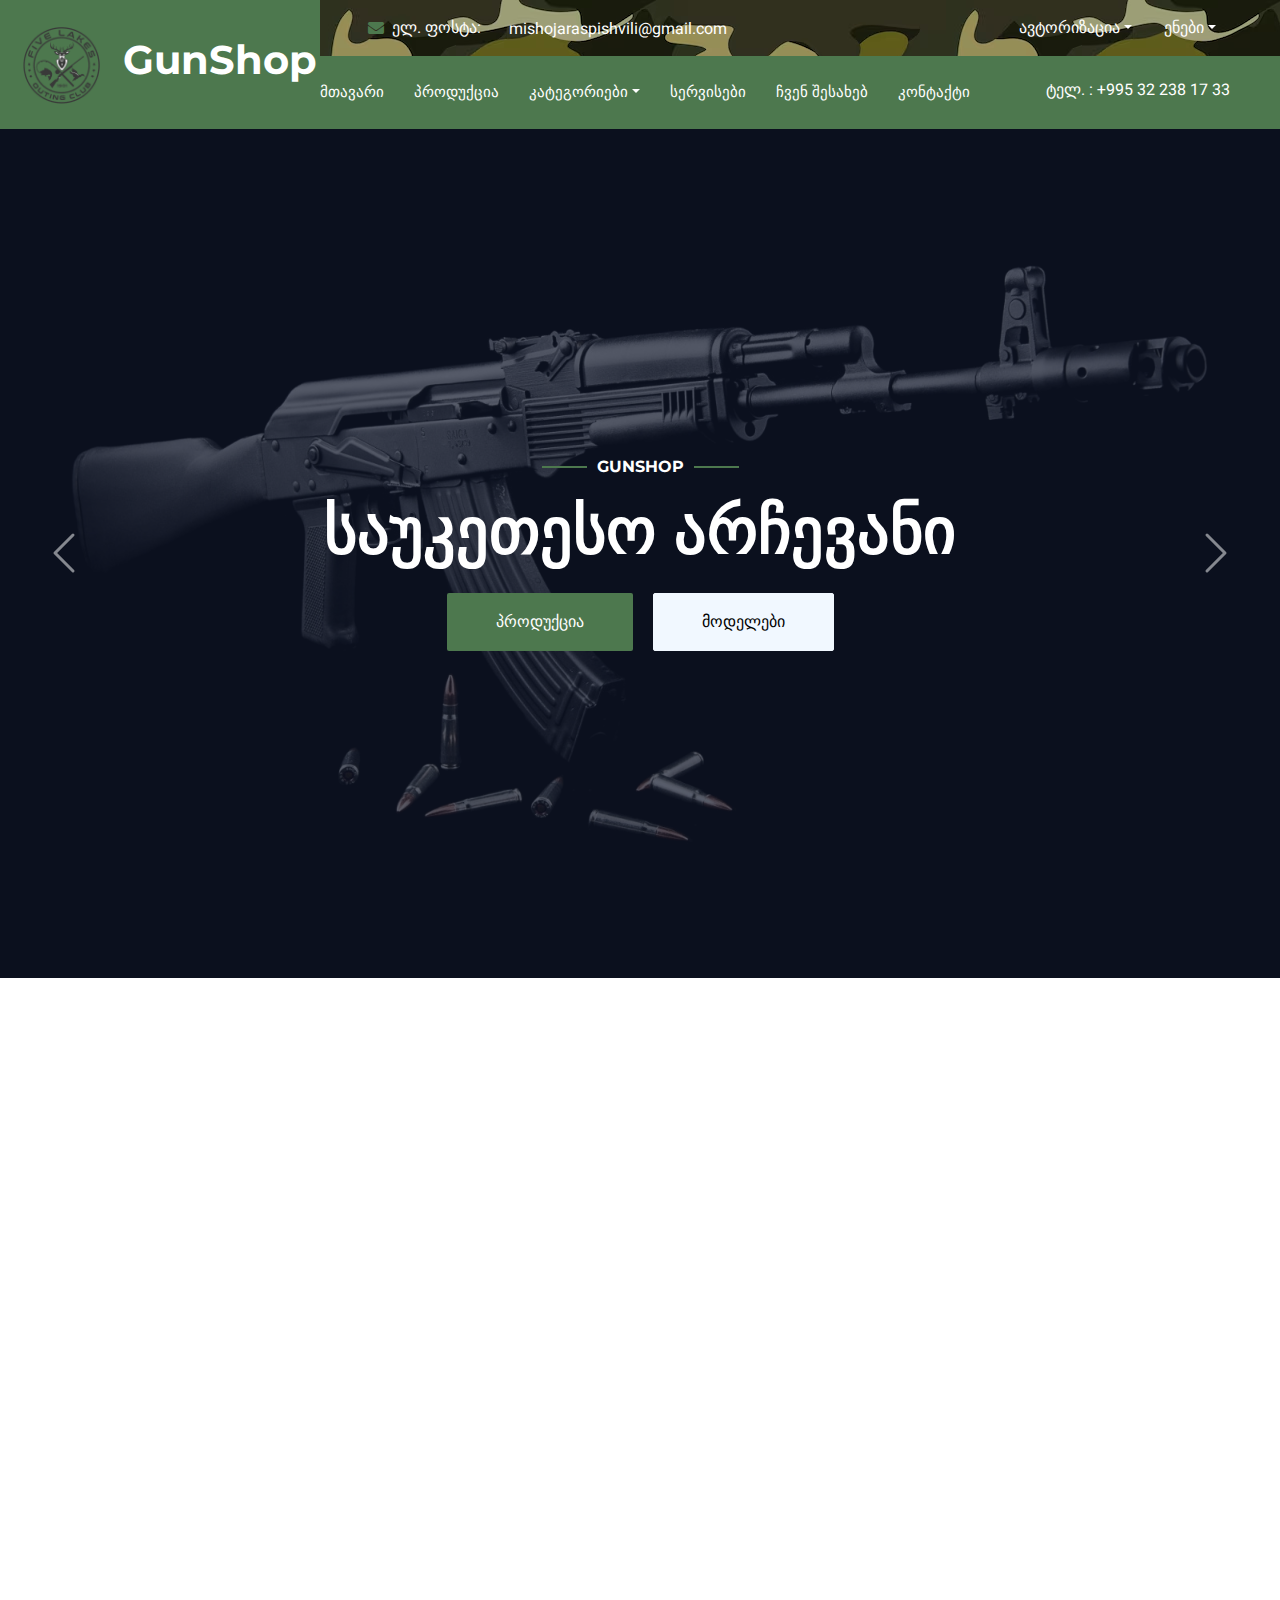
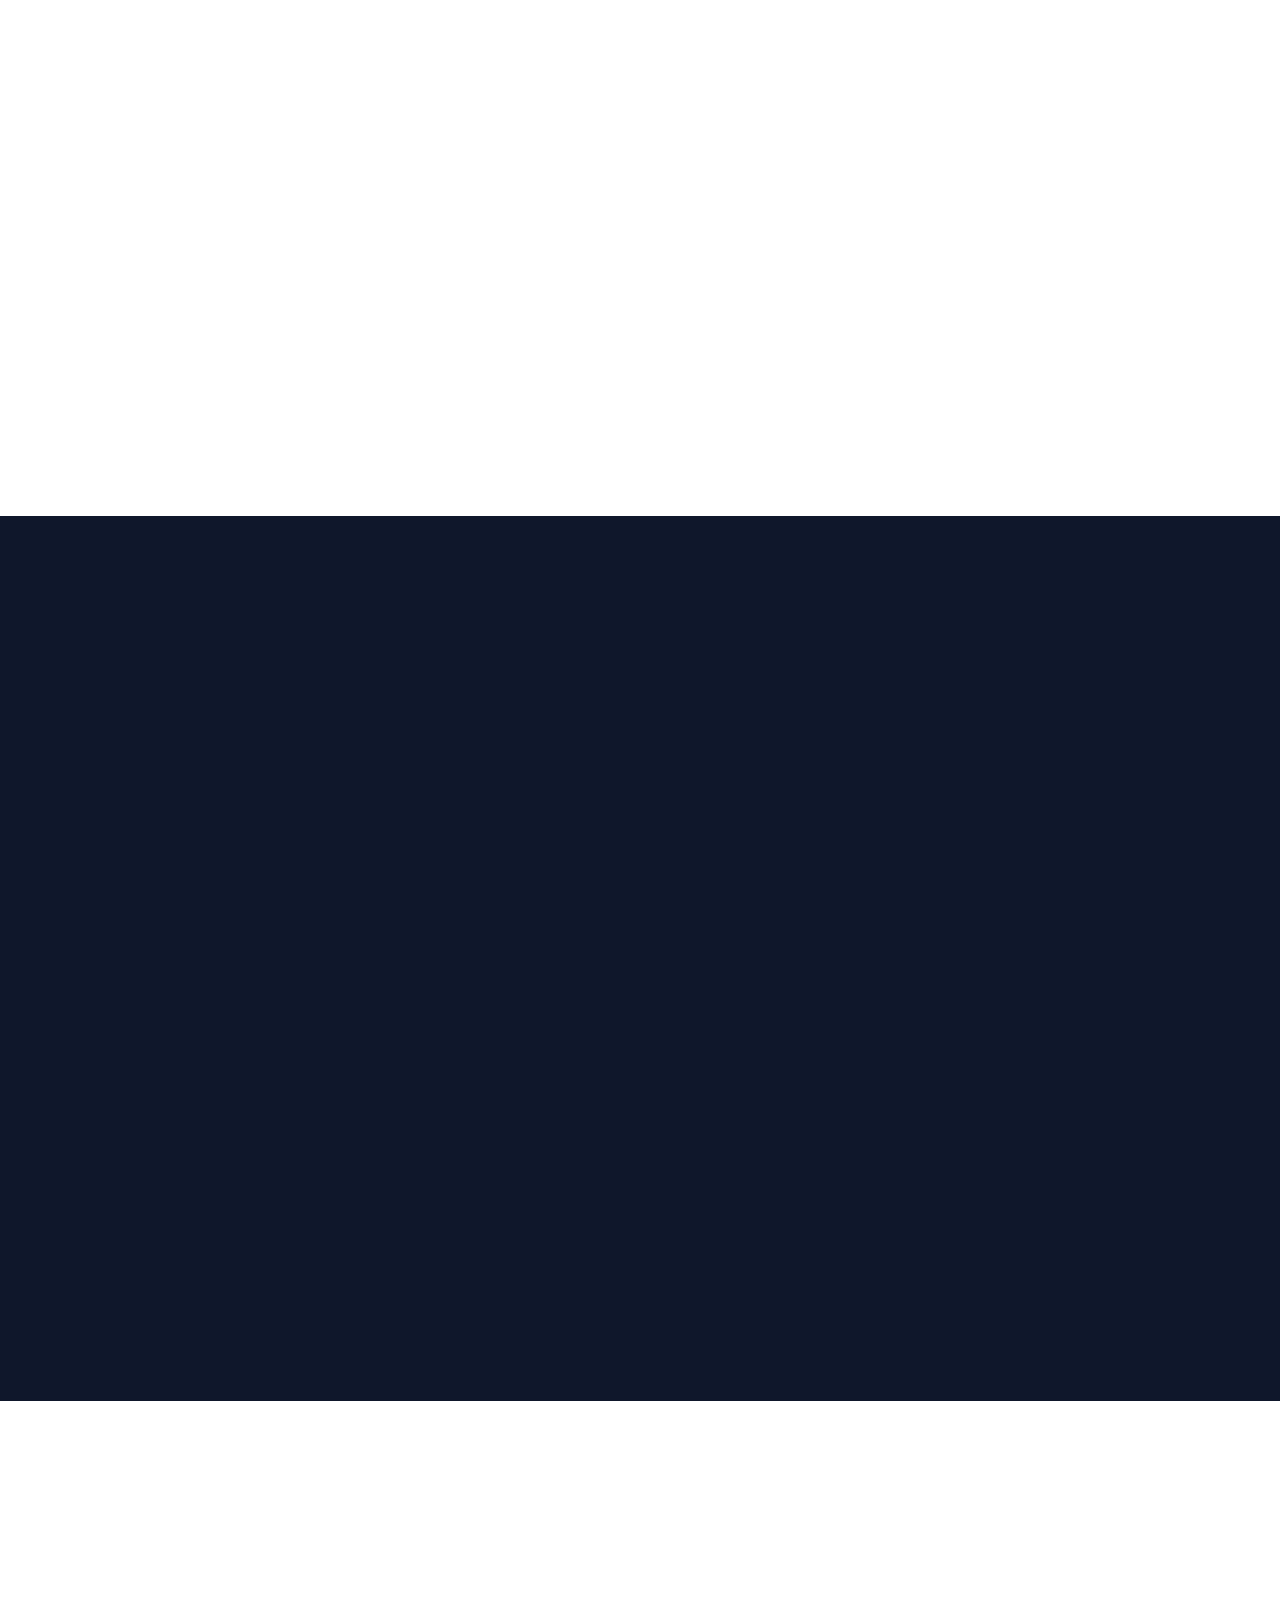
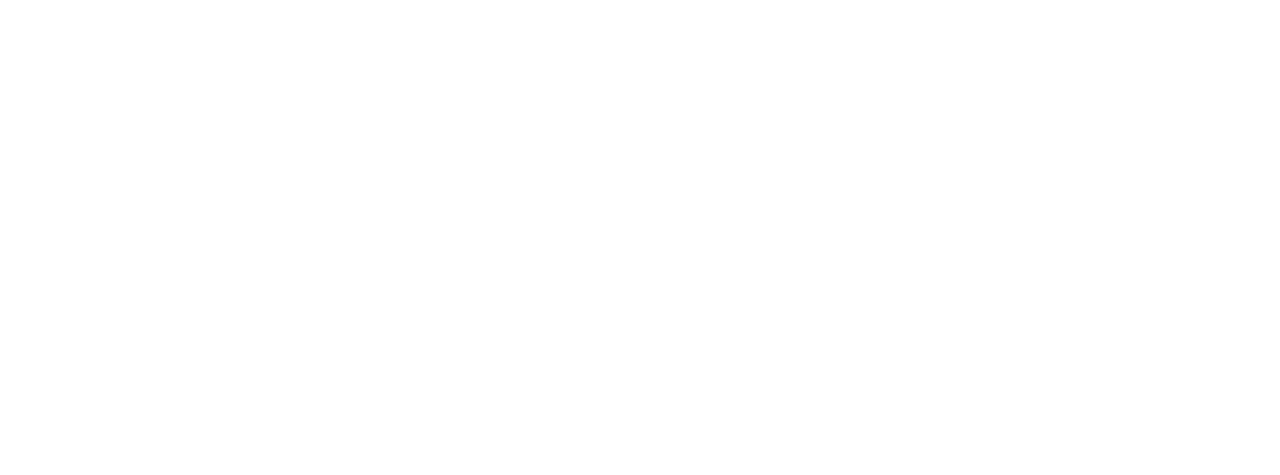
<file: index.html>
<!DOCTYPE html>
<html lang="en">
  <head>
    <meta charset="utf-8" />
    <title>GunShop</title>
    <meta content="width=device-width, initial-scale=1.0" name="viewport" />
    <meta content="" name="keywords" />
    <meta content="" name="description" />
    <link href="img/favicon.ico" rel="icon" />
    <link rel="preconnect" href="https://fonts.googleapis.com" />
    <link rel="preconnect" href="https://fonts.gstatic.com" crossorigin />
    <link
      href="https://fonts.googleapis.com/css2?family=Heebo:wght@400;500;600;700&family=Montserrat:wght@400;500;600;700&display=swap"
      rel="stylesheet"
    />
    <link
      href="https://cdnjs.cloudflare.com/ajax/libs/font-awesome/5.10.0/css/all.min.css"
      rel="stylesheet"
    />
    <link
      href="https://cdn.jsdelivr.net/npm/bootstrap-icons@1.4.1/font/bootstrap-icons.css"
      rel="stylesheet"
    />
    <link href="lib/animate/animate.min.css" rel="stylesheet" />
    <link href="lib/owlcarousel/assets/owl.carousel.min.css" rel="stylesheet" />
    <link
      href="lib/tempusdominus/css/tempusdominus-bootstrap-4.min.css"
      rel="stylesheet"
    />
    <link href="css/bootstrap.min.css" rel="stylesheet" />
    <link href="css/style.css" rel="stylesheet" />
  </head>

  <body>
    <div class="container-xxl bg-white p-0">
      <div
        id="spinner"
        class="show bg-white position-fixed translate-middle w-100 vh-100 top-50 start-50 d-flex align-items-center justify-content-center"
      >
        <div
          class="spinner-border text-primary"
          style="width: 3rem; height: 3rem"
          role="status"
        >
          <span class="sr-only">Loading...</span>
        </div>
      </div>

      <div class="container-fluid px-0" style="background-color: #4d784e">
        <div class="row gx-0">
          <div
            class="col-lg-3 d-none d-lg-block"
            style="background-color: #4d784e"
          >
            <a
              href="index.html"
              class="navbar-brand w-100 h-100 m-0 p-0 d-flex align-items-center justify-content-center"
            >
              <img src="./img/attachment_80033395.png" style="width: 120px" />
              <h1 style="color: white">GunShop</h1>
            </a>
          </div>
          <div class="col-lg-9">
            <div
              class="row gx-0 d-none d-lg-flex"
              style="
                background-image: url('img/abstract-military-color-pattern-backdrop-used_127755-1954.avif');
              "
            >
              <div class="col-lg-7 px-5 text-start">
                <div class="h-100 d-inline-flex align-items-center py-2 me-4">
                  <i class="fa fa-envelope  me-2" style="color:#4d784e;"></i>
                  <p class="mb-0" style="color: white">ელ. ფოსტა:</p>
                </div>
                <div class="h-100 d-inline-flex align-items-center py-2">
                  <p class="mb-0" style="color: white">
                    mishojaraspishvili@gmail.com
                  </p>
                </div>
              </div>
              <div class="col-lg-5 px-5 text-end">
                <div class="d-inline-flex align-items-center py-2">
                  <div class="nav-item dropdown">
                    <a
                      style="color: white"
                      href="#"
                      class="nav-link dropdown-toggle"
                      data-bs-toggle="dropdown"
                      >ავტორიზაცია</a
                    >
                    <div class="dropdown-menu rounded-0 m-0">
                      <a href="booking.html" class="dropdown-item"
                        >რეგისტრაცია</a
                      >
                      <a href="team.html" class="dropdown-item">შესვლა</a>
                    </div>
                  </div>
                  <div class="nav-item dropdown">
                    <a
                      style="color: white"
                      href="#"
                      class="nav-link dropdown-toggle"
                      data-bs-toggle="dropdown"
                      >ენები</a
                    >
                    <div class="dropdown-menu rounded-0 m-0">
                      <a href="booking.html" class="dropdown-item"></a>
                      <a href="team.html" class="dropdown-item"
                        >ინგლისური(EN)</a
                      >
                      <a href="testimonial.html" class="dropdown-item"
                        >ქართული(GE)</a
                      >
                    </div>
                  </div>
                </div>
              </div>
            </div>

            <nav
              class="navbar navbar-expand-lg navbar-dark p-3 p-lg-0"
              style="background-color: #4d784e"
            >
              <button
                type="button"
                class="navbar-toggler"
                data-bs-toggle="collapse"
                data-bs-target="#navbarCollapse"
              >
                <span class="navbar-toggler-icon"></span>
              </button>
              <div
                class="collapse navbar-collapse justify-content-between"
                id="navbarCollapse"
              >
                <div class="navbar-nav mr-auto py-0">
                  <a href="index.html" class="nav-item nav-link">მთავარი</a>
                  <a href="about.html" class="nav-item nav-link">პროდუქცია</a>
                  <div class="nav-item dropdown">
                    <a
                      href="#"
                      class="nav-link dropdown-toggle"
                      data-bs-toggle="dropdown"
                      >კატეგორიები</a
                    >
                    <div class="dropdown-menu rounded-0 m-0">
                      <a href="sanadiro.html" class="dropdown-item"
                        >გლუვლულიანი თოფები</a
                      >
                      <a href="glock.html" class="dropdown-item">პისტოლეტები</a>
                      <a href="testimonial.html" class="dropdown-item"
                        >დანები და ცივი იარაღი</a
                      >
                    </div>
                  </div>
                  <a href="service.html" class="nav-item nav-link">სერვისები</a>
                  <a href="aboutus.html" class="nav-item nav-link">ჩვენ შესახებ</a>

                  <a href="contact.html" class="nav-item nav-link">კონტაქტი</a>
                </div>
                <div
                  class="telefoni"
                  style="margin-right: 50px; margin-top: 12px"
                >
                  <p style="color: white">ტელ. : +995 32 238 17 33</p>
                </div>
              </div>
            </nav>
          </div>
        </div>
      </div>

      <div class="container-fluid p-0 mb-5">
        <div
          id="header-carousel"
          class="carousel slide"
          data-bs-ride="carousel"
        >
          <div class="carousel-inner">
            <div class="carousel-item active">
              <img
                class="w-100"
                src="img/exp_01_civilian_version_ak_103_m3_weapons_ammunition_antelope_black_background-709440.jpg"
                alt="Image"
              />
              <div
                class="carousel-caption d-flex flex-column align-items-center justify-content-center"
              >
                <div class="p-3" style="max-width: 700px">
                  <h6
                    class="section-title text-white text-uppercase mb-3 animated slideInDown"
                  >
                    GunShop
                  </h6>
                  <h1 class="display-3 text-white mb-4 animated slideInDown">
                    საუკეთესო არჩევანი
                  </h1>
                  <a
                  href="about.html"
                    class="btn  py-md-3 px-md-5 me-3 animated slideInLeft" style="background-color: #4d784e; color: white;"
                    >პროდუქცია</a
                  >
                  <a
                    href=""
                    class="btn btn-light py-md-3 px-md-5 animated slideInRight"
                    >მოდელები</a
                  >
                </div>
              </div>
            </div>
            <div class="carousel-item">
              <img
                class="w-100"
                src="img/gun_ammunition_knife_assault_rifle_pistol_Glock_AR_15-160972-2.jpg"
                alt="Image"
              />
              <div
                class="carousel-caption d-flex flex-column align-items-center justify-content-center"
              >
                <div class="p-3" style="max-width: 700px">
                  <h6
                    class="section-title text-white text-uppercase mb-3 animated slideInDown"
                  >
                    GunShop
                  </h6>
                  <h1 class="display-3 text-white mb-4 animated slideInDown">
                    მაღალი ხარისხი, დაბალი ფასები
                  </h1>
                  <a
                    href="about.html"
                    class="btn  py-md-3 px-md-5 me-3 animated slideInLeft"style="background-color: #4d784e; color: white;"
                    >პროდუქცია</a
                  >
                  <a
                    href=""
                    class="btn btn-light py-md-3 px-md-5 animated slideInRight"
                    >მოდელები</a
                  >
                </div>
              </div>
            </div>
            <div class="carousel-item">
              <img
                class="w-100"
                src="img/gun_ammunition_Glock_Smith_Wesson_assault_rifle_pistol_AR_15_tools-259355.jpg"
                alt="Image"
              />
              <div
                class="carousel-caption d-flex flex-column align-items-center justify-content-center"
              >
                <div class="p-3" style="max-width: 700px">
                  <h6
                    class="section-title text-white text-uppercase mb-3 animated slideInDown"
                  >
                    GunShop
                  </h6>
                  <h1 class="display-3 text-white mb-4 animated slideInDown">
                    ყველა საჭირო აღჭურვილობა
                  </h1>
                  <a
                  href="about.html"
                    class="btn  py-md-3 px-md-5 me-3 animated slideInLeft"style="background-color: #4d784e; color: white;"
                    >პროდუქცია</a
                  >
                  <a
                    href=""
                    class="btn btn-light py-md-3 px-md-5 animated slideInRight"
                    >მოდელები</a
                  >
                </div>
              </div>
            </div>
          </div>
          <button
            class="carousel-control-prev"
            type="button"
            data-bs-target="#header-carousel"
            data-bs-slide="prev"
          >
            <span class="carousel-control-prev-icon" aria-hidden="true"></span>
            <span class="visually-hidden">Previous</span>
          </button>
          <button
            class="carousel-control-next"
            type="button"
            data-bs-target="#header-carousel"
            data-bs-slide="next"
          >
            <span class="carousel-control-next-icon" aria-hidden="true"></span>
            <span class="visually-hidden">Next</span>
          </button>
        </div>
      </div>

      <div class="container-xxl py-5">
        <div class="container">
          <div class="text-center wow fadeInUp" data-wow-delay="0.1s">
            <h6
              class="section-title text-center text-uppercase"
              style="color: #4d784e"
            >
              პროდუქცია
            </h6>
            <h1 class="mb-5">
              პოპულარული
              <span class="text-uppercase" style="color: #4d784e"
                >შენაძენი</span
              >
            </h1>
          </div>
          <div class="row g-4">
            <div class="col-lg-4 col-md-6 wow fadeInUp" data-wow-delay="0.1s">
              <div class="room-item shadow rounded overflow-hidden">
                <div class="position-relative">
                  <img
                    class="img-fluid"
                    src="./img/pF6X7g67NmgOwaV-1-1.jpg"
                    alt=""
                  />
                  <small
                    class="position-absolute start-0 top-100 translate-middle-y  text-white rounded py-1 px-3 ms-4 " style="background-color: #4d784e;"
                    >5200 ლ</small
                  >
                </div>
                <div class="p-4 mt-2">
                  <div class="d-flex justify-content-between mb-3">
                    <h5 class="mb-0">Glock 17 Gen5</h5>
                    <div class="ps-2">
                     
                    </div>
                  </div>
                  <div class="d-flex mb-3">
                   
                  </div>
                  <p class="text-body mb-3">
                   
                  </p>
                  <div class="d-flex justify-content-between">
                    <a class="btn btn-sm  rounded py-2 px-4" style="background-color:#4d784e ; color: white;" href=""
                      >დეტალურად ნახვა</a
                    >
                    <a class="btn btn-sm btn-dark rounded py-2 px-4" href=""
                      >ყიდვა</a
                    >
                  </div>
                </div>
              </div>
            </div>
            <div class="col-lg-4 col-md-6 wow fadeInUp" data-wow-delay="0.3s">
              <div class="room-item shadow rounded overflow-hidden">
                <div class="position-relative">
                  <img
                    class="img-fluid"
                    src="img/hlltNenblGRtYxMNPITLc4iBPfT3KL2X.jpg"
                    alt=""
                  />
                  <small
                  class="position-absolute start-0 top-100 translate-middle-y  text-white rounded py-1 px-3 ms-4 " style="background-color: #4d784e;"
                    >250 ლ </small
                  >
                </div>
                <div class="p-4 mt-2">
                  <div class="d-flex justify-content-between mb-3">
                    <h5 class="mb-0">გრძელმკლავიანი მაისური</h5>
                   
                  </div>
                  <div class="d-flex mb-3">
                  
                  </div>
                  <p class="text-body mb-3">
                   
                  </p>
                  <div class="d-flex justify-content-between">
                    <a class="btn btn-sm  rounded py-2 px-4" style="background-color:#4d784e ; color: white;" href=""
                      >დეტალურად ნახვა</a
                    >
                    <a class="btn btn-sm btn-dark rounded py-2 px-4" href=""
                      >ყიდვა</a
                    >
                  </div>
                </div>
              </div>
            </div>
            <div class="col-lg-4 col-md-6 wow fadeInUp" data-wow-delay="0.6s">
              <div class="room-item shadow rounded overflow-hidden">
                <div class="position-relative">
                  <img
                    class="img-fluid"
                    src="img/pe957KpNkl7h6OEyYQpYyMgK7Ap03Hoz-1.jpg"
                    alt=""
                  />
                  <small
                  class="position-absolute start-0 top-100 translate-middle-y  text-white rounded py-1 px-3 ms-4 " style="background-color: #4d784e;"
                    >5000 ლ</small
                  >
                </div>
                <div class="p-4 mt-2">
                  <div class="d-flex justify-content-between mb-3">
                    <h5 class="mb-0">GLOCK 19X 9X19</h5>
                   
                  </div>
                  <div class="d-flex mb-3">
                   
                  </div>
                  <p class="text-body mb-3">
                    
                  </p>
                  <div class="d-flex justify-content-between">
                    <a class="btn btn-sm  rounded py-2 px-4" style="background-color:#4d784e ; color: white;" href=""
                      >დეტალურად ნახვა</a
                    >
                    <a class="btn btn-sm btn-dark rounded py-2 px-4" href=""
                      >ყიდვა</a
                    >
                  </div>
                </div>
              </div>
            </div>
          </div>
        </div>
        <div class="container" style="margin-top: 20px;">
          <div class="text-center wow fadeInUp" data-wow-delay="0.1s">
           
            </h1>
          </div>
          <div class="row g-4">
            <div class="col-lg-4 col-md-6 wow fadeInUp" data-wow-delay="0.1s">
              <div class="room-item shadow rounded overflow-hidden">
                <div class="position-relative">
                  <img
                    class="img-fluid"
                    src="img/8AzGNkRxppH632OjNvxEmPTbjCO74Lbp.jpg"
                    alt=""
                  />
                  <small
                  class="position-absolute start-0 top-100 translate-middle-y  text-white rounded py-1 px-3 ms-4 " style="background-color: #4d784e;"
                    >50 ლ </small
                  >
                </div>
                <div class="p-4 mt-2">
                  <div class="d-flex justify-content-between mb-3">
                    <h5 class="mb-0">ვაზნა 5,45*18 FMJ 40GR</h5>
                  
                  </div>
                  <div class="d-flex mb-3">
                   
                  </div>
                  <p class="text-body mb-3">
                   
                  </p>
                  <div class="d-flex justify-content-between">
                    <a class="btn btn-sm  rounded py-2 px-4" style="background-color:#4d784e ; color: white;" href=""
                      >დეტალურად ნახვა</a
                    >
                    <a class="btn btn-sm btn-dark rounded py-2 px-4" href=""
                      >ყიდვა</a
                    >
                  </div>
                </div>
              </div>
            </div>
            <div class="col-lg-4 col-md-6 wow fadeInUp" data-wow-delay="0.3s">
              <div class="room-item shadow rounded overflow-hidden">
                <div class="position-relative">
                  <img
                    class="img-fluid"
                    src="img/qUePk1cRPIyEhixoIiVslMrWfXXqn2MS.jpg"
                    alt=""
                  />
                  <small
                  class="position-absolute start-0 top-100 translate-middle-y  text-white rounded py-1 px-3 ms-4 " style="background-color: #4d784e;"
                    >1250 ლ </small
                  >
                </div>
                <div class="p-4 mt-2">
                  <div class="d-flex justify-content-between mb-3">
                    <h5 class="mb-0">Roni - Glock</h5>
                  
                  </div>
                  <div class="d-flex mb-3">
                   
                  </div>
                  <p class="text-body mb-3">
                  
                  </p>
                  <div class="d-flex justify-content-between">
                    <a class="btn btn-sm  rounded py-2 px-4" style="background-color:#4d784e ; color: white;" href=""
                      >დეტალურად ნახვა</a
                    >
                    <a class="btn btn-sm btn-dark rounded py-2 px-4" href=""
                      >ყიდვა</a
                    >
                  </div>
                </div>
              </div>
            </div>
            <div class="col-lg-4 col-md-6 wow fadeInUp" data-wow-delay="0.6s">
              <div class="room-item shadow rounded overflow-hidden">
                <div class="position-relative">
                  <img
                    class="img-fluid"
                    src="img/mSpnY07aUUGMGF7-1.jpg"
                    alt=""
                  />
                  <small
                  class="position-absolute start-0 top-100 translate-middle-y  text-white rounded py-1 px-3 ms-4 " style="background-color: #4d784e;"
                    >250 ლ</small
                  >
                </div>
                <div class="p-4 mt-2">
                  <div class="d-flex justify-content-between mb-3">
                    <h5 class="mb-0">დურბინდი</h5>
                  
                  </div>
                  <div class="d-flex mb-3">
                  
                  </div>
                  <p class="text-body mb-3">
                   
                  </p>
                  <div class="d-flex justify-content-between">
                    <a class="btn btn-sm  rounded py-2 px-4" style="background-color:#4d784e; color: white;" href=""
                      >დეტალურად ნახვა </a
                    >
                    <a class="btn btn-sm btn-dark rounded py-2 px-4" href=""
                      >ყიდვა</a
                    >
                  </div>
                </div>
              </div>
            </div>
          </div>
        </div>
      </div>
      <!-- Room End -->

      <!-- Service Start -->
      <div class="container-xxl py-5 bg-dark">
        <div class="container">
          <div class="text-center wow fadeInUp" data-wow-delay="0.1s">
            <h6 class="section-title text-center  text-uppercase" style="color: #4d784e;">
              ჩვენ გთავაზობთ
            </h6>
            <h1 class="mb-5" style="color: white">
              უახლეს
              <span class=" text-uppercase" style="color: #4d784e;">მოდელებს</span>
            </h1>
          </div>
          <div class="row g-4">
            <div
              class="col-lg-4 col-md-6 wow fadeInUp bg-dark"
              data-wow-delay="0.1s"
            >
              <a
                class="service-item rounded bg-dark"
                style="border: 1px solid white"
                href=""
              >
                <div class="service-icon border rounded p-1">
                  <div
                    class="w-100 h-100 border rounded d-flex align-items-center justify-content-center"
                  >
                    <i class="fa fa-shopping-bag fa-2x " style="color:#4d784e;"></i>
                  </div>
                </div>
                <h5 class="mb-3" style="color: white">პროდუქცია & მაღაზია</h5>
                <p class="text-body mb-0">
                  <span style="color: white"
                    >ჩვენი მუდმივად ვანახლებთ პროდუქციას და შემოგვაქვს
                    წარმოდგენილი ბრენდების უახლესი მოდელები.</span
                  >
                </p>
              </a>
            </div>
            <div class="col-lg-4 col-md-6 wow fadeInUp" data-wow-delay="0.2s">
              <a
                class="service-item rounded bg-dark"
                style="border: 1px solid white"
                href=""
              >
                <div class="service-icon bg-transparent border rounded p-1">
                  <div
                    class="w-100 h-100 border rounded d-flex align-items-center justify-content-center"
                  >
                    <i class="fa fa-location-arrow fa-2x"style="color:#4d784e;";></i>
                  </div>
                </div>
                <h5 class="mb-3" style="color: white">მდებარეობა</h5>
                <p class="text-body mb-0">
                  <span style="color: white"
                    >მაღაზიები მდებარეობენ: თბილისში, გორში,გურჯაანში,სენაკში და
                    ბათუმში.</span
                  >
                </p>
              </a>
            </div>
            <div class="col-lg-4 col-md-6 wow fadeInUp" data-wow-delay="0.3s">
              <a
                class="service-item rounded bg-dark"
                style="border: 1px solid white"
                href=""
              >
                <div class="service-icon bg-transparent border rounded p-1">
                  <div
                    class="w-100 h-100 border rounded d-flex align-items-center justify-content-center"
                  >
                    <i class="fa fa-shopping-cart fa-2x" style="color:#4d784e;";></i>
                  </div>
                </div>
                <h5 class="mb-3" style="color: white">GunShop</h5>
                <p class="text-body mb-0">
                  <span style="color: white"
                    >სანადირო მაღაზიათა ქსელი "GunShop" ამ სფეროში 1999 წლიდან
                    მოღვაწეობს.</span
                  >
                </p>
              </a>
            </div>
            <div class="col-lg-4 col-md-6 wow fadeInUp" data-wow-delay="0.4s">
              <a
                class="service-item rounded bg-dark"
                style="border: 1px solid white"
                href=""
              >
                <div class="service-icon bg-transparent border rounded p-1">
                  <div
                    class="w-100 h-100 border rounded d-flex align-items-center justify-content-center"
                  >
                    <i class="fa fa-compass fa-2x "style="color:#4d784e;"></i>
                  </div>
                </div>
                <h5 class="mb-3" style="color: white">ბრენდები</h5>
                <p class="text-body mb-0">
                  <span style="color: white"
                    >კომპანია ,,კალიბრი“ წარმოადგენს ისეთი მსოფლიო ბრენდების
                    ოფიციალურ და სავაჭრო წარმომადგენელს, როგორიცაა Beretta,
                    Benelli, Glock, Fausti, CZ, Bul, Ballistol, Browning,
                    Sellier&Bellot, Walther და ა.შ.</span
                  >
                </p>
              </a>
            </div>
            <div class="col-lg-4 col-md-6 wow fadeInUp" data-wow-delay="0.5s">
              <a
                class="service-item rounded bg-dark"
                style="border: 1px solid white"
                href=""
              >
                <div class="service-icon bg-transparent border rounded p-1">
                  <div
                    class="w-100 h-100 border rounded d-flex align-items-center justify-content-center"
                  >
                    <i class="fa fa-cogs fa-2x" style="color:#4d784e;"></i>
                  </div>
                </div>
                <h5 class="mb-3" style="color: white">კონსულტაცია</h5>
                <p class="text-body mb-0">
                  <span style="color: white"
                    >კომპანიის მაღაზიათა ქსელში გაგიწევენ პროფესიონალურ
                    კონსულტაციას და დაგეხმარებიან იარაღის სწორად
                    შერჩევაში.</span
                  >
                </p>
              </a>
            </div>
            <div class="col-lg-4 col-md-6 wow fadeInUp" data-wow-delay="0.6s">
              <a
                class="service-item rounded bg-dark"
                style="border: 1px solid white"
                href=""
              >
                <div class="service-icon bg-transparent border rounded p-1">
                  <div
                    class="w-100 h-100 border rounded d-flex align-items-center justify-content-center"
                  >
                    <i class="fa fa-id-badge fa-2x " style="color:#4d784e;"></i>
                  </div>
                </div>
                <h5 class="mb-3" style="color: white">ფართო არჩევანი</h5>
                <p class="text-body mb-0">
                  <span style="color: white"
                    >ჩვენთან თქვენ შეგიძლიათ შეიძინოთ სხვადასხვა იარაღი. თქვენ
                    ასევე შეძლებთ შეიძინოთ სხვადასხვა სანადირო აქსესუარები,
                    სამხედრო აღჭურვილობა, ოპტიკა, პიროტექნიკა ა.შ.</span
                  >
                </p>
              </a>
            </div>
          </div>
        </div>
      </div>
    
      <div class="container newsletter mt-5 wow fadeIn" data-wow-delay="0.1s">
        <div class="row justify-content-center">
          <div class="col-lg-10 border rounded p-1">
            <div class="border rounded text-center p-1">
              <div class="bg-white rounded text-center p-5">
                <h4 class="mb-4">
                  დაგვიტოვეთ
                  <span class=" text-uppercase" style="color: #4d784e;">შეტყობინება</span>
                </h4>
                <div class="position-relative mx-auto" style="max-width: 400px">
                  <input
                    class="form-control w-100 py-3 ps-4 pe-5"
                    type="text"
                    placeholder="შეიყვანეთ მეილი"
                  />
                  <button
                    type="button"
                    class="btn  py-2 px-3 position-absolute top-0 end-0 mt-2 me-2" style="background-color: #4d784e; color: white;"
                  >
                    გაგზავნა
                  </button>
                </div>
              </div>
            </div>
          </div>
        </div>
      </div>

      <div
        class="container-fluid bg-dark text-light footer wow fadeIn"
        data-wow-delay="0.1s"
      >
        <div class="container pb-5">
          <div class="row g-5">
            <div class="col-md-6 col-lg-4">
              <div class=" rounded p-4" style="background-color: #4d784e;">
                <a href="index.html"
                  ><h1 class="text-white text-uppercase mb-3">GunShop</h1></a
                >
                <p class="text-white mb-0">
                  Download
                 
                </p>
              </div>
            </div>
            <div class="col-md-6 col-lg-3">
              <h6
                class="section-title text-start text-uppercase mb-4" style="color:#4d784e;"
              >
                კონტაქტი
              </h6>
              <p class="mb-2">
                <i class="fa fa-map-marker-alt me-3"></i>ი.გაგარინის 4-4ა, თბილისი
              </p>
              <p class="mb-2">
                <i class="fa fa-phone-alt me-3"></i>ტელ.: +995 32 238 17 33
              </p>
              <p class="mb-2">
                <i class="fa fa-envelope me-3"></i>calibergeorgia@gmail.com
              </p>
              <div class="d-flex pt-2">
                <a
                  class="btn btn-outline-light btn-social"
                  href=""
                  ><i class="fab fa-twitter"></i
                ></a>
                <a
                  class="btn btn-outline-light btn-social"
                  href=""
                  ><i class="fab fa-facebook-f"></i
                ></a>
                <a
                  class="btn btn-outline-light btn-social"
                  href=""
                  ><i class="fab fa-youtube"></i
                ></a>
                <a
                  class="btn btn-outline-light btn-social"
                  href=""
                  ><i class="fab fa-linkedin-in"></i
                ></a>
              </div>
            </div>
            <div class="col-lg-5 col-md-12">
              <div class="row gy-5 g-4">
                <div class="col-md-6">
                  <h6
                    class="section-title text-start  text-uppercase mb-4"style="color: #4d784e;
                  >
                    ინფორმაცია
                  </h6>
                  <a class="btn btn-link" href="">ჩვენ შესახებ</a>
                  <a class="btn btn-link" href="contact.html">კონტაქტი</a>
                  <a class="btn btn-link" href="service.html">Privacy Policy</a>
                  <a class="btn btn-link" href="service.html">სერვისი</a>
                  <a class="btn btn-link" href="contact.html">დახმარება</a>
                </div>
                <div class="col-md-6">
                  <h6
                    class="section-title text-start  text-uppercase mb-4"style="color: #4d784e;
                  >
                    სერვისები
                  </h6>
                  <a class="btn btn-link" href="">იარაღები</a>
                  <a class="btn btn-link" href="testimonial.html">დანები</a>
                  <a class="btn btn-link" href="glock.html">გლოკი</a>
                  <a class="btn btn-link" href="sanadiro.html">სანადირო</a>
                  <a class="btn btn-link" href="">აღჭურვილობა</a>
                </div>
              </div>
            </div>
          </div>
        </div>
        <div class="container">
          <div class="copyright">
            <div class="row">
              <div class="col-md-6 text-center text-md-start mb-3 mb-md-0">
                &copy;
               
              </div>
              <div class="col-md-6 text-center text-md-end">
                <div class="footer-menu">
                  <a href="">Home</a>
                  <a href="">Cookies</a>
                  <a href="">Help</a>
                  <a href="">FQAs</a>
                </div>
              </div>
            </div>
          </div>
        </div>
        <br />
      </div>
    <script src="https://code.jquery.com/jquery-3.4.1.min.js"></script>
    <script src="https://cdn.jsdelivr.net/npm/bootstrap@5.0.0/dist/js/bootstrap.bundle.min.js"></script>
    <script src="lib/wow/wow.min.js"></script>
    <script src="lib/easing/easing.min.js"></script>
    <script src="lib/waypoints/waypoints.min.js"></script>
    <script src="lib/counterup/counterup.min.js"></script>
    <script src="lib/owlcarousel/owl.carousel.min.js"></script>
    <script src="lib/tempusdominus/js/moment.min.js"></script>
    <script src="lib/tempusdominus/js/moment-timezone.min.js"></script>
    <script src="lib/tempusdominus/js/tempusdominus-bootstrap-4.min.js"></script>
    <script src="js/main.js"></script>
  </body>
</html>
</file>
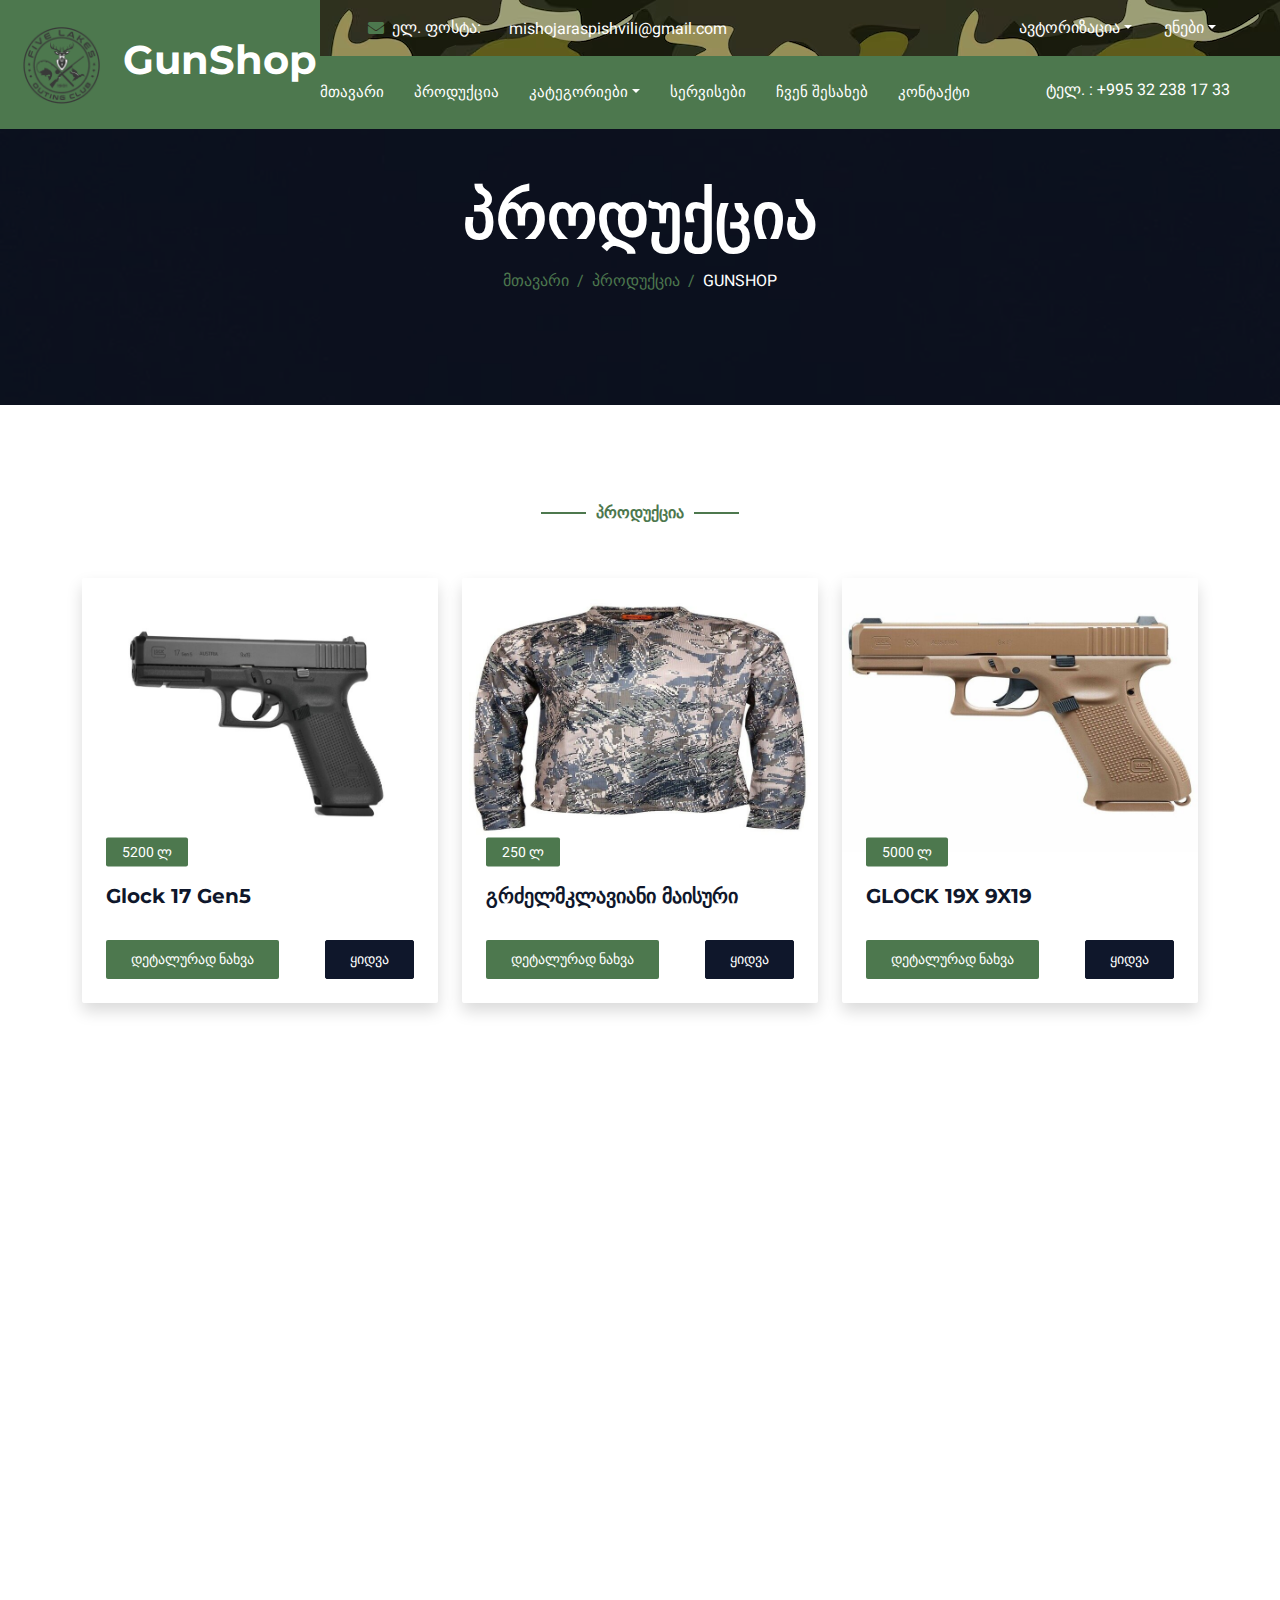
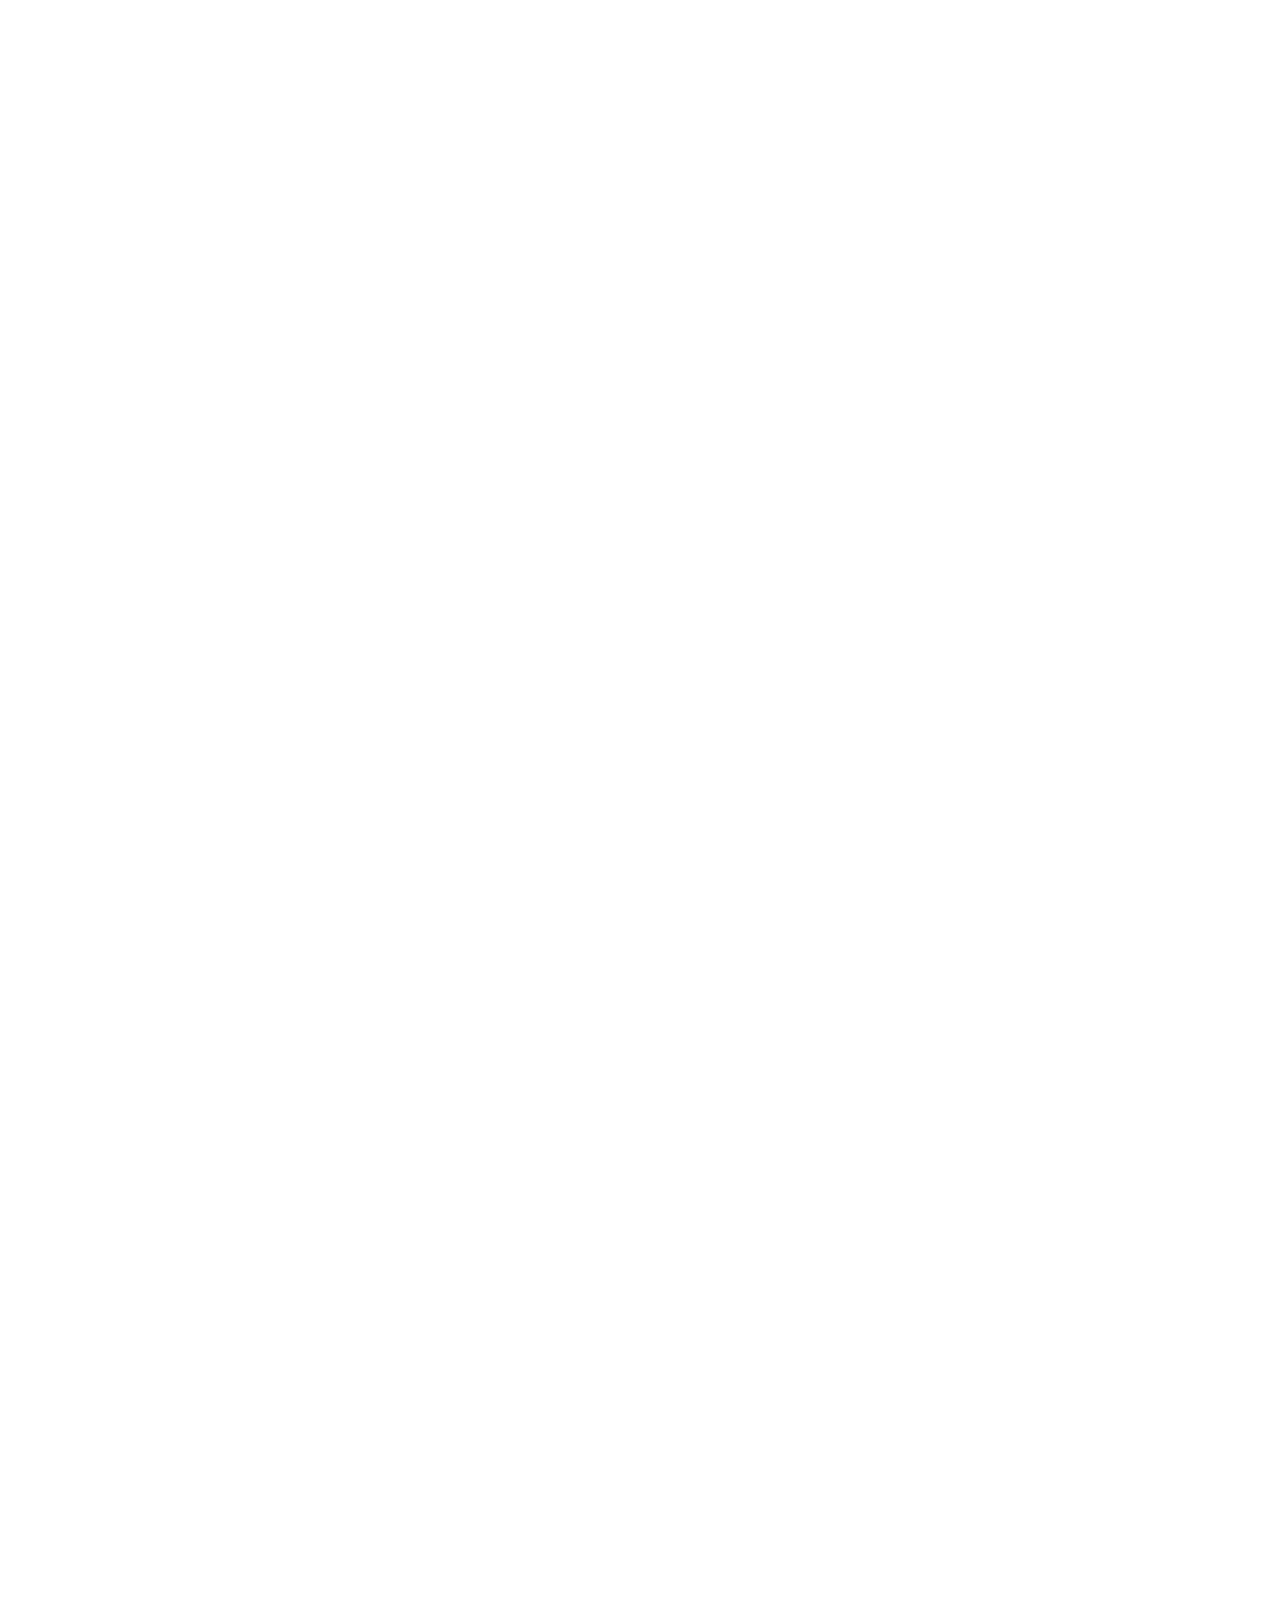
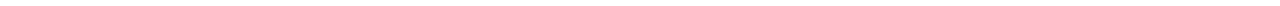
<file: about.html>
<!DOCTYPE html>
<html lang="en">
  <head>
    <meta charset="utf-8" />
    <title>GunShop</title>
    <meta content="width=device-width, initial-scale=1.0" name="viewport" />
    <meta content="" name="keywords" />
    <meta content="" name="description" />

    <link href="img/favicon.ico" rel="icon" />
    <link rel="preconnect" href="https://fonts.googleapis.com" />
    <link rel="preconnect" href="https://fonts.gstatic.com" crossorigin />
    <link
      href="https://fonts.googleapis.com/css2?family=Heebo:wght@400;500;600;700&family=Montserrat:wght@400;500;600;700&display=swap"
      rel="stylesheet"
    />
    <link
      href="https://cdnjs.cloudflare.com/ajax/libs/font-awesome/5.10.0/css/all.min.css"
      rel="stylesheet"
    />
    <link
      href="https://cdn.jsdelivr.net/npm/bootstrap-icons@1.4.1/font/bootstrap-icons.css"
      rel="stylesheet"
    />

    <link href="lib/animate/animate.min.css" rel="stylesheet" />
    <link href="lib/owlcarousel/assets/owl.carousel.min.css" rel="stylesheet" />
    <link
      href="lib/tempusdominus/css/tempusdominus-bootstrap-4.min.css"
      rel="stylesheet"
    />
    <link href="css/bootstrap.min.css" rel="stylesheet" />
    <link href="css/style.css" rel="stylesheet" />
  </head>

  <body>
    <div class="container-xxl bg-white p-0">
      <div
        id="spinner"
        class="show bg-white position-fixed translate-middle w-100 vh-100 top-50 start-50 d-flex align-items-center justify-content-center"
      >
        <div
          class="spinner-border text-primary"
          style="width: 3rem; height: 3rem"
          role="status"
        >
          <span class="sr-only">Loading...</span>
        </div>
      </div>

      <div class="container-fluid px-0" style="background-color: #4d784e">
        <div class="row gx-0">
          <div
            class="col-lg-3 d-none d-lg-block"
            style="background-color: #4d784e"
          >
            <a
              href="index.html"
              class="navbar-brand w-100 h-100 m-0 p-0 d-flex align-items-center justify-content-center"
            >
              <img src="./img/attachment_80033395.png" style="width: 120px" />
              <h1 style="color: white">GunShop</h1>
            </a>
          </div>
          <div class="col-lg-9">
            <div
              class="row gx-0 d-none d-lg-flex"
              style="
                background-image: url('img/abstract-military-color-pattern-backdrop-used_127755-1954.avif');
              "
            >
              <div class="col-lg-7 px-5 text-start">
                <div class="h-100 d-inline-flex align-items-center py-2 me-4">
                  <i class="fa fa-envelope me-2" style="color: #4d784e"></i>
                  <p class="mb-0" style="color: white">ელ. ფოსტა:</p>
                </div>
                <div class="h-100 d-inline-flex align-items-center py-2">
                  <p class="mb-0" style="color: white">
                    mishojaraspishvili@gmail.com
                  </p>
                </div>
              </div>
              <div class="col-lg-5 px-5 text-end">
                <div class="d-inline-flex align-items-center py-2">
                  <div class="nav-item dropdown">
                    <a
                      style="color: white"
                      href="#"
                      class="nav-link dropdown-toggle"
                      data-bs-toggle="dropdown"
                      >ავტორიზაცია</a
                    >
                    <div class="dropdown-menu rounded-0 m-0">
                      <a href="booking.html" class="dropdown-item"
                        >რეგისტრაცია</a
                      >
                      <a href="team.html" class="dropdown-item">შესვლა</a>
                    </div>
                  </div>
                  <div class="nav-item dropdown">
                    <a
                      style="color: white"
                      href="#"
                      class="nav-link dropdown-toggle"
                      data-bs-toggle="dropdown"
                      >ენები</a
                    >
                    <div class="dropdown-menu rounded-0 m-0">
                      <a href="booking.html" class="dropdown-item"></a>
                      <a href="team.html" class="dropdown-item"
                        >ინგლისური(EN)</a
                      >
                      <a href="testimonial.html" class="dropdown-item"
                        >ქართული(GE)</a
                      >
                    </div>
                  </div>
                </div>
              </div>
            </div>

            <nav
              class="navbar navbar-expand-lg navbar-dark p-3 p-lg-0"
              style="background-color: #4d784e"
            >
              <button
                type="button"
                class="navbar-toggler"
                data-bs-toggle="collapse"
                data-bs-target="#navbarCollapse"
              >
                <span class="navbar-toggler-icon"></span>
              </button>
              <div
                class="collapse navbar-collapse justify-content-between"
                id="navbarCollapse"
              >
              <div class="navbar-nav mr-auto py-0">
                <a href="index.html" class="nav-item nav-link">მთავარი</a>
                <a href="about.html" class="nav-item nav-link">პროდუქცია</a>
                <div class="nav-item dropdown">
                  <a
                    href="#"
                    class="nav-link dropdown-toggle"
                    data-bs-toggle="dropdown"
                    >კატეგორიები</a
                  >
                  <div class="dropdown-menu rounded-0 m-0">
                    <a href="sanadiro.html" class="dropdown-item"
                      >გლუვლულიანი თოფები</a
                    >
                    <a href="glock.html" class="dropdown-item">პისტოლეტები</a>
                    <a href="testimonial.html" class="dropdown-item"
                      >დანები და ცივი იარაღი</a
                    >
                  </div>
                </div>
                <a href="service.html" class="nav-item nav-link">სერვისები</a>
                <a href="aboutus.html" class="nav-item nav-link">ჩვენ შესახებ</a>

                <a href="contact.html" class="nav-item nav-link">კონტაქტი</a>
              </div>
                <div
                  class="telefoni"
                  style="margin-right: 50px; margin-top: 12px"
                >
                  <p style="color: white">ტელ. : +995 32 238 17 33</p>
                </div>
              </div>
            </nav>
          </div>
        </div>
      </div>
      <!-- Header End -->

      <!-- Page Header Start -->
      <div
        class="container-fluid page-header mb-5 p-0"
        style="background-image: url(img/A_black_image.jpg.webp)"
      >
        <div class="container-fluid page-header-inner py-5">
          <div class="container text-center pb-5">
            <h1 class="display-3 text-white mb-3 animated slideInDown">
              პროდუქცია
            </h1>
            <nav aria-label="breadcrumb">
              <ol class="breadcrumb justify-content-center text-uppercase">
                <li class="breadcrumb-item"><a href="#" style="color: #4d784e;">მთავარი</a></li>
                <li class="breadcrumb-item"><a href="#" style="color: #4d784e;">პროდუქცია</a></li>
                <li
                  class="breadcrumb-item text-white active"
                  aria-current="page"
                >
                  GunShop
                </li>
              </ol>
            </nav>
          </div>
        </div>
      </div>
 
      <div class="container-xxl py-5">
        <div class="container">
          <div class="text-center wow fadeInUp" data-wow-delay="0.1s">
            <h6
              class="section-title text-center text-uppercase"
              style="color: #4d784e"
            >
              პროდუქცია
            </h6>
            <h1 class="mb-5">
        
              <span class="text-uppercase" style="color: #4d784e"
                ></span
              >
            </h1>
          </div>
          <div class="row g-4">
            <div class="col-lg-4 col-md-6 wow fadeInUp" data-wow-delay="0.1s">
              <div class="room-item shadow rounded overflow-hidden">
                <div class="position-relative">
                  <img
                    class="img-fluid"
                    src="./img/pF6X7g67NmgOwaV-1-1.jpg"
                    alt=""
                  />
                  <small
                    class="position-absolute start-0 top-100 translate-middle-y  text-white rounded py-1 px-3 ms-4 " style="background-color: #4d784e;"
                    >5200 ლ</small
                  >
                </div>
                <div class="p-4 mt-2">
                  <div class="d-flex justify-content-between mb-3">
                    <h5 class="mb-0">Glock 17 Gen5</h5>
                    <div class="ps-2">
                     
                    </div>
                  </div>
                  <div class="d-flex mb-3">
                   
                  </div>
                  <p class="text-body mb-3">
                   
                  </p>
                  <div class="d-flex justify-content-between">
                    <a class="btn btn-sm  rounded py-2 px-4" style="background-color:#4d784e ; color: white;" href=""
                      >დეტალურად ნახვა</a
                    >
                    <a class="btn btn-sm btn-dark rounded py-2 px-4" href=""
                      >ყიდვა</a
                    >
                  </div>
                </div>
              </div>
            </div>
            <div class="col-lg-4 col-md-6 wow fadeInUp" data-wow-delay="0.3s">
              <div class="room-item shadow rounded overflow-hidden">
                <div class="position-relative">
                  <img
                    class="img-fluid"
                    src="img/hlltNenblGRtYxMNPITLc4iBPfT3KL2X.jpg"
                    alt=""
                  />
                  <small
                  class="position-absolute start-0 top-100 translate-middle-y  text-white rounded py-1 px-3 ms-4 " style="background-color: #4d784e;"
                    >250 ლ </small
                  >
                </div>
                <div class="p-4 mt-2">
                  <div class="d-flex justify-content-between mb-3">
                    <h5 class="mb-0">გრძელმკლავიანი მაისური</h5>
                   
                  </div>
                  <div class="d-flex mb-3">
                  
                  </div>
                  <p class="text-body mb-3">
                   
                  </p>
                  <div class="d-flex justify-content-between">
                    <a class="btn btn-sm  rounded py-2 px-4" style="background-color:#4d784e ; color: white;" href=""
                      >დეტალურად ნახვა</a
                    >
                    <a class="btn btn-sm btn-dark rounded py-2 px-4" href=""
                      >ყიდვა</a
                    >
                  </div>
                </div>
              </div>
            </div>
            <div class="col-lg-4 col-md-6 wow fadeInUp" data-wow-delay="0.6s">
              <div class="room-item shadow rounded overflow-hidden">
                <div class="position-relative">
                  <img
                    class="img-fluid"
                    src="img/pe957KpNkl7h6OEyYQpYyMgK7Ap03Hoz-1.jpg"
                    alt=""
                  />
                  <small
                  class="position-absolute start-0 top-100 translate-middle-y  text-white rounded py-1 px-3 ms-4 " style="background-color: #4d784e;"
                    >5000 ლ</small
                  >
                </div>
                <div class="p-4 mt-2">
                  <div class="d-flex justify-content-between mb-3">
                    <h5 class="mb-0">GLOCK 19X 9X19</h5>
                   
                  </div>
                  <div class="d-flex mb-3">
                   
                  </div>
                  <p class="text-body mb-3">
                    
                  </p>
                  <div class="d-flex justify-content-between">
                    <a class="btn btn-sm  rounded py-2 px-4" style="background-color:#4d784e ; color: white;" href=""
                      >დეტალურად ნახვა</a
                    >
                    <a class="btn btn-sm btn-dark rounded py-2 px-4" href=""
                      >ყიდვა</a
                    >
                  </div>
                </div>
              </div>
            </div>
          </div>
        </div>
        <div class="container" style="margin-top: 20px;">
          <div class="text-center wow fadeInUp" data-wow-delay="0.1s">
           
            </h1>
          </div>
          <div class="row g-4">
            <div class="col-lg-4 col-md-6 wow fadeInUp" data-wow-delay="0.1s">
              <div class="room-item shadow rounded overflow-hidden">
                <div class="position-relative">
                  <img
                    class="img-fluid"
                    src="img/8AzGNkRxppH632OjNvxEmPTbjCO74Lbp.jpg"
                    alt=""
                  />
                  <small
                  class="position-absolute start-0 top-100 translate-middle-y  text-white rounded py-1 px-3 ms-4 " style="background-color: #4d784e;"
                    >50 ლ </small
                  >
                </div>
                <div class="p-4 mt-2">
                  <div class="d-flex justify-content-between mb-3">
                    <h5 class="mb-0">ვაზნა 5,45*18 FMJ 40GR</h5>
                  
                  </div>
                  <div class="d-flex mb-3">
                   
                  </div>
                  <p class="text-body mb-3">
                   
                  </p>
                  <div class="d-flex justify-content-between">
                    <a class="btn btn-sm  rounded py-2 px-4" style="background-color:#4d784e ; color: white;" href=""
                      >დეტალურად ნახვა</a
                    >
                    <a class="btn btn-sm btn-dark rounded py-2 px-4" href=""
                      >ყიდვა</a
                    >
                  </div>
                </div>
              </div>
            </div>
            <div class="col-lg-4 col-md-6 wow fadeInUp" data-wow-delay="0.3s">
              <div class="room-item shadow rounded overflow-hidden">
                <div class="position-relative">
                  <img
                    class="img-fluid"
                    src="img/qUePk1cRPIyEhixoIiVslMrWfXXqn2MS.jpg"
                    alt=""
                  />
                  <small
                  class="position-absolute start-0 top-100 translate-middle-y  text-white rounded py-1 px-3 ms-4 " style="background-color: #4d784e;"
                    >1250 ლ </small
                  >
                </div>
                <div class="p-4 mt-2">
                  <div class="d-flex justify-content-between mb-3">
                    <h5 class="mb-0">Roni - Glock</h5>
                  
                  </div>
                  <div class="d-flex mb-3">
                   
                  </div>
                  <p class="text-body mb-3">
                  
                  </p>
                  <div class="d-flex justify-content-between">
                    <a class="btn btn-sm  rounded py-2 px-4" style="background-color:#4d784e ; color: white;" href=""
                      >დეტალურად ნახვა</a
                    >
                    <a class="btn btn-sm btn-dark rounded py-2 px-4" href=""
                      >ყიდვა</a
                    >
                  </div>
                </div>
              </div>
            </div>
            <div class="col-lg-4 col-md-6 wow fadeInUp" data-wow-delay="0.6s">
              <div class="room-item shadow rounded overflow-hidden">
                <div class="position-relative">
                  <img
                    class="img-fluid"
                    src="img/mSpnY07aUUGMGF7-1.jpg"
                    alt=""
                  />
                  <small
                  class="position-absolute start-0 top-100 translate-middle-y  text-white rounded py-1 px-3 ms-4 " style="background-color: #4d784e;"
                    >250 ლ</small
                  >
                </div>
                <div class="p-4 mt-2">
                  <div class="d-flex justify-content-between mb-3">
                    <h5 class="mb-0">დურბინდი</h5>
                  
                  </div>
                  <div class="d-flex mb-3">
                  
                  </div>
                  <p class="text-body mb-3">
                   
                  </p>
                  <div class="d-flex justify-content-between">
                    <a class="btn btn-sm  rounded py-2 px-4" style="background-color:#4d784e; color: white;" href=""
                      >დეტალურად ნახვა </a
                    >
                    <a class="btn btn-sm btn-dark rounded py-2 px-4" href=""
                      >ყიდვა</a
                    >
                  </div>
                </div>
              </div>
            </div>
          </div>
        </div>
      </div>
      <!-- Team End -->
      <div class="container-xxl py-5">
        <div class="container">
          <div class="text-center wow fadeInUp" data-wow-delay="0.1s">
            <h6
              class="section-title text-center text-uppercase"
              style="color: #4d784e"
            >
              
            </h6>
            <h1 class="mb-5">
        
              <span class="text-uppercase" style="color: #4d784e"
                ></span
              >
            </h1>
          </div>
          <div class="row g-4">
            <div class="col-lg-4 col-md-6 wow fadeInUp" data-wow-delay="0.1s">
              <div class="room-item shadow rounded overflow-hidden">
                <div class="position-relative">
                  <img
                    class="img-fluid"
                    src="./img/xgME4y2CKJxJU32Z6t8Z3TGli3efgZRM.png"
                    alt=""
                  />
                  <small
                    class="position-absolute start-0 top-100 translate-middle-y  text-white rounded py-1 px-3 ms-4 " style="background-color: #4d784e;"
                    >5200 ლ</small
                  >
                </div>
                <div class="p-4 mt-2">
                  <div class="d-flex justify-content-between mb-3">
                    <h5 class="mb-0">Glock 17 Gen5</h5>
                    <div class="ps-2">
                     
                    </div>
                  </div>
                  <div class="d-flex mb-3">
                   
                  </div>
                  <p class="text-body mb-3">
                   
                  </p>
                  <div class="d-flex justify-content-between">
                    <a class="btn btn-sm  rounded py-2 px-4" style="background-color:#4d784e ; color: white;" href=""
                      >დეტალურად ნახვა</a
                    >
                    <a class="btn btn-sm btn-dark rounded py-2 px-4" href=""
                      >ყიდვა</a
                    >
                  </div>
                </div>
              </div>
            </div>
            <div class="col-lg-4 col-md-6 wow fadeInUp" data-wow-delay="0.3s">
              <div class="room-item shadow rounded overflow-hidden">
                <div class="position-relative">
                  <img
                    class="img-fluid"
                    src="img/qUePk1cRPIyEhixoIiVslMrWfXXqn2MS-2.jpg"
                    alt=""
                  />
                  <small
                  class="position-absolute start-0 top-100 translate-middle-y  text-white rounded py-1 px-3 ms-4 " style="background-color: #4d784e;"
                    >250 ლ </small
                  >
                </div>
                <div class="p-4 mt-2">
                  <div class="d-flex justify-content-between mb-3">
                    <h5 class="mb-0">გრძელმკლავიანი მაისური</h5>
                   
                  </div>
                  <div class="d-flex mb-3">
                  
                  </div>
                  <p class="text-body mb-3">
                   
                  </p>
                  <div class="d-flex justify-content-between">
                    <a class="btn btn-sm  rounded py-2 px-4" style="background-color:#4d784e ; color: white;" href=""
                      >დეტალურად ნახვა</a
                    >
                    <a class="btn btn-sm btn-dark rounded py-2 px-4" href=""
                      >ყიდვა</a
                    >
                  </div>
                </div>
              </div>
            </div>
            <div class="col-lg-4 col-md-6 wow fadeInUp" data-wow-delay="0.6s">
              <div class="room-item shadow rounded overflow-hidden">
                <div class="position-relative">
                  <img
                    class="img-fluid"
                    src="img/ZitzSE9srltKcK5K0YUNuTsYtexwQjzY.jpg"
                    alt=""
                  />
                  <small
                  class="position-absolute start-0 top-100 translate-middle-y  text-white rounded py-1 px-3 ms-4 " style="background-color: #4d784e;"
                    >5000 ლ</small
                  >
                </div>
                <div class="p-4 mt-2">
                  <div class="d-flex justify-content-between mb-3">
                    <h5 class="mb-0">GLOCK 19X 9X19</h5>
                   
                  </div>
                  <div class="d-flex mb-3">
                   
                  </div>
                  <p class="text-body mb-3">
                    
                  </p>
                  <div class="d-flex justify-content-between">
                    <a class="btn btn-sm  rounded py-2 px-4" style="background-color:#4d784e ; color: white;" href=""
                      >დეტალურად ნახვა</a
                    >
                    <a class="btn btn-sm btn-dark rounded py-2 px-4" href=""
                      >ყიდვა</a
                    >
                  </div>
                </div>
              </div>
            </div>
          </div>
        </div>
        <div class="container" style="margin-top: 20px;">
          <div class="text-center wow fadeInUp" data-wow-delay="0.1s">
           
            </h1>
          </div>
          <div class="row g-4">
            <div class="col-lg-4 col-md-6 wow fadeInUp" data-wow-delay="0.1s">
              <div class="room-item shadow rounded overflow-hidden">
                <div class="position-relative">
                  <img
                    class="img-fluid"
                    src="img/TgI8Jhb1Gfk1tCvgwofQ2O88UYNIoGCy.jpg"
                    alt=""
                  />
                  <small
                  class="position-absolute start-0 top-100 translate-middle-y  text-white rounded py-1 px-3 ms-4 " style="background-color: #4d784e;"
                    >50 ლ </small
                  >
                </div>
                <div class="p-4 mt-2">
                  <div class="d-flex justify-content-between mb-3">
                    <h5 class="mb-0">ვაზნა 5,45*18 FMJ 40GR</h5>
                  
                  </div>
                  <div class="d-flex mb-3">
                   
                  </div>
                  <p class="text-body mb-3">
                   
                  </p>
                  <div class="d-flex justify-content-between">
                    <a class="btn btn-sm  rounded py-2 px-4" style="background-color:#4d784e ; color: white;" href=""
                      >დეტალურად ნახვა</a
                    >
                    <a class="btn btn-sm btn-dark rounded py-2 px-4" href=""
                      >ყიდვა</a
                    >
                  </div>
                </div>
              </div>
            </div>
            <div class="col-lg-4 col-md-6 wow fadeInUp" data-wow-delay="0.3s">
              <div class="room-item shadow rounded overflow-hidden">
                <div class="position-relative">
                  <img
                    class="img-fluid"
                    src="img/qUePk1cRPIyEhixoIiVslMrWfXXqn2MS.jpg"
                    alt=""
                  />
                  <small
                  class="position-absolute start-0 top-100 translate-middle-y  text-white rounded py-1 px-3 ms-4 " style="background-color: #4d784e;"
                    >1250 ლ </small
                  >
                </div>
                <div class="p-4 mt-2">
                  <div class="d-flex justify-content-between mb-3">
                    <h5 class="mb-0">Roni - Glock</h5>
                  
                  </div>
                  <div class="d-flex mb-3">
                   
                  </div>
                  <p class="text-body mb-3">
                  
                  </p>
                  <div class="d-flex justify-content-between">
                    <a class="btn btn-sm  rounded py-2 px-4" style="background-color:#4d784e ; color: white;" href=""
                      >დეტალურად ნახვა</a
                    >
                    <a class="btn btn-sm btn-dark rounded py-2 px-4" href=""
                      >ყიდვა</a
                    >
                  </div>
                </div>
              </div>
            </div>
            <div class="col-lg-4 col-md-6 wow fadeInUp" data-wow-delay="0.6s">
              <div class="room-item shadow rounded overflow-hidden">
                <div class="position-relative">
                  <img
                    class="img-fluid"
                    src="img/mSpnY07aUUGMGF7-1.jpg"
                    alt=""
                  />
                  <small
                  class="position-absolute start-0 top-100 translate-middle-y  text-white rounded py-1 px-3 ms-4 " style="background-color: #4d784e;"
                    >250 ლ</small
                  >
                </div>
                <div class="p-4 mt-2">
                  <div class="d-flex justify-content-between mb-3">
                    <h5 class="mb-0">დურბინდი</h5>
                  
                  </div>
                  <div class="d-flex mb-3">
                  
                  </div>
                  <p class="text-body mb-3">
                   
                  </p>
                  <div class="d-flex justify-content-between">
                    <a class="btn btn-sm  rounded py-2 px-4" style="background-color:#4d784e; color: white;" href=""
                      >დეტალურად ნახვა </a
                    >
                    <a class="btn btn-sm btn-dark rounded py-2 px-4" href=""
                      >ყიდვა</a
                    >
                  </div>
                </div>
              </div>
            </div>
          </div>
        </div>
      </div>
    
      <div class="container newsletter mt-5 wow fadeIn" data-wow-delay="0.1s">
        <div class="row justify-content-center">
          <div class="col-lg-10 border rounded p-1">
            <div class="border rounded text-center p-1">
              <div class="bg-white rounded text-center p-5">
                <h4 class="mb-4">
                  დაგვიტოვეთ
                  <span class=" text-uppercase" style="color: #4d784e;">შეტყობინება</span>
                </h4>
                <div class="position-relative mx-auto" style="max-width: 400px">
                  <input
                    class="form-control w-100 py-3 ps-4 pe-5"
                    type="text"
                    placeholder="შეიყვანეთ მეილი"
                  />
                  <button
                    type="button"
                    class="btn  py-2 px-3 position-absolute top-0 end-0 mt-2 me-2" style="background-color: #4d784e; color: white;"
                  >
                    გაგზავნა
                  </button>
                </div>
              </div>
            </div>
          </div>
        </div>
      </div>

      <div
        class="container-fluid bg-dark text-light footer wow fadeIn"
        data-wow-delay="0.1s"
      >
        <div class="container pb-5">
          <div class="row g-5">
            <div class="col-md-6 col-lg-4">
              <div class=" rounded p-4" style="background-color: #4d784e;">
                <a href="index.html"
                  ><h1 class="text-white text-uppercase mb-3">GunShop</h1></a
                >
                <p class="text-white mb-0">
                  Download
                 
                </p>
              </div>
            </div>
            <div class="col-md-6 col-lg-3">
              <h6
                class="section-title text-start text-uppercase mb-4" style="color:#4d784e;"
              >
                კონტაქტი
              </h6>
              <p class="mb-2">
                <i class="fa fa-map-marker-alt me-3"></i>ი.გაგარინის 4-4ა, თბილისი
              </p>
              <p class="mb-2">
                <i class="fa fa-phone-alt me-3"></i>ტელ.: +995 32 238 17 33
              </p>
              <p class="mb-2">
                <i class="fa fa-envelope me-3"></i>calibergeorgia@gmail.com
              </p>
              <div class="d-flex pt-2">
                <a
                  class="btn btn-outline-light btn-social"
                  href=""
                  ><i class="fab fa-twitter"></i
                ></a>
                <a
                  class="btn btn-outline-light btn-social"
                  href=""
                  ><i class="fab fa-facebook-f"></i
                ></a>
                <a
                  class="btn btn-outline-light btn-social"
                  href=""
                  ><i class="fab fa-youtube"></i
                ></a>
                <a
                  class="btn btn-outline-light btn-social"
                  href=""
                  ><i class="fab fa-linkedin-in"></i
                ></a>
              </div>
            </div>
            <div class="col-lg-5 col-md-12">
              <div class="row gy-5 g-4">
                <div class="col-md-6">
                  <h6
                    class="section-title text-start  text-uppercase mb-4"style="color: #4d784e;
                  >
                    ინფორმაცია
                  </h6>
                  <a class="btn btn-link" href="">ჩვენ შესახებ</a>
                  <a class="btn btn-link" href="contact.html">კონტაქტი</a>
                  <a class="btn btn-link" href="service.html">Privacy Policy</a>
                  <a class="btn btn-link" href="service.html">სერვისი</a>
                  <a class="btn btn-link" href="contact.html">დახმარება</a>
                </div>
                <div class="col-md-6">
                  <h6
                    class="section-title text-start  text-uppercase mb-4"style="color: #4d784e;
                  >
                    სერვისები
                  </h6>
                  <a class="btn btn-link" href="">იარაღები</a>
                  <a class="btn btn-link" href="testimonial.html">დანები</a>
                  <a class="btn btn-link" href="glock.html">გლოკი</a>
                  <a class="btn btn-link" href="sanadiro.html">სანადირო</a>
                  <a class="btn btn-link" href="">აღჭურვილობა</a>
                </div>
              </div>
            </div>
          </div>
        </div>
        <div class="container">
          <div class="copyright">
            <div class="row">
              <div class="col-md-6 text-center text-md-start mb-3 mb-md-0">
                &copy;
               
              </div>
              <div class="col-md-6 text-center text-md-end">
                <div class="footer-menu">
                  <a href="">Home</a>
                  <a href="">Cookies</a>
                  <a href="">Help</a>
                  <a href="">FQAs</a>
                </div>
              </div>
            </div>
          </div>
        </div>
        <br />
      </div>

    <script src="https://code.jquery.com/jquery-3.4.1.min.js"></script>
    <script src="https://cdn.jsdelivr.net/npm/bootstrap@5.0.0/dist/js/bootstrap.bundle.min.js"></script>
    <script src="lib/wow/wow.min.js"></script>
    <script src="lib/easing/easing.min.js"></script>
    <script src="lib/waypoints/waypoints.min.js"></script>
    <script src="lib/counterup/counterup.min.js"></script>
    <script src="lib/owlcarousel/owl.carousel.min.js"></script>
    <script src="lib/tempusdominus/js/moment.min.js"></script>
    <script src="lib/tempusdominus/js/moment-timezone.min.js"></script>
    <script src="lib/tempusdominus/js/tempusdominus-bootstrap-4.min.js"></script>

    <script src="js/main.js"></script>
  </body>
</html>
</file>
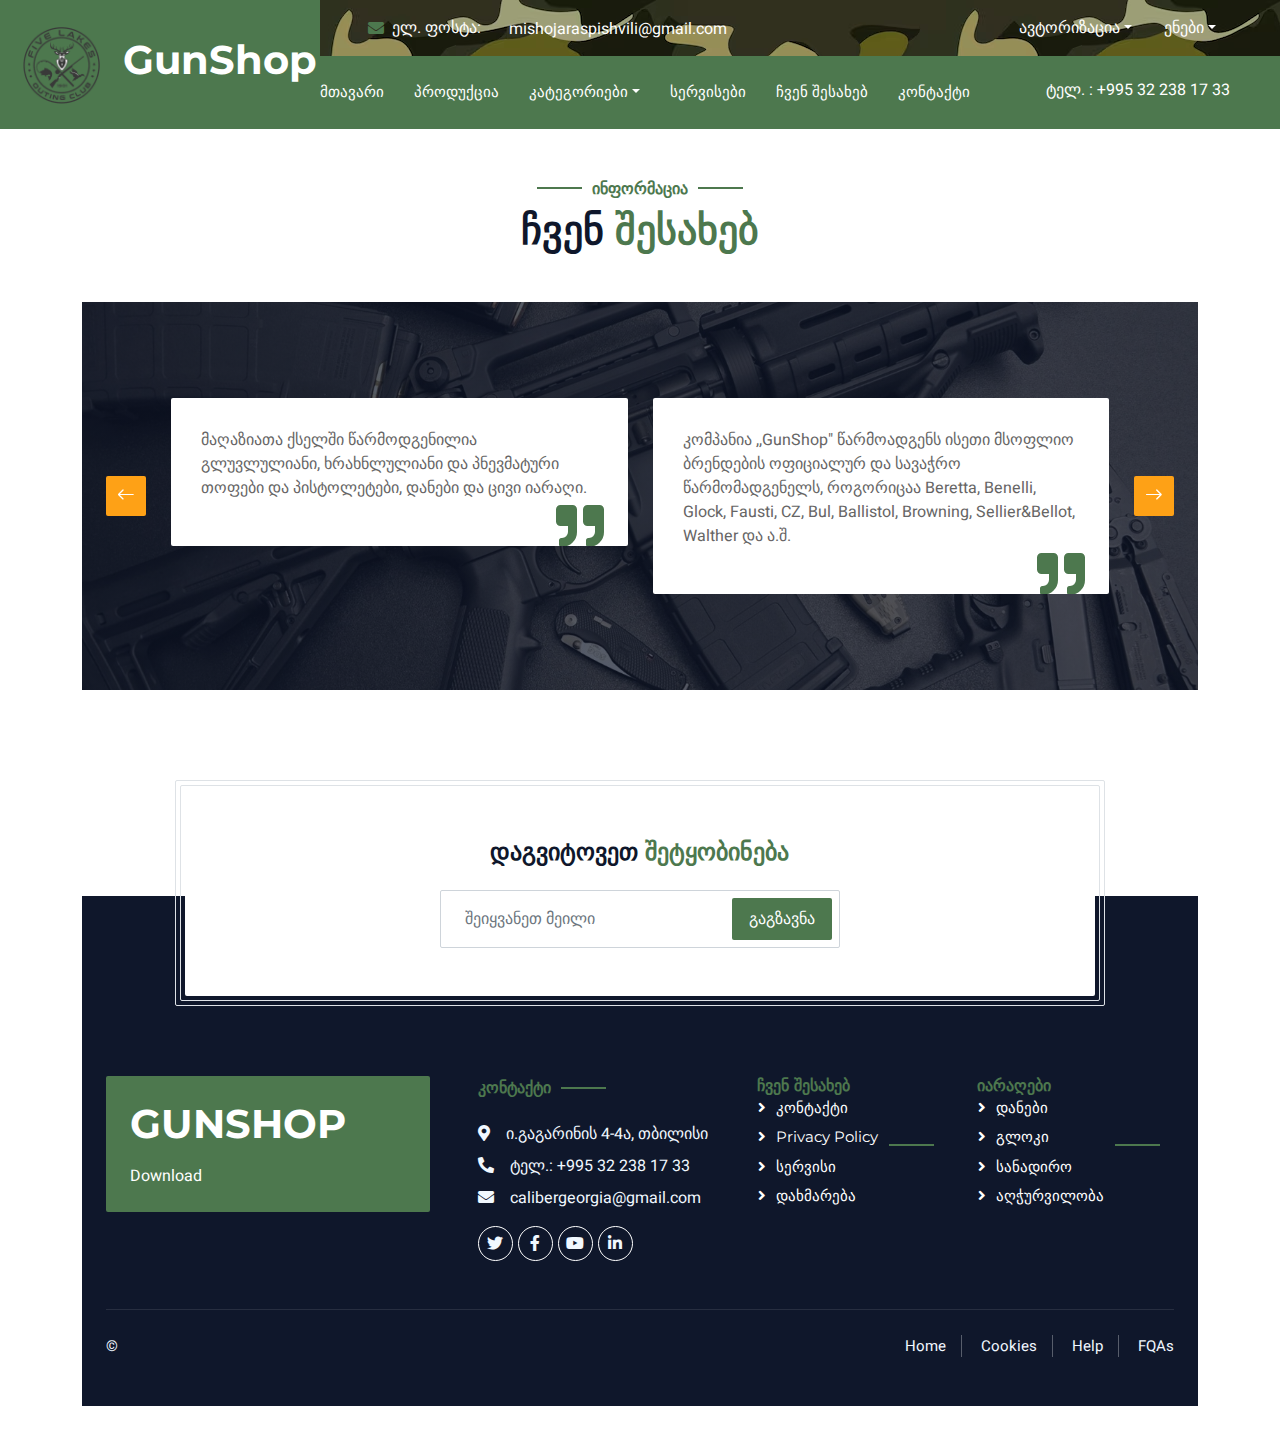
<file: aboutus.html>
<!DOCTYPE html>
<html lang="en">
  <head>
    <meta charset="utf-8" />
    <title>GunShop</title>
    <meta content="width=device-width, initial-scale=1.0" name="viewport" />
    <meta content="" name="keywords" />
    <meta content="" name="description" />

    <link href="img/favicon.ico" rel="icon" />

    <link rel="preconnect" href="https://fonts.googleapis.com" />
    <link rel="preconnect" href="https://fonts.gstatic.com" crossorigin />
    <link
      href="https://fonts.googleapis.com/css2?family=Heebo:wght@400;500;600;700&family=Montserrat:wght@400;500;600;700&display=swap"
      rel="stylesheet"
    />


    <link
      href="https://cdnjs.cloudflare.com/ajax/libs/font-awesome/5.10.0/css/all.min.css"
      rel="stylesheet"
    />
    <link
      href="https://cdn.jsdelivr.net/npm/bootstrap-icons@1.4.1/font/bootstrap-icons.css"
      rel="stylesheet"
    />

    <link href="lib/animate/animate.min.css" rel="stylesheet" />
    <link href="lib/owlcarousel/assets/owl.carousel.min.css" rel="stylesheet" />
    <link
      href="lib/tempusdominus/css/tempusdominus-bootstrap-4.min.css"
      rel="stylesheet"
    />

    <link href="css/bootstrap.min.css" rel="stylesheet" />

    <link href="css/style.css" rel="stylesheet" />
  </head>

  <body>
    <div class="container-xxl bg-white p-0">
      <div
        id="spinner"
        class="show bg-white position-fixed translate-middle w-100 vh-100 top-50 start-50 d-flex align-items-center justify-content-center"
      >
        <div
          class="spinner-border text-primary"
          style="width: 3rem; height: 3rem"
          role="status"
        >
          <span class="sr-only">Loading...</span>
        </div>
      </div>

      <div class="container-fluid px-0" style="background-color: #4d784e">
        <div class="row gx-0">
          <div
            class="col-lg-3 d-none d-lg-block"
            style="background-color: #4d784e"
          >
            <a
              href="index.html"
              class="navbar-brand w-100 h-100 m-0 p-0 d-flex align-items-center justify-content-center"
            >
              <img src="./img/attachment_80033395.png" style="width: 120px" />
              <h1 style="color: white">GunShop</h1>
            </a>
          </div>
          <div class="col-lg-9">
            <div
              class="row gx-0 d-none d-lg-flex"
              style="
                background-image: url('img/abstract-military-color-pattern-backdrop-used_127755-1954.avif');
              "
            >
              <div class="col-lg-7 px-5 text-start">
                <div class="h-100 d-inline-flex align-items-center py-2 me-4">
                  <i class="fa fa-envelope me-2" style="color: #4d784e"></i>
                  <p class="mb-0" style="color: white">ელ. ფოსტა:</p>
                </div>
                <div class="h-100 d-inline-flex align-items-center py-2">
                  <p class="mb-0" style="color: white">
                    mishojaraspishvili@gmail.com
                  </p>
                </div>
              </div>
              <div class="col-lg-5 px-5 text-end">
                <div class="d-inline-flex align-items-center py-2">
                  <div class="nav-item dropdown">
                    <a
                      style="color: white"
                      href="#"
                      class="nav-link dropdown-toggle"
                      data-bs-toggle="dropdown"
                      >ავტორიზაცია</a
                    >
                    <div class="dropdown-menu rounded-0 m-0">
                      <a href="booking.html" class="dropdown-item"
                        >რეგისტრაცია</a
                      >
                      <a href="team.html" class="dropdown-item">შესვლა</a>
                    </div>
                  </div>
                  <div class="nav-item dropdown">
                    <a
                      style="color: white"
                      href="#"
                      class="nav-link dropdown-toggle"
                      data-bs-toggle="dropdown"
                      >ენები</a
                    >
                    <div class="dropdown-menu rounded-0 m-0">
                      <a href="booking.html" class="dropdown-item"></a>
                      <a href="team.html" class="dropdown-item"
                        >ინგლისური(EN)</a
                      >
                      <a href="testimonial.html" class="dropdown-item"
                        >ქართული(GE)</a
                      >
                    </div>
                  </div>
                </div>
              </div>
            </div>

            <nav
              class="navbar navbar-expand-lg navbar-dark p-3 p-lg-0"
              style="background-color: #4d784e"
            >
              <button
                type="button"
                class="navbar-toggler"
                data-bs-toggle="collapse"
                data-bs-target="#navbarCollapse"
              >
                <span class="navbar-toggler-icon"></span>
              </button>
              <div
                class="collapse navbar-collapse justify-content-between"
                id="navbarCollapse"
              >
              <div class="navbar-nav mr-auto py-0">
                <a href="index.html" class="nav-item nav-link">მთავარი</a>
                <a href="about.html" class="nav-item nav-link">პროდუქცია</a>
                <div class="nav-item dropdown">
                  <a
                    href="#"
                    class="nav-link dropdown-toggle"
                    data-bs-toggle="dropdown"
                    >კატეგორიები</a
                  >
                  <div class="dropdown-menu rounded-0 m-0">
                    <a href="sanadiro.html" class="dropdown-item"
                      >გლუვლულიანი თოფები</a
                    >
                    <a href="glock.html" class="dropdown-item">პისტოლეტები</a>
                    <a href="testimonial.html" class="dropdown-item"
                      >დანები და ცივი იარაღი</a
                    >
                  </div>
                </div>
                <a href="service.html" class="nav-item nav-link">სერვისები</a>
                <a href="aboutus.html" class="nav-item nav-link">ჩვენ შესახებ</a>

                <a href="contact.html" class="nav-item nav-link">კონტაქტი</a>
              </div>
                <div
                  class="telefoni"
                  style="margin-right: 50px; margin-top: 12px"
                >
                  <p style="color: white">ტელ. : +995 32 238 17 33</p>
                </div>
              </div>
            </nav>
          </div>
        </div>
      </div>

      <!-- Booking Start -->

      <!-- Room Start -->
      <div class="container-xxl py-5">
        <div class="container">
          <div class="text-center wow fadeInUp" data-wow-delay="0.1s">
            <h6
              class="section-title text-center text-uppercase"
              style="color: #4d784e"
            >
              ინფორმაცია
            </h6>
            <h1 class="mb-5">
              ჩვენ
              <span class="text-uppercase" style="color: #4d784e">შესახებ</span>
            </h1>
          </div>
          
      <div
        class="container-xxl testimonial mt-5 py-5 bg-dark wow zoomIn"
        data-wow-delay="0.1s"
        style="margin-bottom: 90px"
      >
        <div class="container">
          <div class="owl-carousel testimonial-carousel py-5">
            <div
              class="testimonial-item position-relative bg-white rounded overflow-hidden"
            >
              <p>
                მაღაზიათა ქსელში წარმოდგენილია გლუვლულიანი, ხრახნლულიანი და პნევმატური თოფები და პისტოლეტები, დანები და ცივი იარაღი.
              </p>
              
              <i
                class="fa fa-quote-right fa-3x  position-absolute end-0 bottom-0 me-4 mb-n1" style="color: #4d784e;"
              ></i>
            </div>
            <div
              class="testimonial-item position-relative bg-white rounded overflow-hidden"
            >
              <p>
                

კომპანია ,,GunShop"  წარმოადგენს ისეთი მსოფლიო ბრენდების ოფიციალურ და სავაჭრო წარმომადგენელს, როგორიცაა Beretta, Benelli, Glock, Fausti, CZ, Bul, Ballistol, Browning, Sellier&Bellot, Walther  და ა.შ.
              </p>
             
              <i
                class="fa fa-quote-right fa-3x  position-absolute end-0 bottom-0 me-4 mb-n1" style="color: #4d784e;"
              ></i>
            </div>
            <div
              class="testimonial-item position-relative bg-white rounded overflow-hidden"
            >
              <p>
                ომპანიის მაღაზიათა ქსელში გაგიწევენ პროფესიონალურ კონსულტაციას და დაგეხმარებიან იარაღის წორად შერჩევაში.
              </p>
             
              <i
                class="fa fa-quote-right fa-3x position-absolute end-0 bottom-0 me-4 mb-n1" style="color: #4d784e;"
              ></i>
            </div>
          </div>
        </div>
      </div>
      <div class="container newsletter mt-5 wow fadeIn" data-wow-delay="0.1s">
        <div class="row justify-content-center">
          <div class="col-lg-10 border rounded p-1">
            <div class="border rounded text-center p-1">
              <div class="bg-white rounded text-center p-5">
                <h4 class="mb-4">
                  დაგვიტოვეთ
                  <span class=" text-uppercase" style="color: #4d784e;">შეტყობინება</span>
                </h4>
                <div class="position-relative mx-auto" style="max-width: 400px">
                  <input
                    class="form-control w-100 py-3 ps-4 pe-5"
                    type="text"
                    placeholder="შეიყვანეთ მეილი"
                  />
                  <button
                    type="button"
                    class="btn  py-2 px-3 position-absolute top-0 end-0 mt-2 me-2" style="background-color: #4d784e; color: white;"
                  >
                    გაგზავნა
                  </button>
                </div>
              </div>
            </div>
          </div>
        </div>
      </div>
      <!-- Newsletter Start -->

      <!-- Footer Start -->
      <div
        class="container-fluid bg-dark text-light footer wow fadeIn"
        data-wow-delay="0.1s"
      >
        <div class="container pb-5">
          <div class="row g-5">
            <div class="col-md-6 col-lg-4">
              <div class=" rounded p-4" style="background-color: #4d784e;">
                <a href="index.html"
                  ><h1 class="text-white text-uppercase mb-3">GunShop</h1></a
                >
                <p class="text-white mb-0">
                  Download
                 
                </p>
              </div>
            </div>
            <div class="col-md-6 col-lg-3">
              <h6
                class="section-title text-start text-uppercase mb-4" style="color:#4d784e;"
              >
                კონტაქტი
              </h6>
              <p class="mb-2">
                <i class="fa fa-map-marker-alt me-3"></i>ი.გაგარინის 4-4ა, თბილისი
              </p>
              <p class="mb-2">
                <i class="fa fa-phone-alt me-3"></i>ტელ.: +995 32 238 17 33
              </p>
              <p class="mb-2">
                <i class="fa fa-envelope me-3"></i>calibergeorgia@gmail.com
              </p>
              <div class="d-flex pt-2">
                <a
                  class="btn btn-outline-light btn-social"
                  href=""
                  ><i class="fab fa-twitter"></i
                ></a>
                <a
                  class="btn btn-outline-light btn-social"
                  href=""
                  ><i class="fab fa-facebook-f"></i
                ></a>
                <a
                  class="btn btn-outline-light btn-social"
                  href=""
                  ><i class="fab fa-youtube"></i
                ></a>
                <a
                  class="btn btn-outline-light btn-social"
                  href=""
                  ><i class="fab fa-linkedin-in"></i
                ></a>
              </div>
            </div>
            <div class="col-lg-5 col-md-12">
              <div class="row gy-5 g-4">
                <div class="col-md-6">
                  <h6
                    class="section-title text-start  text-uppercase mb-4"style="color: #4d784e;
                  >
                    ინფორმაცია
                  </h6>
                  <a class="btn btn-link" href="">ჩვენ შესახებ</a>
                  <a class="btn btn-link" href="contact.html">კონტაქტი</a>
                  <a class="btn btn-link" href="service.html">Privacy Policy</a>
                  <a class="btn btn-link" href="service.html">სერვისი</a>
                  <a class="btn btn-link" href="contact.html">დახმარება</a>
                </div>
                <div class="col-md-6">
                  <h6
                    class="section-title text-start  text-uppercase mb-4"style="color: #4d784e;
                  >
                    სერვისები
                  </h6>
                  <a class="btn btn-link" href="">იარაღები</a>
                  <a class="btn btn-link" href="testimonial.html">დანები</a>
                  <a class="btn btn-link" href="glock.html">გლოკი</a>
                  <a class="btn btn-link" href="sanadiro.html">სანადირო</a>
                  <a class="btn btn-link" href="">აღჭურვილობა</a>
                </div>
              </div>
            </div>
          </div>
        </div>
        <div class="container">
          <div class="copyright">
            <div class="row">
              <div class="col-md-6 text-center text-md-start mb-3 mb-md-0">
                &copy;
               
              </div>
              <div class="col-md-6 text-center text-md-end">
                <div class="footer-menu">
                  <a href="">Home</a>
                  <a href="">Cookies</a>
                  <a href="">Help</a>
                  <a href="">FQAs</a>
                </div>
              </div>
            </div>
          </div>
        </div>
        <br />
      </div>

    <script src="https://code.jquery.com/jquery-3.4.1.min.js"></script>
    <script src="https://cdn.jsdelivr.net/npm/bootstrap@5.0.0/dist/js/bootstrap.bundle.min.js"></script>
    <script src="lib/wow/wow.min.js"></script>
    <script src="lib/easing/easing.min.js"></script>
    <script src="lib/waypoints/waypoints.min.js"></script>
    <script src="lib/counterup/counterup.min.js"></script>
    <script src="lib/owlcarousel/owl.carousel.min.js"></script>
    <script src="lib/tempusdominus/js/moment.min.js"></script>
    <script src="lib/tempusdominus/js/moment-timezone.min.js"></script>
    <script src="lib/tempusdominus/js/tempusdominus-bootstrap-4.min.js"></script>

    <script src="js/main.js"></script>
  </body>
</html>
</file>
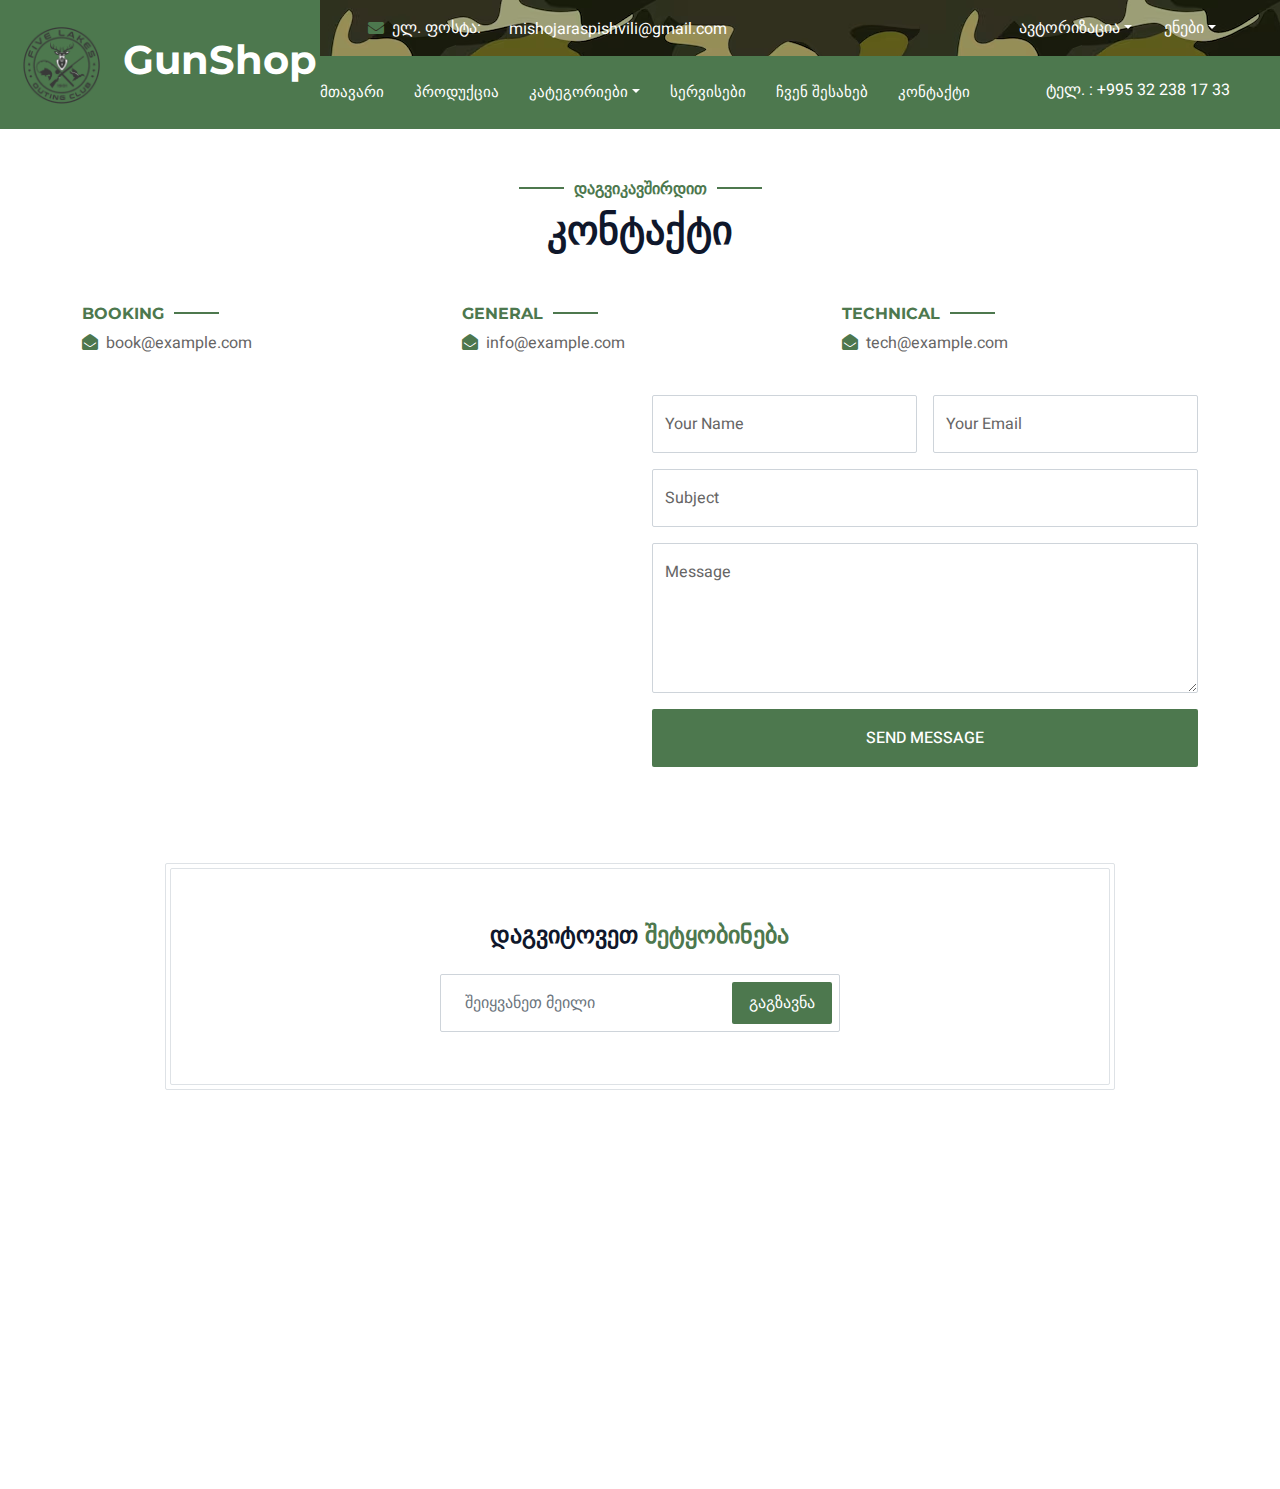
<file: contact.html>
<!DOCTYPE html>
<html lang="en">
  <head>
    <meta charset="utf-8" />
    <title>GunShop</title>
    <meta content="width=device-width, initial-scale=1.0" name="viewport" />
    <meta content="" name="keywords" />
    <meta content="" name="description" />
    <link href="img/favicon.ico" rel="icon" />

    <link rel="preconnect" href="https://fonts.googleapis.com" />
    <link rel="preconnect" href="https://fonts.gstatic.com" crossorigin />
    <link
      href="https://fonts.googleapis.com/css2?family=Heebo:wght@400;500;600;700&family=Montserrat:wght@400;500;600;700&display=swap"
      rel="stylesheet"
    />

    <link
      href="https://cdnjs.cloudflare.com/ajax/libs/font-awesome/5.10.0/css/all.min.css"
      rel="stylesheet"
    />
    <link
      href="https://cdn.jsdelivr.net/npm/bootstrap-icons@1.4.1/font/bootstrap-icons.css"
      rel="stylesheet"
    />
    <link href="lib/animate/animate.min.css" rel="stylesheet" />
    <link href="lib/owlcarousel/assets/owl.carousel.min.css" rel="stylesheet" />
    <link
      href="lib/tempusdominus/css/tempusdominus-bootstrap-4.min.css"
      rel="stylesheet"
    />
    <link href="css/bootstrap.min.css" rel="stylesheet" />

    <link href="css/style.css" rel="stylesheet" />
  </head>

  <body>
    <div class="container-xxl bg-white p-0">
      <div
        id="spinner"
        class="show bg-white position-fixed translate-middle w-100 vh-100 top-50 start-50 d-flex align-items-center justify-content-center"
      >
        <div
          class="spinner-border text-primary"
          style="width: 3rem; height: 3rem"
          role="status"
        >
          <span class="sr-only">Loading...</span>
        </div>
      </div>

      <div class="container-fluid px-0" style="background-color: #4d784e">
        <div class="row gx-0">
          <div
            class="col-lg-3 d-none d-lg-block"
            style="background-color: #4d784e"
          >
            <a
              href="index.html"
              class="navbar-brand w-100 h-100 m-0 p-0 d-flex align-items-center justify-content-center"
            >
              <img src="./img/attachment_80033395.png" style="width: 120px" />
              <h1 style="color: white">GunShop</h1>
            </a>
          </div>
          <div class="col-lg-9">
            <div
              class="row gx-0 d-none d-lg-flex"
              style="
                background-image: url('img/abstract-military-color-pattern-backdrop-used_127755-1954.avif');
              "
            >
              <div class="col-lg-7 px-5 text-start">
                <div class="h-100 d-inline-flex align-items-center py-2 me-4">
                  <i class="fa fa-envelope me-2" style="color: #4d784e"></i>
                  <p class="mb-0" style="color: white">ელ. ფოსტა:</p>
                </div>
                <div class="h-100 d-inline-flex align-items-center py-2">
                  <p class="mb-0" style="color: white">
                    mishojaraspishvili@gmail.com
                  </p>
                </div>
              </div>
              <div class="col-lg-5 px-5 text-end">
                <div class="d-inline-flex align-items-center py-2">
                  <div class="nav-item dropdown">
                    <a
                      style="color: white"
                      href="#"
                      class="nav-link dropdown-toggle"
                      data-bs-toggle="dropdown"
                      >ავტორიზაცია</a
                    >
                    <div class="dropdown-menu rounded-0 m-0">
                      <a href="booking.html" class="dropdown-item"
                        >რეგისტრაცია</a
                      >
                      <a href="team.html" class="dropdown-item">შესვლა</a>
                    </div>
                  </div>
                  <div class="nav-item dropdown">
                    <a
                      style="color: white"
                      href="#"
                      class="nav-link dropdown-toggle"
                      data-bs-toggle="dropdown"
                      >ენები</a
                    >
                    <div class="dropdown-menu rounded-0 m-0">
                      <a href="booking.html" class="dropdown-item"></a>
                      <a href="team.html" class="dropdown-item"
                        >ინგლისური(EN)</a
                      >
                      <a href="testimonial.html" class="dropdown-item"
                        >ქართული(GE)</a
                      >
                    </div>
                  </div>
                </div>
              </div>
            </div>

            <nav
              class="navbar navbar-expand-lg navbar-dark p-3 p-lg-0"
              style="background-color: #4d784e"
            >
              <button
                type="button"
                class="navbar-toggler"
                data-bs-toggle="collapse"
                data-bs-target="#navbarCollapse"
              >
                <span class="navbar-toggler-icon"></span>
              </button>
              <div
                class="collapse navbar-collapse justify-content-between"
                id="navbarCollapse"
              >
              <div class="navbar-nav mr-auto py-0">
                <a href="index.html" class="nav-item nav-link">მთავარი</a>
                <a href="about.html" class="nav-item nav-link">პროდუქცია</a>
                <div class="nav-item dropdown">
                  <a
                    href="#"
                    class="nav-link dropdown-toggle"
                    data-bs-toggle="dropdown"
                    >კატეგორიები</a
                  >
                  <div class="dropdown-menu rounded-0 m-0">
                    <a href="sanadiro.html" class="dropdown-item"
                      >გლუვლულიანი თოფები</a
                    >
                    <a href="glock.html" class="dropdown-item">პისტოლეტები</a>
                    <a href="testimonial.html" class="dropdown-item"
                      >დანები და ცივი იარაღი</a
                    >
                  </div>
                </div>
                <a href="service.html" class="nav-item nav-link">სერვისები</a>
                <a href="aboutus.html" class="nav-item nav-link">ჩვენ შესახებ</a>

                <a href="contact.html" class="nav-item nav-link">კონტაქტი</a>
              </div>
                <div
                  class="telefoni"
                  style="margin-right: 50px; margin-top: 12px"
                >
                  <p style="color: white">ტელ. : +995 32 238 17 33</p>
                </div>
              </div>
            </nav>
          </div>
        </div>
      </div>
      <div class="container-xxl py-5">
        <div class="container">
          <div class="text-center wow fadeInUp" data-wow-delay="0.1s">
            <h6
              class="section-title text-center text-uppercase"
              style="color: #4d784e"
            >
              დაგვიკავშირდით
            </h6>
            <h1 class="mb-5">
              <span class="text-uppercase" style="color: #4d784e"></span>
              კონტაქტი
            </h1>
          </div>
          <div class="row g-4">
            <div class="col-12">
              <div class="row gy-4">
                <div class="col-md-4">
                  <h6
                    class="section-title text-start text-uppercase"
                    style="color: #4d784e"
                  >
                    Booking
                  </h6>
                  <p>
                    <i
                      class="fa fa-envelope-open me-2"
                      style="color: #4d784e"
                    ></i
                    >book@example.com
                  </p>
                </div>
                <div class="col-md-4">
                  <h6
                    class="section-title text-start text-uppercase"
                    style="color: #4d784e"
                  >
                    General
                  </h6>
                  <p>
                    <i
                      class="fa fa-envelope-open me-2"
                      style="color: #4d784e"
                    ></i
                    >info@example.com
                  </p>
                </div>
                <div class="col-md-4">
                  <h6
                    class="section-title text-start text-uppercase"
                    style="color: #4d784e"
                  >
                    Technical
                  </h6>
                  <p>
                    <i
                      class="fa fa-envelope-open me-2"
                      style="color: #4d784e"
                    ></i
                    >tech@example.com
                  </p>
                </div>
              </div>
            </div>
            <div class="col-md-6 wow fadeIn" data-wow-delay="0.1s">
              <iframe
                class="position-relative rounded w-100 h-100"
                src="https://www.google.com/maps/embed?pb=!1m18!1m12!1m3!1d3001156.4288297426!2d-78.01371936852176!3d42.72876761954724!2m3!1f0!2f0!3f0!3m2!1i1024!2i768!4f13.1!3m3!1m2!1s0x4ccc4bf0f123a5a9%3A0xddcfc6c1de189567!2sNew%20York%2C%20USA!5e0!3m2!1sen!2sbd!4v1603794290143!5m2!1sen!2sbd"
                frameborder="0"
                style="min-height: 350px; border: 0"
                allowfullscreen=""
                aria-hidden="false"
                tabindex="0"
              ></iframe>
            </div>
            <div class="col-md-6">
              <div class="wow fadeInUp" data-wow-delay="0.2s">
                <form>
                  <div class="row g-3">
                    <div class="col-md-6">
                      <div class="form-floating">
                        <input
                          type="text"
                          class="form-control"
                          id="name"
                          placeholder="სახელი"
                        />
                        <label for="name">Your Name</label>
                      </div>
                    </div>
                    <div class="col-md-6">
                      <div class="form-floating">
                        <input
                          type="email"
                          class="form-control"
                          id="email"
                          placeholder="ელ. ფოსტა"
                        />
                        <label for="email">Your Email</label>
                      </div>
                    </div>
                    <div class="col-12">
                      <div class="form-floating">
                        <input
                          type="text"
                          class="form-control"
                          id="subject"
                          placeholder="საკითხი"
                        />
                        <label for="subject">Subject</label>
                      </div>
                    </div>
                    <div class="col-12">
                      <div class="form-floating">
                        <textarea
                          class="form-control"
                          placeholder="დატოვეთ შეტყობინება"
                          id="message"
                          style="height: 150px"
                        ></textarea>
                        <label for="message">Message</label>
                      </div>
                    </div>
                    <div class="col-12">
                      <button
                        class="btn w-100 py-3"
                        type="submit"
                        style="background-color: #4d784e; color: white"
                      >
                        Send Message
                      </button>
                    </div>
                  </div>
                </form>
              </div>
            </div>
          </div>
        </div>
      </div>

      <div class="container newsletter mt-5 wow fadeIn" data-wow-delay="0.1s">
        <div class="row justify-content-center">
          <div class="col-lg-10 border rounded p-1">
            <div class="border rounded text-center p-1">
              <div class="bg-white rounded text-center p-5">
                <h4 class="mb-4">
                  დაგვიტოვეთ
                  <span class=" text-uppercase" style="color: #4d784e;">შეტყობინება</span>
                </h4>
                <div class="position-relative mx-auto" style="max-width: 400px">
                  <input
                    class="form-control w-100 py-3 ps-4 pe-5"
                    type="text"
                    placeholder="შეიყვანეთ მეილი"
                  />
                  <button
                    type="button"
                    class="btn  py-2 px-3 position-absolute top-0 end-0 mt-2 me-2" style="background-color: #4d784e; color: white;"
                  >
                    გაგზავნა
                  </button>
                </div>
              </div>
            </div>
          </div>
        </div>
      </div>
      <div
        class="container-fluid bg-dark text-light footer wow fadeIn"
        data-wow-delay="0.1s"
      >
        <div class="container pb-5">
          <div class="row g-5">
            <div class="col-md-6 col-lg-4">
              <div class=" rounded p-4" style="background-color: #4d784e;">
                <a href="index.html"
                  ><h1 class="text-white text-uppercase mb-3">GunShop</h1></a
                >
                <p class="text-white mb-0">
                  Download
                 
                </p>
              </div>
            </div>
            <div class="col-md-6 col-lg-3">
              <h6
                class="section-title text-start text-uppercase mb-4" style="color:#4d784e;"
              >
                კონტაქტი
              </h6>
              <p class="mb-2">
                <i class="fa fa-map-marker-alt me-3"></i>ი.გაგარინის 4-4ა, თბილისი
              </p>
              <p class="mb-2">
                <i class="fa fa-phone-alt me-3"></i>ტელ.: +995 32 238 17 33
              </p>
              <p class="mb-2">
                <i class="fa fa-envelope me-3"></i>calibergeorgia@gmail.com
              </p>
              <div class="d-flex pt-2">
                <a
                  class="btn btn-outline-light btn-social"
                  href=""
                  ><i class="fab fa-twitter"></i
                ></a>
                <a
                  class="btn btn-outline-light btn-social"
                  href=""
                  ><i class="fab fa-facebook-f"></i
                ></a>
                <a
                  class="btn btn-outline-light btn-social"
                  href=""
                  ><i class="fab fa-youtube"></i
                ></a>
                <a
                  class="btn btn-outline-light btn-social"
                  href=""
                  ><i class="fab fa-linkedin-in"></i
                ></a>
              </div>
            </div>
            <div class="col-lg-5 col-md-12">
              <div class="row gy-5 g-4">
                <div class="col-md-6">
                  <h6
                    class="section-title text-start  text-uppercase mb-4"style="color: #4d784e;
                  >
                    ინფორმაცია
                  </h6>
                  <a class="btn btn-link" href="">ჩვენ შესახებ</a>
                  <a class="btn btn-link" href="contact.html">კონტაქტი</a>
                  <a class="btn btn-link" href="service.html">Privacy Policy</a>
                  <a class="btn btn-link" href="service.html">სერვისი</a>
                  <a class="btn btn-link" href="contact.html">დახმარება</a>
                </div>
                <div class="col-md-6">
                  <h6
                    class="section-title text-start  text-uppercase mb-4"style="color: #4d784e;
                  >
                    სერვისები
                  </h6>
                  <a class="btn btn-link" href="">იარაღები</a>
                 <a class="btn btn-link" href="testimonial.html">დანები</a>
                 <a class="btn btn-link" href="glock.html">გლოკი</a>
                 <a class="btn btn-link" href="sanadiro.html">სანადირო</a>
                  <a class="btn btn-link" href="">აღჭურვილობა</a>
                </div>
              </div>
            </div>
          </div>
        </div>
        <div class="container">
          <div class="copyright">
            <div class="row">
              <div class="col-md-6 text-center text-md-start mb-3 mb-md-0">
                &copy;
               
              </div>
              <div class="col-md-6 text-center text-md-end">
                <div class="footer-menu">
                  <a href="">Home</a>
                  <a href="">Cookies</a>
                  <a href="">Help</a>
                  <a href="">FQAs</a>
                </div>
              </div>
            </div>
          </div>
        </div>
        <br />
      </div>
    <script src="https://code.jquery.com/jquery-3.4.1.min.js"></script>
    <script src="https://cdn.jsdelivr.net/npm/bootstrap@5.0.0/dist/js/bootstrap.bundle.min.js"></script>
    <script src="lib/wow/wow.min.js"></script>
    <script src="lib/easing/easing.min.js"></script>
    <script src="lib/waypoints/waypoints.min.js"></script>
    <script src="lib/counterup/counterup.min.js"></script>
    <script src="lib/owlcarousel/owl.carousel.min.js"></script>
    <script src="lib/tempusdominus/js/moment.min.js"></script>
    <script src="lib/tempusdominus/js/moment-timezone.min.js"></script>
    <script src="lib/tempusdominus/js/tempusdominus-bootstrap-4.min.js"></script>
    <script src="js/main.js"></script>
  </body>
</html>
</file>
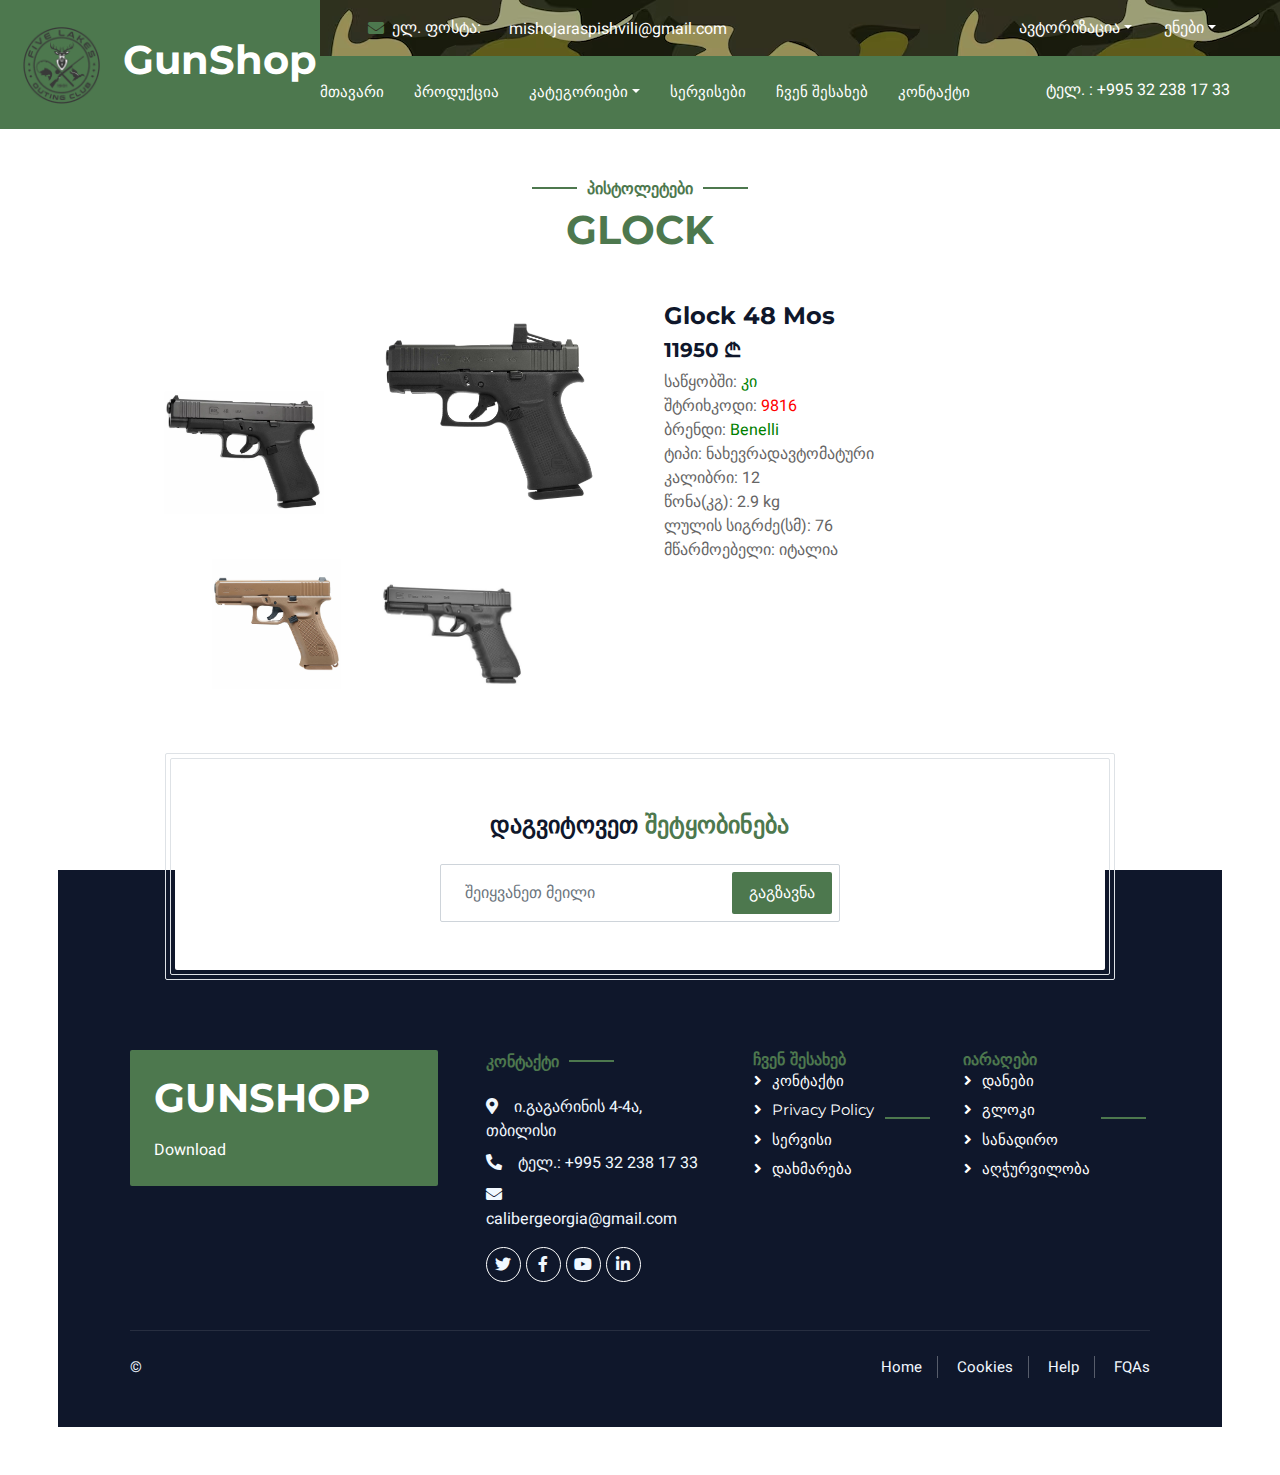
<file: glock.html>
<!DOCTYPE html>
<html lang="en">
  <head>
    <meta charset="utf-8" />
    <title>GunShop</title>
    <meta content="width=device-width, initial-scale=1.0" name="viewport" />
    <meta content="" name="keywords" />
    <meta content="" name="description" />
    <link href="img/favicon.ico" rel="icon" />

    <link rel="preconnect" href="https://fonts.googleapis.com" />
    <link rel="preconnect" href="https://fonts.gstatic.com" crossorigin />
    <link
      href="https://fonts.googleapis.com/css2?family=Heebo:wght@400;500;600;700&family=Montserrat:wght@400;500;600;700&display=swap"
      rel="stylesheet"
    />

    <link
      href="https://cdnjs.cloudflare.com/ajax/libs/font-awesome/5.10.0/css/all.min.css"
      rel="stylesheet"
    />
    <link
      href="https://cdn.jsdelivr.net/npm/bootstrap-icons@1.4.1/font/bootstrap-icons.css"
      rel="stylesheet"
    />

    <link href="lib/animate/animate.min.css" rel="stylesheet" />
    <link href="lib/owlcarousel/assets/owl.carousel.min.css" rel="stylesheet" />
    <link
      href="lib/tempusdominus/css/tempusdominus-bootstrap-4.min.css"
      rel="stylesheet"
    />

    <link href="css/bootstrap.min.css" rel="stylesheet" />

    <link href="css/style.css" rel="stylesheet" />
  </head>

  <body>
    <div class="container-xxl bg-white p-0">
      <div
        id="spinner"
        class="show bg-white position-fixed translate-middle w-100 vh-100 top-50 start-50 d-flex align-items-center justify-content-center"
      >
        <div
          class="spinner-border text-primary"
          style="width: 3rem; height: 3rem"
          role="status"
        >
          <span class="sr-only">Loading...</span>
        </div>
      </div>

      <div class="container-fluid px-0" style="background-color: #4d784e">
        <div class="row gx-0">
          <div
            class="col-lg-3 d-none d-lg-block"
            style="background-color: #4d784e"
          >
            <a
              href="index.html"
              class="navbar-brand w-100 h-100 m-0 p-0 d-flex align-items-center justify-content-center"
            >
              <img src="./img/attachment_80033395.png" style="width: 120px" />
              <h1 style="color: white">GunShop</h1>
            </a>
          </div>
          <div class="col-lg-9">
            <div
              class="row gx-0 d-none d-lg-flex"
              style="
                background-image: url('img/abstract-military-color-pattern-backdrop-used_127755-1954.avif');
              "
            >
              <div class="col-lg-7 px-5 text-start">
                <div class="h-100 d-inline-flex align-items-center py-2 me-4">
                  <i class="fa fa-envelope me-2" style="color: #4d784e"></i>
                  <p class="mb-0" style="color: white">ელ. ფოსტა:</p>
                </div>
                <div class="h-100 d-inline-flex align-items-center py-2">
                  <p class="mb-0" style="color: white">
                    mishojaraspishvili@gmail.com
                  </p>
                </div>
              </div>
              <div class="col-lg-5 px-5 text-end">
                <div class="d-inline-flex align-items-center py-2">
                  <div class="nav-item dropdown">
                    <a
                      style="color: white"
                      href="#"
                      class="nav-link dropdown-toggle"
                      data-bs-toggle="dropdown"
                      >ავტორიზაცია</a
                    >
                    <div class="dropdown-menu rounded-0 m-0">
                      <a href="booking.html" class="dropdown-item"
                        >რეგისტრაცია</a
                      >
                      <a href="team.html" class="dropdown-item">შესვლა</a>
                    </div>
                  </div>
                  <div class="nav-item dropdown">
                    <a
                      style="color: white"
                      href="#"
                      class="nav-link dropdown-toggle"
                      data-bs-toggle="dropdown"
                      >ენები</a
                    >
                    <div class="dropdown-menu rounded-0 m-0">
                      <a href="booking.html" class="dropdown-item"></a>
                      <a href="team.html" class="dropdown-item"
                        >ინგლისური(EN)</a
                      >
                      <a href="testimonial.html" class="dropdown-item"
                        >ქართული(GE)</a
                      >
                    </div>
                  </div>
                </div>
              </div>
            </div>

            <nav
              class="navbar navbar-expand-lg navbar-dark p-3 p-lg-0"
              style="background-color: #4d784e"
            >
              <button
                type="button"
                class="navbar-toggler"
                data-bs-toggle="collapse"
                data-bs-target="#navbarCollapse"
              >
                <span class="navbar-toggler-icon"></span>
              </button>
              <div
                class="collapse navbar-collapse justify-content-between"
                id="navbarCollapse"
              >
              <div class="navbar-nav mr-auto py-0">
                <a href="index.html" class="nav-item nav-link">მთავარი</a>
                <a href="about.html" class="nav-item nav-link">პროდუქცია</a>
                <div class="nav-item dropdown">
                  <a
                    href="#"
                    class="nav-link dropdown-toggle"
                    data-bs-toggle="dropdown"
                    >კატეგორიები</a
                  >
                  <div class="dropdown-menu rounded-0 m-0">
                    <a href="sanadiro.html" class="dropdown-item"
                      >გლუვლულიანი თოფები</a
                    >
                    <a href="glock.html" class="dropdown-item">პისტოლეტები</a>
                    <a href="testimonial.html" class="dropdown-item"
                      >დანები და ცივი იარაღი</a
                    >
                  </div>
                </div>
                <a href="service.html" class="nav-item nav-link">სერვისები</a>
                <a href="aboutus.html" class="nav-item nav-link">ჩვენ შესახებ</a>

                <a href="contact.html" class="nav-item nav-link">კონტაქტი</a>
              </div>
                <div
                  class="telefoni"
                  style="margin-right: 50px; margin-top: 12px"
                >
                  <p style="color: white">ტელ. : +995 32 238 17 33</p>
                </div>
              </div>
            </nav>
          </div>
        </div>
      </div>


      <div class="container-xxl py-5">
        <div class="container">
          <div class="text-center wow fadeInUp" data-wow-delay="0.1s">
            <h6 class="section-title text-center  text-uppercase" style="color: #4d784e;">
              პისტოლეტები
            </h6>
            <h1 class="mb-5">
              <span class=" text-uppercase" style="color:#4d784e;">Glock</span>
            </h1>
          </div>
          <div class="row g-5">
            <div class="col-lg-6">
              <div class="row g-3">
                <div class="col-6 text-end">
                  <img
                    class="img-fluid rounded w-75 wow zoomIn"
                    data-wow-delay="0.1s"
                    src="img/glokebi/8N7fIj3yQ21WRGGBmL01dKVG5mfjJEhP13AZaZZ6.webp"
                    style="margin-top: 25%"
                  />
                </div>
                <div class="col-6 text-start">
                  <img
                    class="img-fluid rounded w-100 wow zoomIn"
                    data-wow-delay="0.3s"
                    src="img/glokebi/KE0tUuJ5NlkRADkNPP6iYoCTZf3h4apkm5TlkoZq.jpg"
                  />
                </div>
                <div class="col-6 text-end">
                  <img
                    class="img-fluid rounded w-50 wow zoomIn"
                    data-wow-delay="0.5s"
                    src="img/glokebi/pe957KpNkl7h6OEyYQpYyMgK7Ap03Hoz7Ru9C6QA.jpg"
                  />
                </div>
                <div class="col-6 text-start">
                  <img
                    class="img-fluid rounded w-75 wow zoomIn"
                    data-wow-delay="0.7s"
                    src="img/glokebi/qmiq8haQP59Qm0lrv7cR4qUxVUXLby2wth4jtDkN.jpg"
                  />
                </div>
              </div>
            </div>
            <div class="col-lg-6">
                <h4>Glock 48 Mos</h4>
                <h5>11950 ₾</h5>
                <p>საწყობში: <span style="color: green;">კი</span><br>
                    შტრიხკოდი: <span style="color: red;">9816</span> <br>
                    ბრენდი: <span style="color: green;">Benelli</span> <br>
                    ტიპი:  ნახევრადავტომატური <br>
                    კალიბრი:  12 <br>
                    წონა(კგ):  2.9 kg <br>
                    ლულის სიგრძე(სმ):  76 <br>
                    მწარმოებელი:   იტალია</p>
              <div class="wow fadeInUp" data-wow-delay="0.2s">
                </div>
                </div>
               
  
      <div class="container newsletter mt-5 wow fadeIn" data-wow-delay="0.1s">
        <div class="row justify-content-center">
          <div class="col-lg-10 border rounded p-1">
            <div class="border rounded text-center p-1">
              <div class="bg-white rounded text-center p-5">
                <h4 class="mb-4">
                  დაგვიტოვეთ
                  <span class=" text-uppercase" style="color: #4d784e;">შეტყობინება</span>
                </h4>
                <div class="position-relative mx-auto" style="max-width: 400px">
                  <input
                    class="form-control w-100 py-3 ps-4 pe-5"
                    type="text"
                    placeholder="შეიყვანეთ მეილი"
                  />
                  <button
                    type="button"
                    class="btn  py-2 px-3 position-absolute top-0 end-0 mt-2 me-2" style="background-color: #4d784e; color: white;"
                  >
                    გაგზავნა
                  </button>
                </div>
              </div>
            </div>
          </div>
        </div>
      </div>
  
      <div
        class="container-fluid bg-dark text-light footer wow fadeIn"
        data-wow-delay="0.1s"
      >
        <div class="container pb-5">
          <div class="row g-5">
            <div class="col-md-6 col-lg-4">
              <div class=" rounded p-4" style="background-color: #4d784e;">
                <a href="index.html"
                  ><h1 class="text-white text-uppercase mb-3">GunShop</h1></a
                >
                <p class="text-white mb-0">
                  Download
                 
                </p>
              </div>
            </div>
            <div class="col-md-6 col-lg-3">
              <h6
                class="section-title text-start text-uppercase mb-4" style="color:#4d784e;"
              >
                კონტაქტი
              </h6>
              <p class="mb-2">
                <i class="fa fa-map-marker-alt me-3"></i>ი.გაგარინის 4-4ა, თბილისი
              </p>
              <p class="mb-2">
                <i class="fa fa-phone-alt me-3"></i>ტელ.: +995 32 238 17 33
              </p>
              <p class="mb-2">
                <i class="fa fa-envelope me-3"></i>calibergeorgia@gmail.com
              </p>
              <div class="d-flex pt-2">
                <a
                  class="btn btn-outline-light btn-social"
                  href=""
                  ><i class="fab fa-twitter"></i
                ></a>
                <a
                  class="btn btn-outline-light btn-social"
                  href=""
                  ><i class="fab fa-facebook-f"></i
                ></a>
                <a
                  class="btn btn-outline-light btn-social"
                  href=""
                  ><i class="fab fa-youtube"></i
                ></a>
                <a
                  class="btn btn-outline-light btn-social"
                  href=""
                  ><i class="fab fa-linkedin-in"></i
                ></a>
              </div>
            </div>
            <div class="col-lg-5 col-md-12">
              <div class="row gy-5 g-4">
                <div class="col-md-6">
                  <h6
                    class="section-title text-start  text-uppercase mb-4"style="color: #4d784e;
                  >
                    ინფორმაცია
                  </h6>
                  <a class="btn btn-link" href="">ჩვენ შესახებ</a>
                  <a class="btn btn-link" href="contact.html">კონტაქტი</a>
                  <a class="btn btn-link" href="service.html">Privacy Policy</a>
                  <a class="btn btn-link" href="service.html">სერვისი</a>
                  <a class="btn btn-link" href="contact.html">დახმარება</a>
                </div>
                <div class="col-md-6">
                  <h6
                    class="section-title text-start  text-uppercase mb-4"style="color: #4d784e;
                  >
                    სერვისები
                  </h6>
                  <a class="btn btn-link" href="">იარაღები</a>
                  <a class="btn btn-link" href="testimonial.html">დანები</a>
                  <a class="btn btn-link" href="glock.html">გლოკი</a>
                  <a class="btn btn-link" href="sanadiro.html">სანადირო</a>
                  <a class="btn btn-link" href="">აღჭურვილობა</a>
                </div>
              </div>
            </div>
          </div>
        </div>
        <div class="container">
          <div class="copyright">
            <div class="row">
              <div class="col-md-6 text-center text-md-start mb-3 mb-md-0">
                &copy;
               
              </div>
              <div class="col-md-6 text-center text-md-end">
                <div class="footer-menu">
                  <a href="">Home</a>
                  <a href="">Cookies</a>
                  <a href="">Help</a>
                  <a href="">FQAs</a>
                </div>
              </div>
            </div>
          </div>
        </div>
        <br />
      </div>
    <script src="https://code.jquery.com/jquery-3.4.1.min.js"></script>
    <script src="https://cdn.jsdelivr.net/npm/bootstrap@5.0.0/dist/js/bootstrap.bundle.min.js"></script>
    <script src="lib/wow/wow.min.js"></script>
    <script src="lib/easing/easing.min.js"></script>
    <script src="lib/waypoints/waypoints.min.js"></script>
    <script src="lib/counterup/counterup.min.js"></script>
    <script src="lib/owlcarousel/owl.carousel.min.js"></script>
    <script src="lib/tempusdominus/js/moment.min.js"></script>
    <script src="lib/tempusdominus/js/moment-timezone.min.js"></script>
    <script src="lib/tempusdominus/js/tempusdominus-bootstrap-4.min.js"></script>

    <script src="js/main.js"></script>
  </body>
</html>
</file>
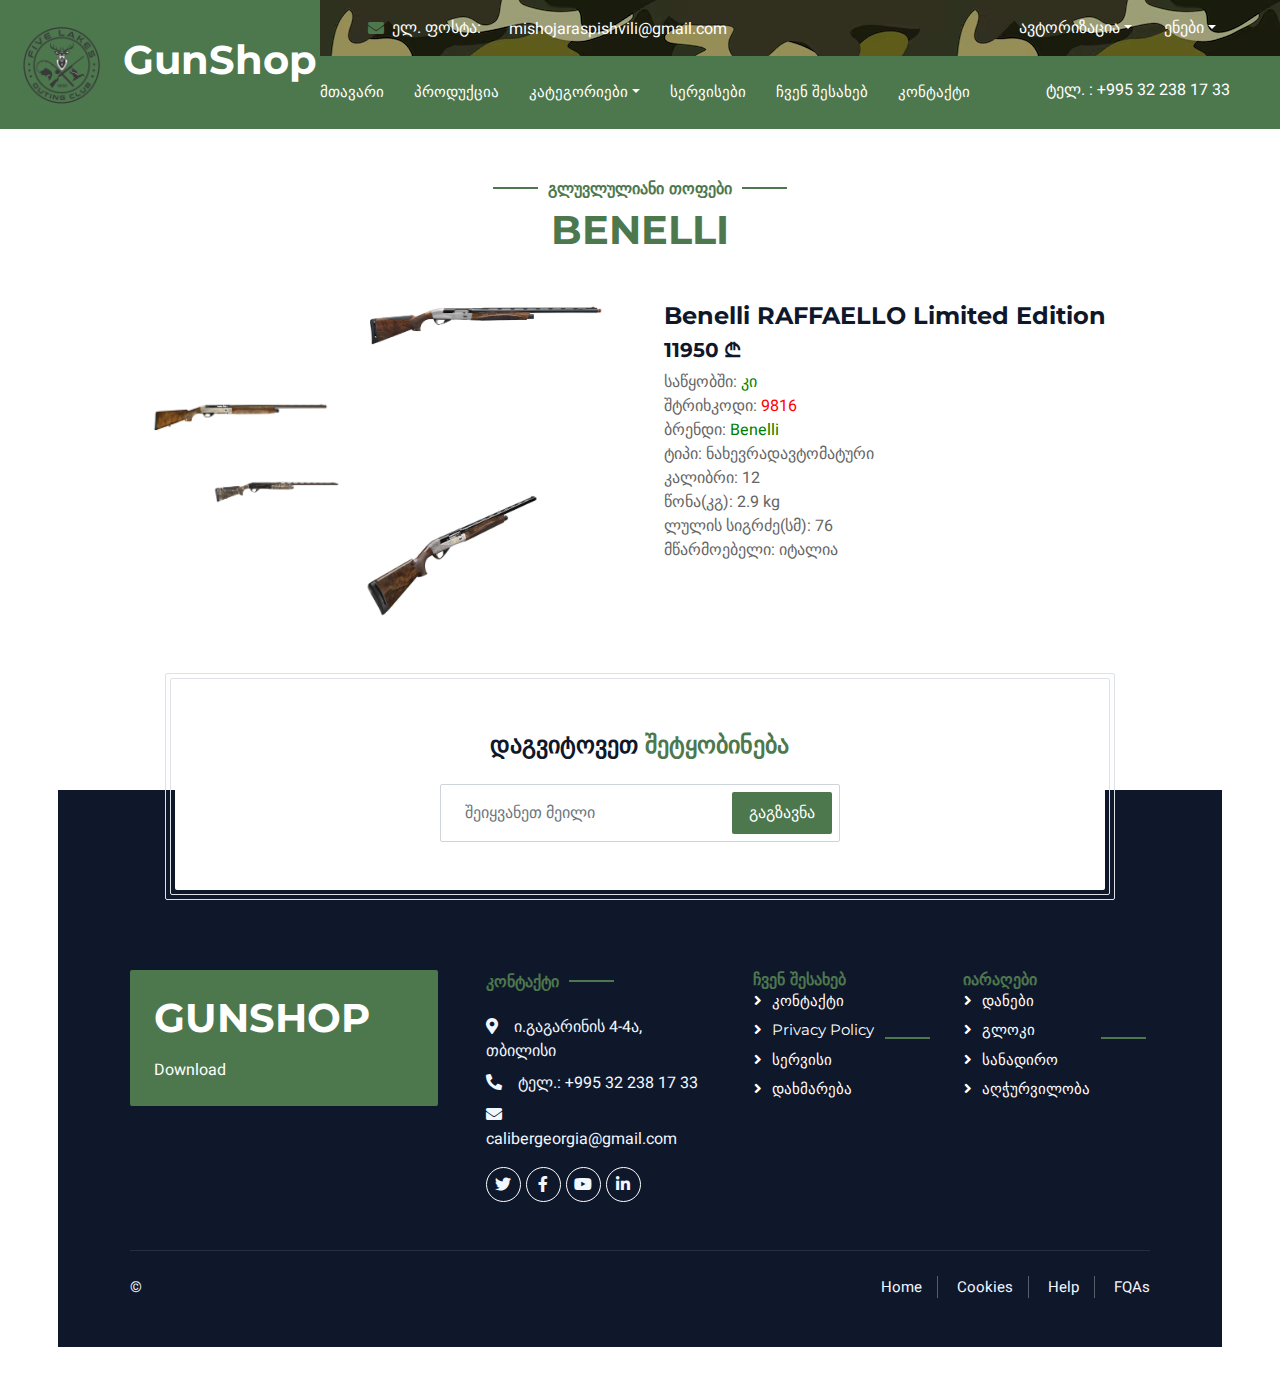
<file: sanadiro.html>
<!DOCTYPE html>
<html lang="en">
  <head>
    <meta charset="utf-8" />
    <title>GunSho - გლუვლულიანი თოფები</title>
    <meta content="width=device-width, initial-scale=1.0" name="viewport" />
    <meta content="" name="keywords" />
    <meta content="" name="description" />
    <link href="img/favicon.ico" rel="icon" />
    <link rel="preconnect" href="https://fonts.googleapis.com" />
    <link rel="preconnect" href="https://fonts.gstatic.com" crossorigin />
    <link
      href="https://fonts.googleapis.com/css2?family=Heebo:wght@400;500;600;700&family=Montserrat:wght@400;500;600;700&display=swap"
      rel="stylesheet"
    />
    <link
      href="https://cdnjs.cloudflare.com/ajax/libs/font-awesome/5.10.0/css/all.min.css"
      rel="stylesheet"
    />
    <link
      href="https://cdn.jsdelivr.net/npm/bootstrap-icons@1.4.1/font/bootstrap-icons.css"
      rel="stylesheet"
    />
    <link href="lib/animate/animate.min.css" rel="stylesheet" />
    <link href="lib/owlcarousel/assets/owl.carousel.min.css" rel="stylesheet" />
    <link
      href="lib/tempusdominus/css/tempusdominus-bootstrap-4.min.css"
      rel="stylesheet"
    />
    <link href="css/bootstrap.min.css" rel="stylesheet" />

    <link href="css/style.css" rel="stylesheet" />
  </head>

  <body>
    <div class="container-xxl bg-white p-0">
      <div
        id="spinner"
        class="show bg-white position-fixed translate-middle w-100 vh-100 top-50 start-50 d-flex align-items-center justify-content-center"
      >
        <div
          class="spinner-border text-primary"
          style="width: 3rem; height: 3rem"
          role="status"
        >
          <span class="sr-only">Loading...</span>
        </div>
      </div>

      <div class="container-fluid px-0" style="background-color: #4d784e">
        <div class="row gx-0">
          <div
            class="col-lg-3 d-none d-lg-block"
            style="background-color: #4d784e"
          >
            <a
              href="index.html"
              class="navbar-brand w-100 h-100 m-0 p-0 d-flex align-items-center justify-content-center"
            >
              <img src="./img/attachment_80033395.png" style="width: 120px" />
              <h1 style="color: white">GunShop</h1>
            </a>
          </div>
          <div class="col-lg-9">
            <div
              class="row gx-0 d-none d-lg-flex"
              style="
                background-image: url('img/abstract-military-color-pattern-backdrop-used_127755-1954.avif');
              "
            >
              <div class="col-lg-7 px-5 text-start">
                <div class="h-100 d-inline-flex align-items-center py-2 me-4">
                  <i class="fa fa-envelope me-2" style="color: #4d784e"></i>
                  <p class="mb-0" style="color: white">ელ. ფოსტა:</p>
                </div>
                <div class="h-100 d-inline-flex align-items-center py-2">
                  <p class="mb-0" style="color: white">
                    mishojaraspishvili@gmail.com
                  </p>
                </div>
              </div>
              <div class="col-lg-5 px-5 text-end">
                <div class="d-inline-flex align-items-center py-2">
                  <div class="nav-item dropdown">
                    <a
                      style="color: white"
                      href="#"
                      class="nav-link dropdown-toggle"
                      data-bs-toggle="dropdown"
                      >ავტორიზაცია</a
                    >
                    <div class="dropdown-menu rounded-0 m-0">
                      <a href="booking.html" class="dropdown-item"
                        >რეგისტრაცია</a
                      >
                      <a href="team.html" class="dropdown-item">შესვლა</a>
                    </div>
                  </div>
                  <div class="nav-item dropdown">
                    <a
                      style="color: white"
                      href="#"
                      class="nav-link dropdown-toggle"
                      data-bs-toggle="dropdown"
                      >ენები</a
                    >
                    <div class="dropdown-menu rounded-0 m-0">
                      <a href="booking.html" class="dropdown-item"></a>
                      <a href="team.html" class="dropdown-item"
                        >ინგლისური(EN)</a
                      >
                      <a href="testimonial.html" class="dropdown-item"
                        >ქართული(GE)</a
                      >
                    </div>
                  </div>
                </div>
              </div>
            </div>

            <nav
              class="navbar navbar-expand-lg navbar-dark p-3 p-lg-0"
              style="background-color: #4d784e"
            >
              <button
                type="button"
                class="navbar-toggler"
                data-bs-toggle="collapse"
                data-bs-target="#navbarCollapse"
              >
                <span class="navbar-toggler-icon"></span>
              </button>
              <div
                class="collapse navbar-collapse justify-content-between"
                id="navbarCollapse"
              >
              <div class="navbar-nav mr-auto py-0">
                <a href="index.html" class="nav-item nav-link">მთავარი</a>
                <a href="about.html" class="nav-item nav-link">პროდუქცია</a>
                <div class="nav-item dropdown">
                  <a
                    href="#"
                    class="nav-link dropdown-toggle"
                    data-bs-toggle="dropdown"
                    >კატეგორიები</a
                  >
                  <div class="dropdown-menu rounded-0 m-0">
                    <a href="sanadiro.html" class="dropdown-item"
                      >გლუვლულიანი თოფები</a
                    >
                    <a href="glock.html" class="dropdown-item">პისტოლეტები</a>
                    <a href="testimonial.html" class="dropdown-item"
                      >დანები და ცივი იარაღი</a
                    >
                  </div>
                </div>
                <a href="service.html" class="nav-item nav-link">სერვისები</a>
                <a href="aboutus.html" class="nav-item nav-link">ჩვენ შესახებ</a>

                <a href="contact.html" class="nav-item nav-link">კონტაქტი</a>
              </div>
                <div
                  class="telefoni"
                  style="margin-right: 50px; margin-top: 12px"
                >
                  <p style="color: white">ტელ. : +995 32 238 17 33</p>
                </div>
              </div>
            </nav>
          </div>
        </div>
      </div>
      <div class="container-xxl py-5">
        <div class="container">
          <div class="text-center wow fadeInUp" data-wow-delay="0.1s">
            <h6 class="section-title text-center  text-uppercase" style="color: #4d784e;">
              გლუვლულიანი თოფები
            </h6>
            <h1 class="mb-5">
              <span class=" text-uppercase" style="color:#4d784e;">Benelli</span>
            </h1>
          </div>
          <div class="row g-5">
            <div class="col-lg-6">
              <div class="row g-3">
                <div class="col-6 text-end">
                  <img
                    class="img-fluid rounded w-75 wow zoomIn"
                    data-wow-delay="0.1s"
                    src="img/tofebi/gAc5LxJHUTYfUW7DHkpTMOd2Ref6Aawl0M9ftDxL.jpg"
                    style="margin-top: 25%"
                  />
                </div>
                <div class="col-6 text-start">
                  <img
                    class="img-fluid rounded w-100 wow zoomIn"
                    data-wow-delay="0.3s"
                    src="img/tofebi/k6FQjtWsbVSy7klGbsJITOj6tDmzuWiftG1ewpP2.png"
                  />
                </div>
                <div class="col-6 text-end">
                  <img
                    class="img-fluid rounded w-50 wow zoomIn"
                    data-wow-delay="0.5s"
                    src="img/tofebi/tOEWcgdTeop3fE3N7kJScJpitO1KQnEhDPW2fPQL.png"
                  />
                </div>
                <div class="col-6 text-start">
                  <img
                    class="img-fluid rounded w-75 wow zoomIn"
                    data-wow-delay="0.7s"
                    src="img/tofebi/Wxtv5Tj5B4FsBsOJXTibEBt9NDG14DpvbZokL5rD.jpg"
                  />
                </div>
              </div>
            </div>
            <div class="col-lg-6">
                <h4>Benelli RAFFAELLO Limited Edition</h4>
                <h5>11950 ₾</h5>
                <p>საწყობში: <span style="color: green;">კი</span><br>
                    შტრიხკოდი: <span style="color: red;">9816</span> <br>
                    ბრენდი: <span style="color: green;">Benelli</span> <br>
                    ტიპი:  ნახევრადავტომატური <br>
                    კალიბრი:  12 <br>
                    წონა(კგ):  2.9 kg <br>
                    ლულის სიგრძე(სმ):  76 <br>
                    მწარმოებელი:   იტალია</p>
              <div class="wow fadeInUp" data-wow-delay="0.2s">
                </div>
                </div>
               
      <!-- Booking End -->

      <!-- Newsletter Start -->
      <div class="container newsletter mt-5 wow fadeIn" data-wow-delay="0.1s">
        <div class="row justify-content-center">
          <div class="col-lg-10 border rounded p-1">
            <div class="border rounded text-center p-1">
              <div class="bg-white rounded text-center p-5">
                <h4 class="mb-4">
                  დაგვიტოვეთ
                  <span class=" text-uppercase" style="color: #4d784e;">შეტყობინება</span>
                </h4>
                <div class="position-relative mx-auto" style="max-width: 400px">
                  <input
                    class="form-control w-100 py-3 ps-4 pe-5"
                    type="text"
                    placeholder="შეიყვანეთ მეილი"
                  />
                  <button
                    type="button"
                    class="btn  py-2 px-3 position-absolute top-0 end-0 mt-2 me-2" style="background-color: #4d784e; color: white;"
                  >
                    გაგზავნა
                  </button>
                </div>
              </div>
            </div>
          </div>
        </div>
      </div>
      <div
        class="container-fluid bg-dark text-light footer wow fadeIn"
        data-wow-delay="0.1s"
      >
        <div class="container pb-5">
          <div class="row g-5">
            <div class="col-md-6 col-lg-4">
              <div class=" rounded p-4" style="background-color: #4d784e;">
                <a href="index.html"
                  ><h1 class="text-white text-uppercase mb-3">GunShop</h1></a
                >
                <p class="text-white mb-0">
                  Download
                 
                </p>
              </div>
            </div>
            <div class="col-md-6 col-lg-3">
              <h6
                class="section-title text-start text-uppercase mb-4" style="color:#4d784e;"
              >
                კონტაქტი
              </h6>
              <p class="mb-2">
                <i class="fa fa-map-marker-alt me-3"></i>ი.გაგარინის 4-4ა, თბილისი
              </p>
              <p class="mb-2">
                <i class="fa fa-phone-alt me-3"></i>ტელ.: +995 32 238 17 33
              </p>
              <p class="mb-2">
                <i class="fa fa-envelope me-3"></i>calibergeorgia@gmail.com
              </p>
              <div class="d-flex pt-2">
                <a
                  class="btn btn-outline-light btn-social"
                  href=""
                  ><i class="fab fa-twitter"></i
                ></a>
                <a
                  class="btn btn-outline-light btn-social"
                  href=""
                  ><i class="fab fa-facebook-f"></i
                ></a>
                <a
                  class="btn btn-outline-light btn-social"
                  href=""
                  ><i class="fab fa-youtube"></i
                ></a>
                <a
                  class="btn btn-outline-light btn-social"
                  href=""
                  ><i class="fab fa-linkedin-in"></i
                ></a>
              </div>
            </div>
            <div class="col-lg-5 col-md-12">
              <div class="row gy-5 g-4">
                <div class="col-md-6">
                  <h6
                    class="section-title text-start  text-uppercase mb-4"style="color: #4d784e;
                  >
                    ინფორმაცია
                  </h6>
                  <a class="btn btn-link" href="">ჩვენ შესახებ</a>
                  <a class="btn btn-link" href="contact.html">კონტაქტი</a>
                  <a class="btn btn-link" href="service.html">Privacy Policy</a>
                  <a class="btn btn-link" href="service.html">სერვისი</a>
                  <a class="btn btn-link" href="contact.html">დახმარება</a>
                </div>
                <div class="col-md-6">
                  <h6
                    class="section-title text-start  text-uppercase mb-4"style="color: #4d784e;
                  >
                    სერვისები
                  </h6>
                  <a class="btn btn-link" href="">იარაღები</a>
                  <a class="btn btn-link" href="testimonial.html">დანები</a>
                  <a class="btn btn-link" href="glock.html">გლოკი</a>
                  <a class="btn btn-link" href="sanadiro.html">სანადირო</a>
                  <a class="btn btn-link" href="">აღჭურვილობა</a>
                </div>
              </div>
            </div>
          </div>
        </div>
        <div class="container">
          <div class="copyright">
            <div class="row">
              <div class="col-md-6 text-center text-md-start mb-3 mb-md-0">
                &copy;
               
              </div>
              <div class="col-md-6 text-center text-md-end">
                <div class="footer-menu">
                  <a href="">Home</a>
                  <a href="">Cookies</a>
                  <a href="">Help</a>
                  <a href="">FQAs</a>
                </div>
              </div>
            </div>
          </div>
        </div>
        <br />
      </div>

    <script src="https://code.jquery.com/jquery-3.4.1.min.js"></script>
    <script src="https://cdn.jsdelivr.net/npm/bootstrap@5.0.0/dist/js/bootstrap.bundle.min.js"></script>
    <script src="lib/wow/wow.min.js"></script>
    <script src="lib/easing/easing.min.js"></script>
    <script src="lib/waypoints/waypoints.min.js"></script>
    <script src="lib/counterup/counterup.min.js"></script>
    <script src="lib/owlcarousel/owl.carousel.min.js"></script>
    <script src="lib/tempusdominus/js/moment.min.js"></script>
    <script src="lib/tempusdominus/js/moment-timezone.min.js"></script>
    <script src="lib/tempusdominus/js/tempusdominus-bootstrap-4.min.js"></script>

    <script src="js/main.js"></script>
  </body>
</html>
</file>
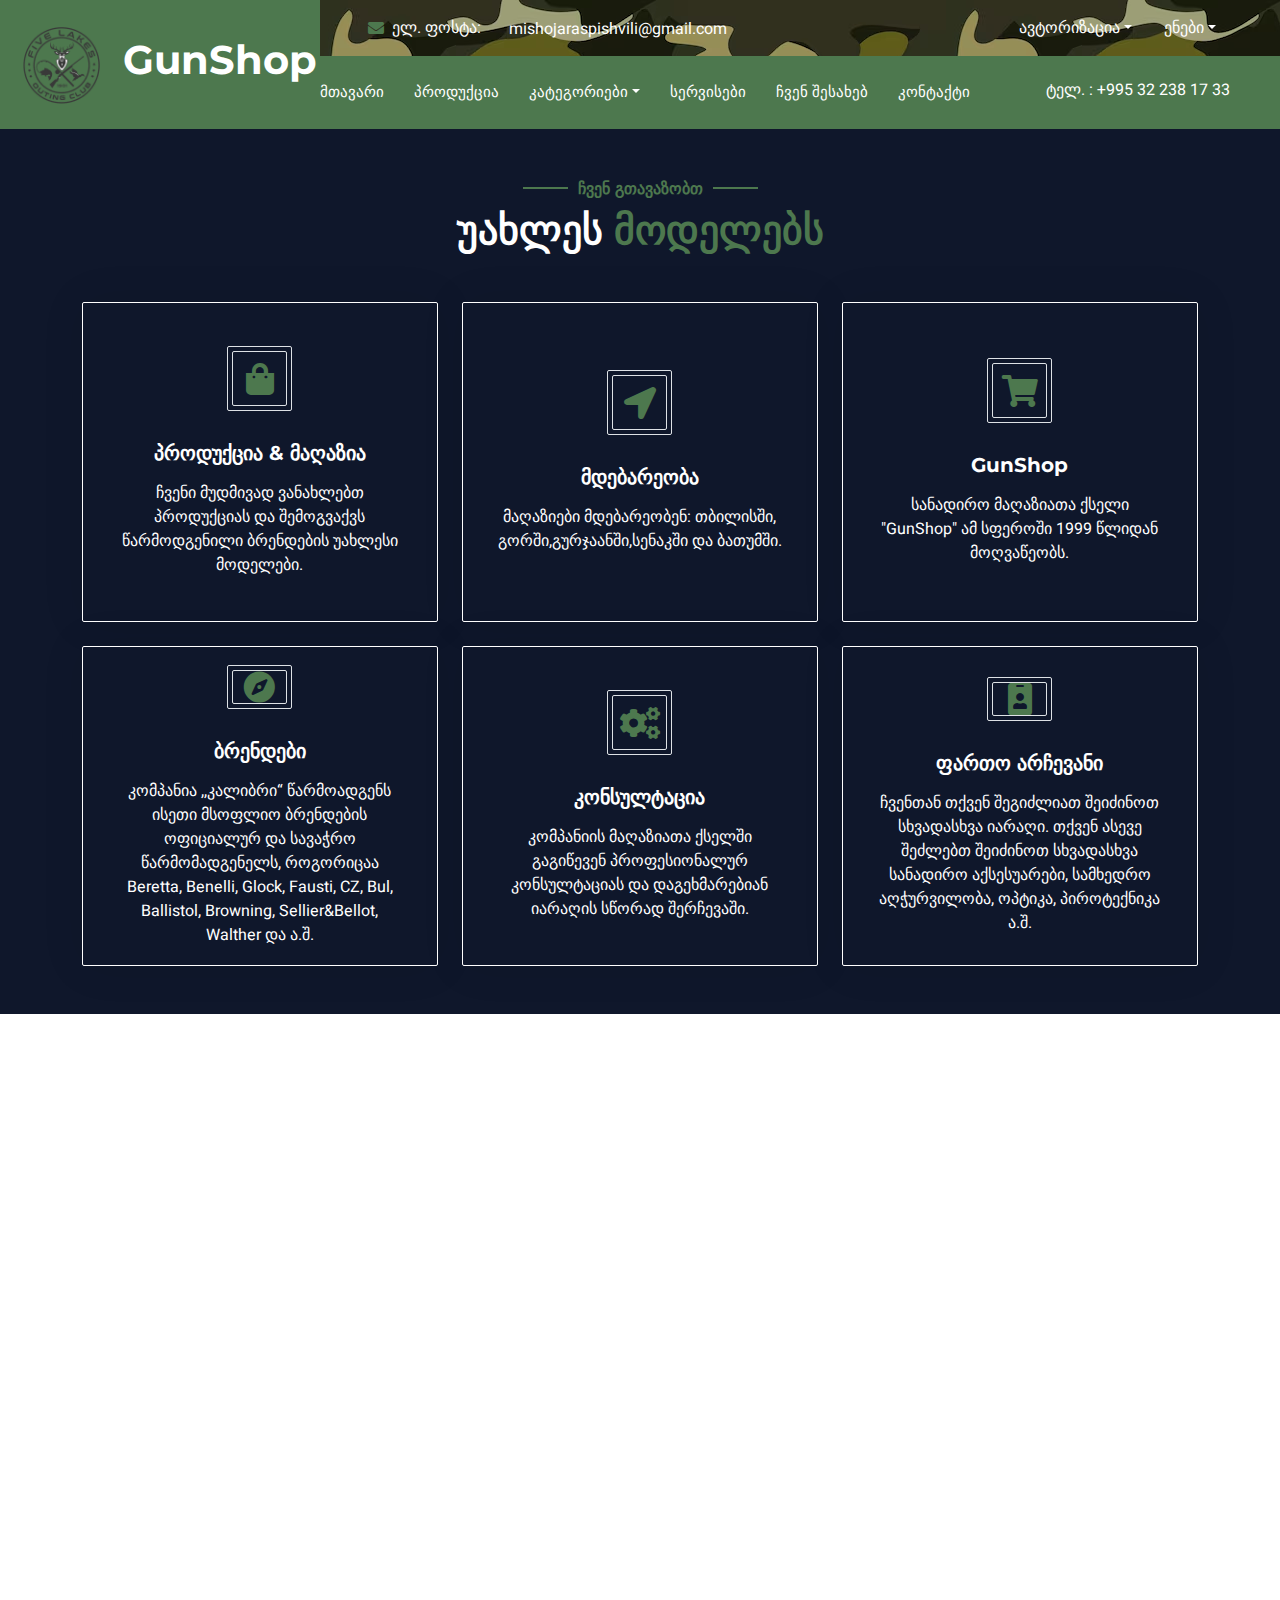
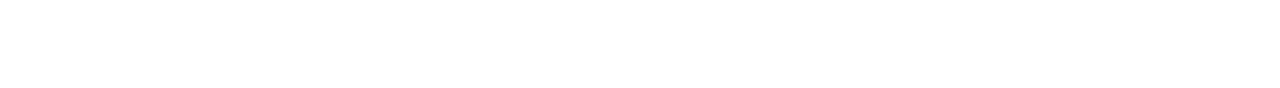
<file: service.html>
<!DOCTYPE html>
<html lang="en">
  <head>
    <meta charset="utf-8" />
    <title>GunShop</title>
    <meta content="width=device-width, initial-scale=1.0" name="viewport" />
    <meta content="" name="keywords" />
    <meta content="" name="description" />
    <link href="img/favicon.ico" rel="icon" />

    <link rel="preconnect" href="https://fonts.googleapis.com" />
    <link rel="preconnect" href="https://fonts.gstatic.com" crossorigin />
    <link
      href="https://fonts.googleapis.com/css2?family=Heebo:wght@400;500;600;700&family=Montserrat:wght@400;500;600;700&display=swap"
      rel="stylesheet"
    />
    <link
      href="https://cdnjs.cloudflare.com/ajax/libs/font-awesome/5.10.0/css/all.min.css"
      rel="stylesheet"
    />
    <link
      href="https://cdn.jsdelivr.net/npm/bootstrap-icons@1.4.1/font/bootstrap-icons.css"
      rel="stylesheet"
    />
    <link href="lib/animate/animate.min.css" rel="stylesheet" />
    <link href="lib/owlcarousel/assets/owl.carousel.min.css" rel="stylesheet" />
    <link
      href="lib/tempusdominus/css/tempusdominus-bootstrap-4.min.css"
      rel="stylesheet"
    />
    <link href="css/bootstrap.min.css" rel="stylesheet" />

    <link href="css/style.css" rel="stylesheet" />
  </head>

  <body>
    <div class="container-xxl bg-white p-0">
      <div
        id="spinner"
        class="show bg-white position-fixed translate-middle w-100 vh-100 top-50 start-50 d-flex align-items-center justify-content-center"
      >
        <div
          class="spinner-border text-primary"
          style="width: 3rem; height: 3rem"
          role="status"
        >
          <span class="sr-only">Loading...</span>
        </div>
      </div>

      <div class="container-fluid px-0" style="background-color: #4d784e">
        <div class="row gx-0">
          <div
            class="col-lg-3 d-none d-lg-block"
            style="background-color: #4d784e"
          >
            <a
              href="index.html"
              class="navbar-brand w-100 h-100 m-0 p-0 d-flex align-items-center justify-content-center"
            >
              <img src="./img/attachment_80033395.png" style="width: 120px" />
              <h1 style="color: white">GunShop</h1>
            </a>
          </div>
          <div class="col-lg-9">
            <div
              class="row gx-0 d-none d-lg-flex"
              style="
                background-image: url('img/abstract-military-color-pattern-backdrop-used_127755-1954.avif');
              "
            >
              <div class="col-lg-7 px-5 text-start">
                <div class="h-100 d-inline-flex align-items-center py-2 me-4">
                  <i class="fa fa-envelope me-2" style="color: #4d784e"></i>
                  <p class="mb-0" style="color: white">ელ. ფოსტა:</p>
                </div>
                <div class="h-100 d-inline-flex align-items-center py-2">
                  <p class="mb-0" style="color: white">
                    mishojaraspishvili@gmail.com
                  </p>
                </div>
              </div>
              <div class="col-lg-5 px-5 text-end">
                <div class="d-inline-flex align-items-center py-2">
                  <div class="nav-item dropdown">
                    <a
                      style="color: white"
                      href="#"
                      class="nav-link dropdown-toggle"
                      data-bs-toggle="dropdown"
                      >ავტორიზაცია</a
                    >
                    <div class="dropdown-menu rounded-0 m-0">
                      <a href="booking.html" class="dropdown-item"
                        >რეგისტრაცია</a
                      >
                      <a href="team.html" class="dropdown-item">შესვლა</a>
                    </div>
                  </div>
                  <div class="nav-item dropdown">
                    <a
                      style="color: white"
                      href="#"
                      class="nav-link dropdown-toggle"
                      data-bs-toggle="dropdown"
                      >ენები</a
                    >
                    <div class="dropdown-menu rounded-0 m-0">
                      <a href="booking.html" class="dropdown-item"></a>
                      <a href="team.html" class="dropdown-item"
                        >ინგლისური(EN)</a
                      >
                      <a href="testimonial.html" class="dropdown-item"
                        >ქართული(GE)</a
                      >
                    </div>
                  </div>
                </div>
              </div>
            </div>

            <nav
              class="navbar navbar-expand-lg navbar-dark p-3 p-lg-0"
              style="background-color: #4d784e"
            >
              <button
                type="button"
                class="navbar-toggler"
                data-bs-toggle="collapse"
                data-bs-target="#navbarCollapse"
              >
                <span class="navbar-toggler-icon"></span>
              </button>
              <div
                class="collapse navbar-collapse justify-content-between"
                id="navbarCollapse"
              >
              <div class="navbar-nav mr-auto py-0">
                <a href="index.html" class="nav-item nav-link">მთავარი</a>
                <a href="about.html" class="nav-item nav-link">პროდუქცია</a>
                <div class="nav-item dropdown">
                  <a
                    href="#"
                    class="nav-link dropdown-toggle"
                    data-bs-toggle="dropdown"
                    >კატეგორიები</a
                  >
                  <div class="dropdown-menu rounded-0 m-0">
                    <a href="sanadiro.html" class="dropdown-item"
                      >გლუვლულიანი თოფები</a
                    >
                    <a href="glock.html" class="dropdown-item">პისტოლეტები</a>
                    <a href="testimonial.html" class="dropdown-item"
                      >დანები და ცივი იარაღი</a
                    >
                  </div>
                </div>
                <a href="service.html" class="nav-item nav-link">სერვისები</a>
                <a href="aboutus.html" class="nav-item nav-link">ჩვენ შესახებ</a>

                <a href="contact.html" class="nav-item nav-link">კონტაქტი</a>
              </div>
                <div
                  class="telefoni"
                  style="margin-right: 50px; margin-top: 12px"
                >
                  <p style="color: white">ტელ. : +995 32 238 17 33</p>
                </div>
              </div>
            </nav>
          </div>
        </div>
      </div>



      <div class="container-xxl py-5 bg-dark">
        <div class="container">
          <div class="text-center wow fadeInUp" data-wow-delay="0.1s">
            <h6 class="section-title text-center  text-uppercase" style="color: #4d784e;">
              ჩვენ გთავაზობთ
            </h6>
            <h1 class="mb-5" style="color: white">
              უახლეს
              <span class=" text-uppercase" style="color: #4d784e;">მოდელებს</span>
            </h1>
          </div>
          <div class="row g-4">
            <div
              class="col-lg-4 col-md-6 wow fadeInUp bg-dark"
              data-wow-delay="0.1s"
            >
              <a
                class="service-item rounded bg-dark"
                style="border: 1px solid white"
                href=""
              >
                <div class="service-icon border rounded p-1">
                  <div
                    class="w-100 h-100 border rounded d-flex align-items-center justify-content-center"
                  >
                    <i class="fa fa-shopping-bag fa-2x " style="color:#4d784e;"></i>
                  </div>
                </div>
                <h5 class="mb-3" style="color: white">პროდუქცია & მაღაზია</h5>
                <p class="text-body mb-0">
                  <span style="color: white"
                    >ჩვენი მუდმივად ვანახლებთ პროდუქციას და შემოგვაქვს
                    წარმოდგენილი ბრენდების უახლესი მოდელები.</span
                  >
                </p>
              </a>
            </div>
            <div class="col-lg-4 col-md-6 wow fadeInUp" data-wow-delay="0.2s">
              <a
                class="service-item rounded bg-dark"
                style="border: 1px solid white"
                href=""
              >
                <div class="service-icon bg-transparent border rounded p-1">
                  <div
                    class="w-100 h-100 border rounded d-flex align-items-center justify-content-center"
                  >
                    <i class="fa fa-location-arrow fa-2x"style="color:#4d784e;";></i>
                  </div>
                </div>
                <h5 class="mb-3" style="color: white">მდებარეობა</h5>
                <p class="text-body mb-0">
                  <span style="color: white"
                    >მაღაზიები მდებარეობენ: თბილისში, გორში,გურჯაანში,სენაკში და
                    ბათუმში.</span
                  >
                </p>
              </a>
            </div>
            <div class="col-lg-4 col-md-6 wow fadeInUp" data-wow-delay="0.3s">
              <a
                class="service-item rounded bg-dark"
                style="border: 1px solid white"
                href=""
              >
                <div class="service-icon bg-transparent border rounded p-1">
                  <div
                    class="w-100 h-100 border rounded d-flex align-items-center justify-content-center"
                  >
                    <i class="fa fa-shopping-cart fa-2x" style="color:#4d784e;";></i>
                  </div>
                </div>
                <h5 class="mb-3" style="color: white">GunShop</h5>
                <p class="text-body mb-0">
                  <span style="color: white"
                    >სანადირო მაღაზიათა ქსელი "GunShop" ამ სფეროში 1999 წლიდან
                    მოღვაწეობს.</span
                  >
                </p>
              </a>
            </div>
            <div class="col-lg-4 col-md-6 wow fadeInUp" data-wow-delay="0.4s">
              <a
                class="service-item rounded bg-dark"
                style="border: 1px solid white"
                href=""
              >
                <div class="service-icon bg-transparent border rounded p-1">
                  <div
                    class="w-100 h-100 border rounded d-flex align-items-center justify-content-center"
                  >
                    <i class="fa fa-compass fa-2x "style="color:#4d784e;"></i>
                  </div>
                </div>
                <h5 class="mb-3" style="color: white">ბრენდები</h5>
                <p class="text-body mb-0">
                  <span style="color: white"
                    >კომპანია ,,კალიბრი“ წარმოადგენს ისეთი მსოფლიო ბრენდების
                    ოფიციალურ და სავაჭრო წარმომადგენელს, როგორიცაა Beretta,
                    Benelli, Glock, Fausti, CZ, Bul, Ballistol, Browning,
                    Sellier&Bellot, Walther და ა.შ.</span
                  >
                </p>
              </a>
            </div>
            <div class="col-lg-4 col-md-6 wow fadeInUp" data-wow-delay="0.5s">
              <a
                class="service-item rounded bg-dark"
                style="border: 1px solid white"
                href=""
              >
                <div class="service-icon bg-transparent border rounded p-1">
                  <div
                    class="w-100 h-100 border rounded d-flex align-items-center justify-content-center"
                  >
                    <i class="fa fa-cogs fa-2x" style="color:#4d784e;"></i>
                  </div>
                </div>
                <h5 class="mb-3" style="color: white">კონსულტაცია</h5>
                <p class="text-body mb-0">
                  <span style="color: white"
                    >კომპანიის მაღაზიათა ქსელში გაგიწევენ პროფესიონალურ
                    კონსულტაციას და დაგეხმარებიან იარაღის სწორად
                    შერჩევაში.</span
                  >
                </p>
              </a>
            </div>
            <div class="col-lg-4 col-md-6 wow fadeInUp" data-wow-delay="0.6s">
              <a
                class="service-item rounded bg-dark"
                style="border: 1px solid white"
                href=""
              >
                <div class="service-icon bg-transparent border rounded p-1">
                  <div
                    class="w-100 h-100 border rounded d-flex align-items-center justify-content-center"
                  >
                    <i class="fa fa-id-badge fa-2x " style="color:#4d784e;"></i>
                  </div>
                </div>
                <h5 class="mb-3" style="color: white">ფართო არჩევანი</h5>
                <p class="text-body mb-0">
                  <span style="color: white"
                    >ჩვენთან თქვენ შეგიძლიათ შეიძინოთ სხვადასხვა იარაღი. თქვენ
                    ასევე შეძლებთ შეიძინოთ სხვადასხვა სანადირო აქსესუარები,
                    სამხედრო აღჭურვილობა, ოპტიკა, პიროტექნიკა ა.შ.</span
                  >
                </p>
              </a>
            </div>
          </div>
        </div>
      </div>


      <div class="container newsletter mt-5 wow fadeIn" data-wow-delay="0.1s">
        <div class="row justify-content-center">
          <div class="col-lg-10 border rounded p-1">
            <div class="border rounded text-center p-1">
              <div class="bg-white rounded text-center p-5">
                <h4 class="mb-4">
                  დაგვიტოვეთ
                  <span class=" text-uppercase" style="color: #4d784e;">შეტყობინება</span>
                </h4>
                <div class="position-relative mx-auto" style="max-width: 400px">
                  <input
                    class="form-control w-100 py-3 ps-4 pe-5"
                    type="text"
                    placeholder="შეიყვანეთ მეილი"
                  />
                  <button
                    type="button"
                    class="btn  py-2 px-3 position-absolute top-0 end-0 mt-2 me-2" style="background-color: #4d784e; color: white;"
                  >
                    გაგზავნა
                  </button>
                </div>
              </div>
            </div>
          </div>
        </div>
      </div>
      <!-- Newsletter Start -->

      <!-- Footer Start -->
      <div
      class="container-fluid bg-dark text-light footer wow fadeIn"
      data-wow-delay="0.1s"
    >
      <div class="container pb-5">
        <div class="row g-5">
          <div class="col-md-6 col-lg-4">
            <div class=" rounded p-4" style="background-color: #4d784e;">
              <a href="index.html"
                ><h1 class="text-white text-uppercase mb-3">GunShop</h1></a
              >
              <p class="text-white mb-0">
                Download
               
              </p>
            </div>
          </div>
          <div class="col-md-6 col-lg-3">
            <h6
              class="section-title text-start text-uppercase mb-4" style="color:#4d784e;"
            >
              კონტაქტი
            </h6>
            <p class="mb-2">
              <i class="fa fa-map-marker-alt me-3"></i>ი.გაგარინის 4-4ა, თბილისი
            </p>
            <p class="mb-2">
              <i class="fa fa-phone-alt me-3"></i>ტელ.: +995 32 238 17 33
            </p>
            <p class="mb-2">
              <i class="fa fa-envelope me-3"></i>calibergeorgia@gmail.com
            </p>
            <div class="d-flex pt-2">
              <a
                class="btn btn-outline-light btn-social"
                href=""
                ><i class="fab fa-twitter"></i
              ></a>
              <a
                class="btn btn-outline-light btn-social"
                href=""
                ><i class="fab fa-facebook-f"></i
              ></a>
              <a
                class="btn btn-outline-light btn-social"
                href=""
                ><i class="fab fa-youtube"></i
              ></a>
              <a
                class="btn btn-outline-light btn-social"
                href=""
                ><i class="fab fa-linkedin-in"></i
              ></a>
            </div>
          </div>
          <div class="col-lg-5 col-md-12">
            <div class="row gy-5 g-4">
              <div class="col-md-6">
                <h6
                  class="section-title text-start  text-uppercase mb-4"style="color: #4d784e;
                >
                  ინფორმაცია
                </h6>
                <a class="btn btn-link" href="">ჩვენ შესახებ</a>
                <a class="btn btn-link" href="contact.html">კონტაქტი</a>
                <a class="btn btn-link" href="service.html">Privacy Policy</a>
                <a class="btn btn-link" href="service.html">სერვისი</a>
                <a class="btn btn-link" href="contact.html">დახმარება</a>
              </div>
              <div class="col-md-6">
                <h6
                  class="section-title text-start  text-uppercase mb-4"style="color: #4d784e;
                >
                  სერვისები
                </h6>
                <a class="btn btn-link" href="">იარაღები</a>
               <a class="btn btn-link" href="testimonial.html">დანები</a>
               <a class="btn btn-link" href="glock.html">გლოკი</a>
               <a class="btn btn-link" href="sanadiro.html">სანადირო</a>
                <a class="btn btn-link" href="">აღჭურვილობა</a>
              </div>
            </div>
          </div>
        </div>
      </div>
      <div class="container">
        <div class="copyright">
          <div class="row">
            <div class="col-md-6 text-center text-md-start mb-3 mb-md-0">
              &copy;
             
            </div>
            <div class="col-md-6 text-center text-md-end">
              <div class="footer-menu">
                <a href="">Home</a>
                <a href="">Cookies</a>
                <a href="">Help</a>
                <a href="">FQAs</a>
              </div>
            </div>
          </div>
        </div>
      </div>
      <br />
    </div>
    <script src="https://code.jquery.com/jquery-3.4.1.min.js"></script>
    <script src="https://cdn.jsdelivr.net/npm/bootstrap@5.0.0/dist/js/bootstrap.bundle.min.js"></script>
    <script src="lib/wow/wow.min.js"></script>
    <script src="lib/easing/easing.min.js"></script>
    <script src="lib/waypoints/waypoints.min.js"></script>
    <script src="lib/counterup/counterup.min.js"></script>
    <script src="lib/owlcarousel/owl.carousel.min.js"></script>
    <script src="lib/tempusdominus/js/moment.min.js"></script>
    <script src="lib/tempusdominus/js/moment-timezone.min.js"></script>
    <script src="lib/tempusdominus/js/tempusdominus-bootstrap-4.min.js"></script>
    <script src="js/main.js"></script>
  </body>
</html>
</file>
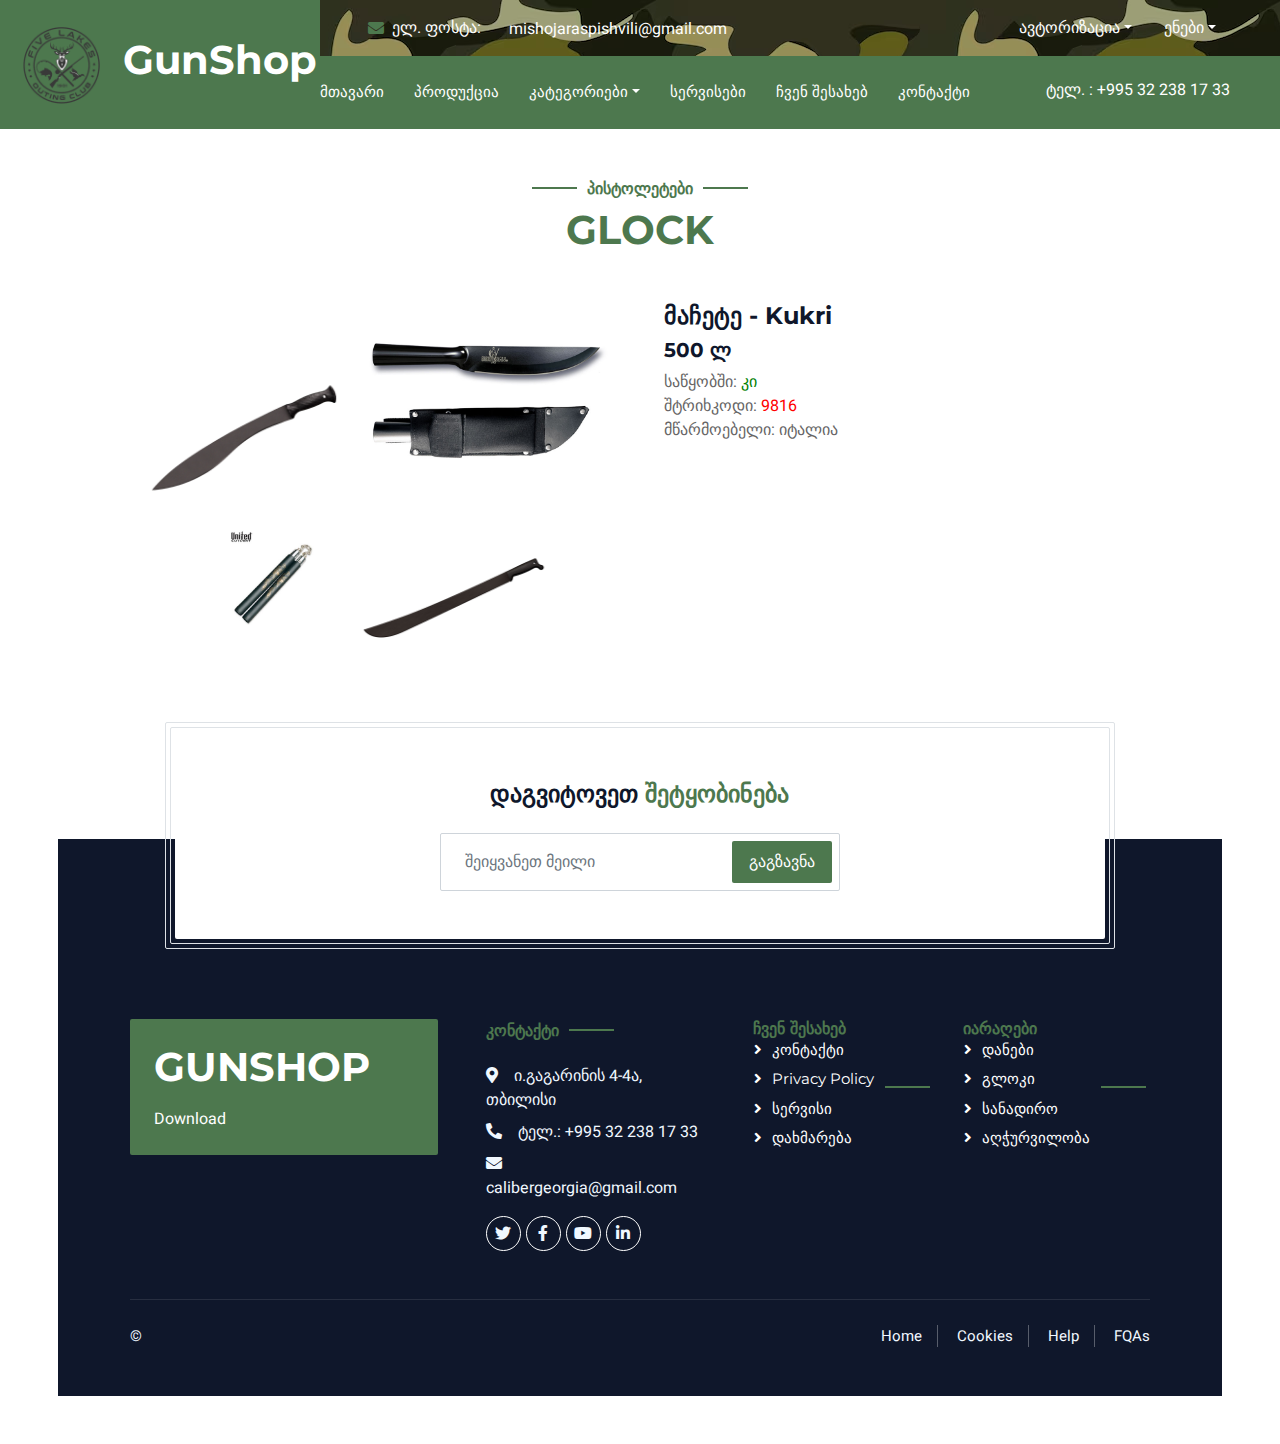
<file: testimonial.html>
<!DOCTYPE html>
<html lang="en">
  <head>
    <meta charset="utf-8" />
    <title>GunShop</title>
    <meta content="width=device-width, initial-scale=1.0" name="viewport" />
    <meta content="" name="keywords" />
    <meta content="" name="description" />
    <link href="img/favicon.ico" rel="icon" />

    <link rel="preconnect" href="https://fonts.googleapis.com" />
    <link rel="preconnect" href="https://fonts.gstatic.com" crossorigin />
    <link
      href="https://fonts.googleapis.com/css2?family=Heebo:wght@400;500;600;700&family=Montserrat:wght@400;500;600;700&display=swap"
      rel="stylesheet"
    />

    <link
      href="https://cdnjs.cloudflare.com/ajax/libs/font-awesome/5.10.0/css/all.min.css"
      rel="stylesheet"
    />
    <link
      href="https://cdn.jsdelivr.net/npm/bootstrap-icons@1.4.1/font/bootstrap-icons.css"
      rel="stylesheet"
    />
    <link href="lib/animate/animate.min.css" rel="stylesheet" />
    <link href="lib/owlcarousel/assets/owl.carousel.min.css" rel="stylesheet" />
    <link
      href="lib/tempusdominus/css/tempusdominus-bootstrap-4.min.css"
      rel="stylesheet"
    />
    <link href="css/bootstrap.min.css" rel="stylesheet" />

    <link href="css/style.css" rel="stylesheet" />
  </head>

  <body>
    <div class="container-xxl bg-white p-0">
      <div
        id="spinner"
        class="show bg-white position-fixed translate-middle w-100 vh-100 top-50 start-50 d-flex align-items-center justify-content-center"
      >
        <div
          class="spinner-border text-primary"
          style="width: 3rem; height: 3rem"
          role="status"
        >
          <span class="sr-only">Loading...</span>
        </div>
      </div>

      <div class="container-fluid px-0" style="background-color: #4d784e">
        <div class="row gx-0">
          <div
            class="col-lg-3 d-none d-lg-block"
            style="background-color: #4d784e"
          >
            <a
              href="index.html"
              class="navbar-brand w-100 h-100 m-0 p-0 d-flex align-items-center justify-content-center"
            >
              <img src="./img/attachment_80033395.png" style="width: 120px" />
              <h1 style="color: white">GunShop</h1>
            </a>
          </div>
          <div class="col-lg-9">
            <div
              class="row gx-0 d-none d-lg-flex"
              style="
                background-image: url('img/abstract-military-color-pattern-backdrop-used_127755-1954.avif');
              "
            >
              <div class="col-lg-7 px-5 text-start">
                <div class="h-100 d-inline-flex align-items-center py-2 me-4">
                  <i class="fa fa-envelope me-2" style="color: #4d784e"></i>
                  <p class="mb-0" style="color: white">ელ. ფოსტა:</p>
                </div>
                <div class="h-100 d-inline-flex align-items-center py-2">
                  <p class="mb-0" style="color: white">
                    mishojaraspishvili@gmail.com
                  </p>
                </div>
              </div>
              <div class="col-lg-5 px-5 text-end">
                <div class="d-inline-flex align-items-center py-2">
                  <div class="nav-item dropdown">
                    <a
                      style="color: white"
                      href="#"
                      class="nav-link dropdown-toggle"
                      data-bs-toggle="dropdown"
                      >ავტორიზაცია</a
                    >
                    <div class="dropdown-menu rounded-0 m-0">
                      <a href="booking.html" class="dropdown-item"
                        >რეგისტრაცია</a
                      >
                      <a href="team.html" class="dropdown-item">შესვლა</a>
                    </div>
                  </div>
                  <div class="nav-item dropdown">
                    <a
                      style="color: white"
                      href="#"
                      class="nav-link dropdown-toggle"
                      data-bs-toggle="dropdown"
                      >ენები</a
                    >
                    <div class="dropdown-menu rounded-0 m-0">
                      <a href="booking.html" class="dropdown-item"></a>
                      <a href="team.html" class="dropdown-item"
                        >ინგლისური(EN)</a
                      >
                      <a href="testimonial.html" class="dropdown-item"
                        >ქართული(GE)</a
                      >
                    </div>
                  </div>
                </div>
              </div>
            </div>

            <nav
              class="navbar navbar-expand-lg navbar-dark p-3 p-lg-0"
              style="background-color: #4d784e"
            >
              <button
                type="button"
                class="navbar-toggler"
                data-bs-toggle="collapse"
                data-bs-target="#navbarCollapse"
              >
                <span class="navbar-toggler-icon"></span>
              </button>
              <div
                class="collapse navbar-collapse justify-content-between"
                id="navbarCollapse"
              >
              <div class="navbar-nav mr-auto py-0">
                <a href="index.html" class="nav-item nav-link">მთავარი</a>
                <a href="about.html" class="nav-item nav-link">პროდუქცია</a>
                <div class="nav-item dropdown">
                  <a
                    href="#"
                    class="nav-link dropdown-toggle"
                    data-bs-toggle="dropdown"
                    >კატეგორიები</a
                  >
                  <div class="dropdown-menu rounded-0 m-0">
                    <a href="sanadiro.html" class="dropdown-item"
                      >გლუვლულიანი თოფები</a
                    >
                    <a href="glock.html" class="dropdown-item">პისტოლეტები</a>
                    <a href="testimonial.html" class="dropdown-item"
                      >დანები და ცივი იარაღი</a
                    >
                  </div>
                </div>
                <a href="service.html" class="nav-item nav-link">სერვისები</a>
                <a href="aboutus.html" class="nav-item nav-link">ჩვენ შესახებ</a>

                <a href="contact.html" class="nav-item nav-link">კონტაქტი</a>
              </div>
                <div
                  class="telefoni"
                  style="margin-right: 50px; margin-top: 12px"
                >
                  <p style="color: white">ტელ. : +995 32 238 17 33</p>
                </div>
              </div>
            </nav>
          </div>
        </div>
      </div>

    
      <div class="container-xxl py-5">
        <div class="container">
          <div class="text-center wow fadeInUp" data-wow-delay="0.1s">
            <h6 class="section-title text-center  text-uppercase" style="color: #4d784e;">
              პისტოლეტები
            </h6>
            <h1 class="mb-5">
              <span class=" text-uppercase" style="color:#4d784e;">Glock</span>
            </h1>
          </div>
          <div class="row g-5">
            <div class="col-lg-6">
              <div class="row g-3">
                <div class="col-6 text-end">
                  <img
                    class="img-fluid rounded w-75 wow zoomIn"
                    data-wow-delay="0.1s"
                    src="img/danebi/9lTVMhu2NzeR2E2.jpg"
                    style="margin-top: 25%"
                  />
                </div>
                <div class="col-6 text-start">
                  <img
                    class="img-fluid rounded w-100 wow zoomIn"
                    data-wow-delay="0.3s"
                    src="img/danebi/H3M8vtJfRM2jJ1R.jpg"
                  />
                </div>
                <div class="col-6 text-end">
                  <img
                    class="img-fluid rounded w-50 wow zoomIn"
                    data-wow-delay="0.5s"
                    src="img/danebi/JTW5Vj40It2ubWM.jpg"
                  />
                </div>
                <div class="col-6 text-start">
                  <img
                    class="img-fluid rounded w-75 wow zoomIn"
                    data-wow-delay="0.7s"
                    src="img/danebi/TRPBR7tDSmLey35.jpg"
                  />
                </div>
              </div>
            </div>
            <div class="col-lg-6">
                <h4>მაჩეტე - Kukri</h4>
                <h5>500 ლ </h5>
                <p>საწყობში: <span style="color: green;">კი</span><br>
                    შტრიხკოდი: <span style="color: red;">9816</span> <br>
                
                    მწარმოებელი:   იტალია</p>
              <div class="wow fadeInUp" data-wow-delay="0.2s">
                </div>
                </div>

      <div class="container newsletter mt-5 wow fadeIn" data-wow-delay="0.1s">
        <div class="row justify-content-center">
          <div class="col-lg-10 border rounded p-1">
            <div class="border rounded text-center p-1">
              <div class="bg-white rounded text-center p-5">
                <h4 class="mb-4">
                  დაგვიტოვეთ
                  <span class=" text-uppercase" style="color: #4d784e;">შეტყობინება</span>
                </h4>
                <div class="position-relative mx-auto" style="max-width: 400px">
                  <input
                    class="form-control w-100 py-3 ps-4 pe-5"
                    type="text"
                    placeholder="შეიყვანეთ მეილი"
                  />
                  <button
                    type="button"
                    class="btn  py-2 px-3 position-absolute top-0 end-0 mt-2 me-2" style="background-color: #4d784e; color: white;"
                  >
                    გაგზავნა
                  </button>
                </div>
              </div>
            </div>
          </div>
        </div>
      </div>
      <!-- Newsletter Start -->

      <!-- Footer Start -->
      <div
        class="container-fluid bg-dark text-light footer wow fadeIn"
        data-wow-delay="0.1s"
      >
        <div class="container pb-5">
          <div class="row g-5">
            <div class="col-md-6 col-lg-4">
              <div class=" rounded p-4" style="background-color: #4d784e;">
                <a href="index.html"
                  ><h1 class="text-white text-uppercase mb-3">GunShop</h1></a
                >
                <p class="text-white mb-0">
                  Download
                 
                </p>
              </div>
            </div>
            <div class="col-md-6 col-lg-3">
              <h6
                class="section-title text-start text-uppercase mb-4" style="color:#4d784e;"
              >
                კონტაქტი
              </h6>
              <p class="mb-2">
                <i class="fa fa-map-marker-alt me-3"></i>ი.გაგარინის 4-4ა, თბილისი
              </p>
              <p class="mb-2">
                <i class="fa fa-phone-alt me-3"></i>ტელ.: +995 32 238 17 33
              </p>
              <p class="mb-2">
                <i class="fa fa-envelope me-3"></i>calibergeorgia@gmail.com
              </p>
              <div class="d-flex pt-2">
                <a
                  class="btn btn-outline-light btn-social"
                  href=""
                  ><i class="fab fa-twitter"></i
                ></a>
                <a
                  class="btn btn-outline-light btn-social"
                  href=""
                  ><i class="fab fa-facebook-f"></i
                ></a>
                <a
                  class="btn btn-outline-light btn-social"
                  href=""
                  ><i class="fab fa-youtube"></i
                ></a>
                <a
                  class="btn btn-outline-light btn-social"
                  href=""
                  ><i class="fab fa-linkedin-in"></i
                ></a>
              </div>
            </div>
            <div class="col-lg-5 col-md-12">
              <div class="row gy-5 g-4">
                <div class="col-md-6">
                  <h6
                    class="section-title text-start  text-uppercase mb-4"style="color: #4d784e;
                  >
                    ინფორმაცია
                  </h6>
                  <a class="btn btn-link" href="">ჩვენ შესახებ</a>
                  <a class="btn btn-link" href="contact.html">კონტაქტი</a>
                  <a class="btn btn-link" href="service.html">Privacy Policy</a>
                  <a class="btn btn-link" href="service.html">სერვისი</a>
                  <a class="btn btn-link" href="contact.html">დახმარება</a>
                </div>
                <div class="col-md-6">
                  <h6
                    class="section-title text-start  text-uppercase mb-4"style="color: #4d784e;
                  >
                    სერვისები
                  </h6>
                  <a class="btn btn-link" href="">იარაღები</a>
           <a class="btn btn-link" href="testimonial.html">დანები</a>
           <a class="btn btn-link" href="glock.html">გლოკი</a>
           <a class="btn btn-link" href="sanadiro.html">სანადირო</a>
                  <a class="btn btn-link" href="">აღჭურვილობა</a>
                </div>
              </div>
            </div>
          </div>
        </div>
        <div class="container">
          <div class="copyright">
            <div class="row">
              <div class="col-md-6 text-center text-md-start mb-3 mb-md-0">
                &copy;
               
              </div>
              <div class="col-md-6 text-center text-md-end">
                <div class="footer-menu">
                  <a href="">Home</a>
                  <a href="">Cookies</a>
                  <a href="">Help</a>
                  <a href="">FQAs</a>
                </div>
              </div>
            </div>
          </div>
        </div>
        <br />
      </div>

    <script src="https://code.jquery.com/jquery-3.4.1.min.js"></script>
    <script src="https://cdn.jsdelivr.net/npm/bootstrap@5.0.0/dist/js/bootstrap.bundle.min.js"></script>
    <script src="lib/wow/wow.min.js"></script>
    <script src="lib/easing/easing.min.js"></script>
    <script src="lib/waypoints/waypoints.min.js"></script>
    <script src="lib/counterup/counterup.min.js"></script>
    <script src="lib/owlcarousel/owl.carousel.min.js"></script>
    <script src="lib/tempusdominus/js/moment.min.js"></script>
    <script src="lib/tempusdominus/js/moment-timezone.min.js"></script>
    <script src="lib/tempusdominus/js/tempusdominus-bootstrap-4.min.js"></script>

    <script src="js/main.js"></script>
  </body>
</html>
</file>
<file: css/style.css>
/********** Template CSS **********/
:root {
  --primary: #fea116;
  --light: #f1f8ff;
  --dark: #0f172b;
}

.fw-medium {
  font-weight: 500 !important;
}

.fw-semi-bold {
  font-weight: 600 !important;
}

.back-to-top {
  position: fixed;
  display: none;
  right: 45px;
  bottom: 45px;
  z-index: 99;
}

/*** Spinner ***/
#spinner {
  opacity: 0;
  visibility: hidden;
  transition: opacity 0.5s ease-out, visibility 0s linear 0.5s;
  z-index: 99999;
}

#spinner.show {
  transition: opacity 0.5s ease-out, visibility 0s linear 0s;
  visibility: visible;
  opacity: 1;
}

/*** Button ***/
.btn {
  font-weight: 500;
  text-transform: uppercase;
  transition: 0.5s;
}

.btn.btn-primary,
.btn.btn-secondary {
  color: #ffffff;
}

.btn-square {
  width: 38px;
  height: 38px;
}

.btn-sm-square {
  width: 32px;
  height: 32px;
}

.btn-lg-square {
  width: 48px;
  height: 48px;
}

.btn-square,
.btn-sm-square,
.btn-lg-square {
  padding: 0;
  display: flex;
  align-items: center;
  justify-content: center;
  font-weight: normal;
  border-radius: 2px;
}

/*** Navbar ***/
.navbar-dark .navbar-nav .nav-link {
  margin-right: 30px;
  padding: 25px 0;
  color: #ffffff;
  font-size: 15px;
  text-transform: uppercase;
  outline: none;
}

.navbar-dark .navbar-nav .nav-link:hover,
.navbar-dark .navbar-nav .nav-link.active {
  color: var(--primary);
}

@media (max-width: 991.98px) {
  .navbar-dark .navbar-nav .nav-link {
    margin-right: 0;
    padding: 10px 0;
  }
}

/*** Header ***/
.carousel-caption {
  top: 0;
  left: 0;
  right: 0;
  bottom: 0;
  background: rgba(15, 23, 43, 0.7);
  z-index: 1;
}

.carousel-control-prev,
.carousel-control-next {
  width: 10%;
}

.carousel-control-prev-icon,
.carousel-control-next-icon {
  width: 3rem;
  height: 3rem;
}

@media (max-width: 768px) {
  #header-carousel .carousel-item {
    position: relative;
    min-height: 450px;
  }

  #header-carousel .carousel-item img {
    position: absolute;
    width: 100%;
    height: 100%;
    object-fit: cover;
  }
}

.page-header {
  background-position: center center;
  background-repeat: no-repeat;
  background-size: cover;
}

.page-header-inner {
  background: rgba(15, 23, 43, 0.7);
}

.breadcrumb-item + .breadcrumb-item::before {
  color: #4d784e;
}

.booking {
  position: relative;
  margin-top: -100px !important;
  z-index: 1;
}

/*** Section Title ***/
.section-title {
  position: relative;
  display: inline-block;
}

.section-title::before {
  position: absolute;
  content: "";
  width: 45px;
  height: 2px;
  top: 50%;
  left: -55px;
  margin-top: -1px;
  background-color: #4d784e;
}

.section-title::after {
  position: absolute;
  content: "";
  width: 45px;
  height: 2px;
  top: 50%;
  right: -55px;
  margin-top: -1px;
  background-color: #4d784e;
}

.section-title.text-start::before,
.section-title.text-end::after {
  display: none;
}

/*** Service ***/
.service-item {
  height: 320px;
  padding: 30px;
  display: flex;
  flex-direction: column;
  justify-content: center;
  text-align: center;
  background: #ffffff;
  box-shadow: 0 0 45px rgba(0, 0, 0, 0.08);
  transition: 0.5s;
}

.service-item:hover {
  background: var(--primary);
}

.service-item .service-icon {
  margin: 0 auto 30px auto;
  width: 65px;
  height: 65px;
  transition: 0.5s;
}

.service-item i,
.service-item h5,
.service-item p {
  transition: 0.5s;
}

.service-item:hover i,
.service-item:hover h5,
.service-item:hover p {
  color: #ffffff !important;
}

/*** Youtube Video ***/
.video {
  position: relative;
  height: 100%;
  min-height: 500px;
  background: linear-gradient(rgba(15, 23, 43, 0.1), rgba(15, 23, 43, 0.1)),
    url(../img/video.jpg);
  background-position: center center;
  background-repeat: no-repeat;
  background-size: cover;
}

.video .btn-play {
  position: absolute;
  z-index: 3;
  top: 50%;
  left: 50%;
  transform: translateX(-50%) translateY(-50%);
  box-sizing: content-box;
  display: block;
  width: 32px;
  height: 44px;
  border-radius: 50%;
  border: none;
  outline: none;
  padding: 18px 20px 18px 28px;
}

.video .btn-play:before {
  content: "";
  position: absolute;
  z-index: 0;
  left: 50%;
  top: 50%;
  transform: translateX(-50%) translateY(-50%);
  display: block;
  width: 100px;
  height: 100px;
  background: var(--primary);
  border-radius: 50%;
  animation: pulse-border 1500ms ease-out infinite;
}

.video .btn-play:after {
  content: "";
  position: absolute;
  z-index: 1;
  left: 50%;
  top: 50%;
  transform: translateX(-50%) translateY(-50%);
  display: block;
  width: 100px;
  height: 100px;
  background: var(--primary);
  border-radius: 50%;
  transition: all 200ms;
}

.video .btn-play img {
  position: relative;
  z-index: 3;
  max-width: 100%;
  width: auto;
  height: auto;
}

.video .btn-play span {
  display: block;
  position: relative;
  z-index: 3;
  width: 0;
  height: 0;
  border-left: 32px solid var(--dark);
  border-top: 22px solid transparent;
  border-bottom: 22px solid transparent;
}

@keyframes pulse-border {
  0% {
    transform: translateX(-50%) translateY(-50%) translateZ(0) scale(1);
    opacity: 1;
  }

  100% {
    transform: translateX(-50%) translateY(-50%) translateZ(0) scale(1.5);
    opacity: 0;
  }
}

#videoModal {
  z-index: 99999;
}

#videoModal .modal-dialog {
  position: relative;
  max-width: 800px;
  margin: 60px auto 0 auto;
}

#videoModal .modal-body {
  position: relative;
  padding: 0px;
}

#videoModal .close {
  position: absolute;
  width: 30px;
  height: 30px;
  right: 0px;
  top: -30px;
  z-index: 999;
  font-size: 30px;
  font-weight: normal;
  color: #ffffff;
  background: #000000;
  opacity: 1;
}

/*** Testimonial ***/
.testimonial {
  background: linear-gradient(rgba(15, 23, 43, 0.7), rgba(15, 23, 43, 0.7)),
    url(../img/gun_ammunition_knife_assault_rifle_pistol_Glock_AR_15-160972-2.jpg);
  background-position: center center;
  background-repeat: no-repeat;
  background-size: cover;
}

.testimonial-carousel {
  padding-left: 65px;
  padding-right: 65px;
}

.testimonial-carousel .testimonial-item {
  padding: 30px;
}

.testimonial-carousel .owl-nav {
  position: absolute;
  width: 100%;
  height: 40px;
  top: calc(50% - 20px);
  left: 0;
  display: flex;
  justify-content: space-between;
  z-index: 1;
}

.testimonial-carousel .owl-nav .owl-prev,
.testimonial-carousel .owl-nav .owl-next {
  position: relative;
  width: 40px;
  height: 40px;
  display: flex;
  align-items: center;
  justify-content: center;
  color: #ffffff;
  background: var(--primary);
  border-radius: 2px;
  font-size: 18px;
  transition: 0.5s;
}

.testimonial-carousel .owl-nav .owl-prev:hover,
.testimonial-carousel .owl-nav .owl-next:hover {
  color: var(--primary);
  background: #ffffff;
}

/*** Team ***/
.team-item,
.team-item .bg-primary,
.team-item .bg-primary i {
  transition: 0.5s;
}

.team-item:hover {
  border-color: var(--secondary) !important;
}

.team-item:hover .bg-primary {
  background: var(--secondary) !important;
}

.team-item:hover .bg-primary i {
  color: var(--secondary) !important;
}

/*** Footer ***/
.newsletter {
  position: relative;
  z-index: 1;
}

.footer {
  position: relative;
  margin-top: -110px;
  padding-top: 180px;
}

.footer .btn.btn-social {
  margin-right: 5px;
  width: 35px;
  height: 35px;
  display: flex;
  align-items: center;
  justify-content: center;
  color: var(--light);
  border: 1px solid #ffffff;
  border-radius: 35px;
  transition: 0.3s;
}

.footer .btn.btn-social:hover {
  color: var(--primary);
}

.footer .btn.btn-link {
  display: block;
  margin-bottom: 5px;
  padding: 0;
  text-align: left;
  color: #ffffff;
  font-size: 15px;
  font-weight: normal;
  text-transform: capitalize;
  transition: 0.3s;
}

.footer .btn.btn-link::before {
  position: relative;
  content: "\f105";
  font-family: "Font Awesome 5 Free";
  font-weight: 900;
  margin-right: 10px;
}

.footer .btn.btn-link:hover {
  letter-spacing: 1px;
  box-shadow: none;
}

.footer .copyright {
  padding: 25px 0;
  font-size: 15px;
  border-top: 1px solid rgba(256, 256, 256, 0.1);
}

.footer .copyright a {
  color: var(--light);
}

.footer .footer-menu a {
  margin-right: 15px;
  padding-right: 15px;
  border-right: 1px solid rgba(255, 255, 255, 0.3);
}

.footer .footer-menu a:last-child {
  margin-right: 0;
  padding-right: 0;
  border-right: none;
}
</file>
